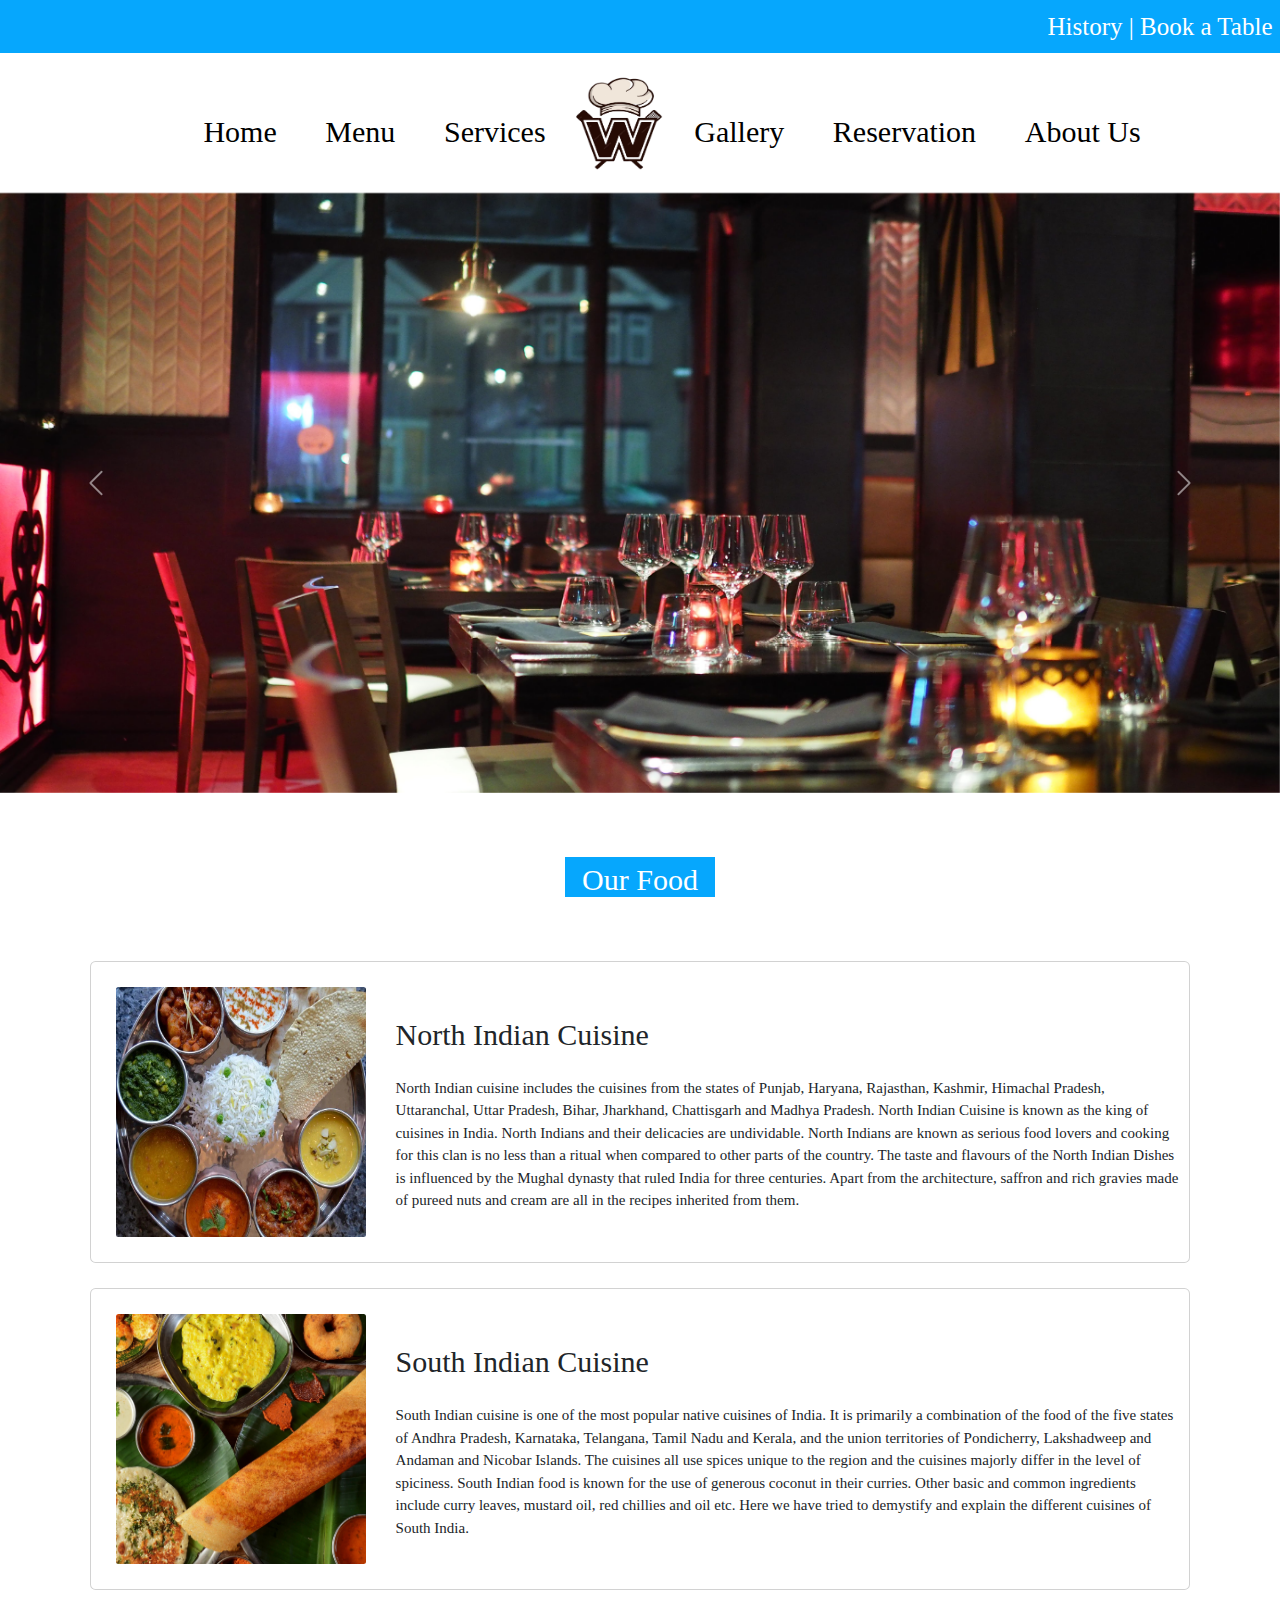
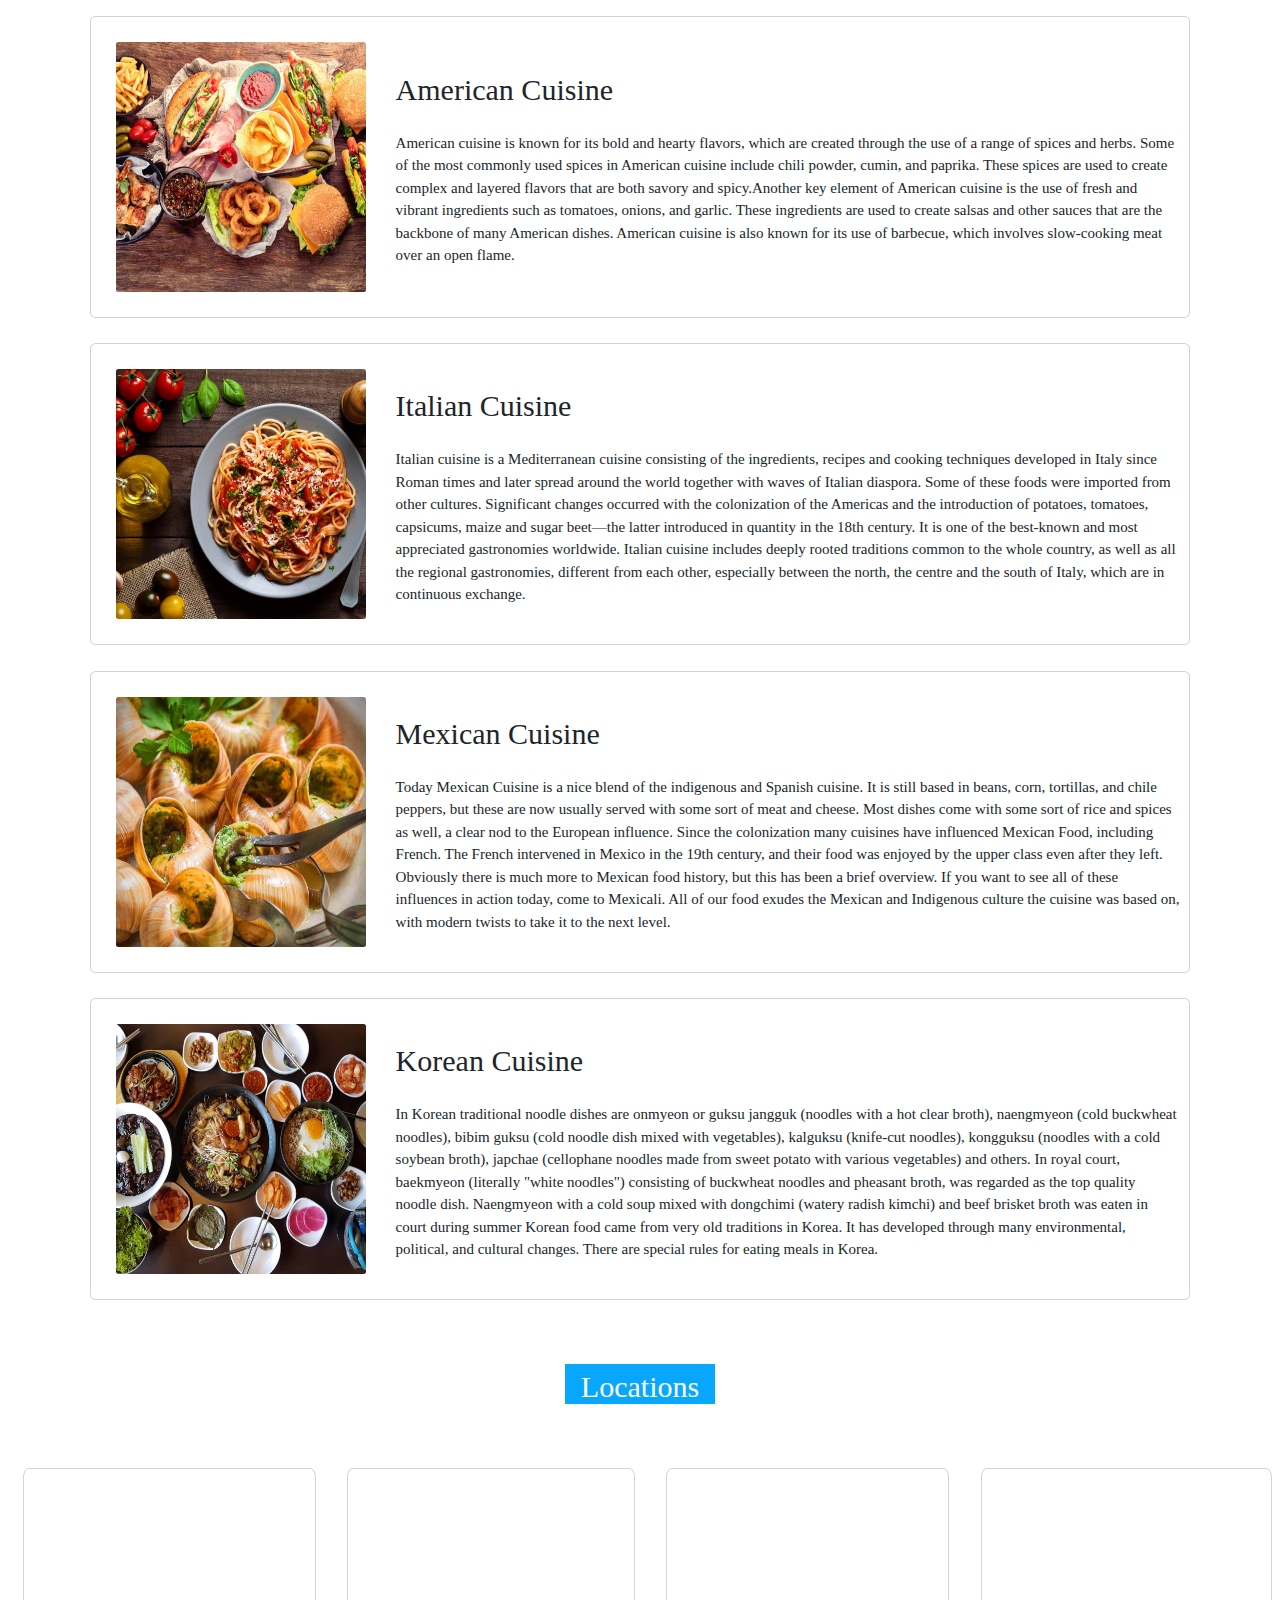
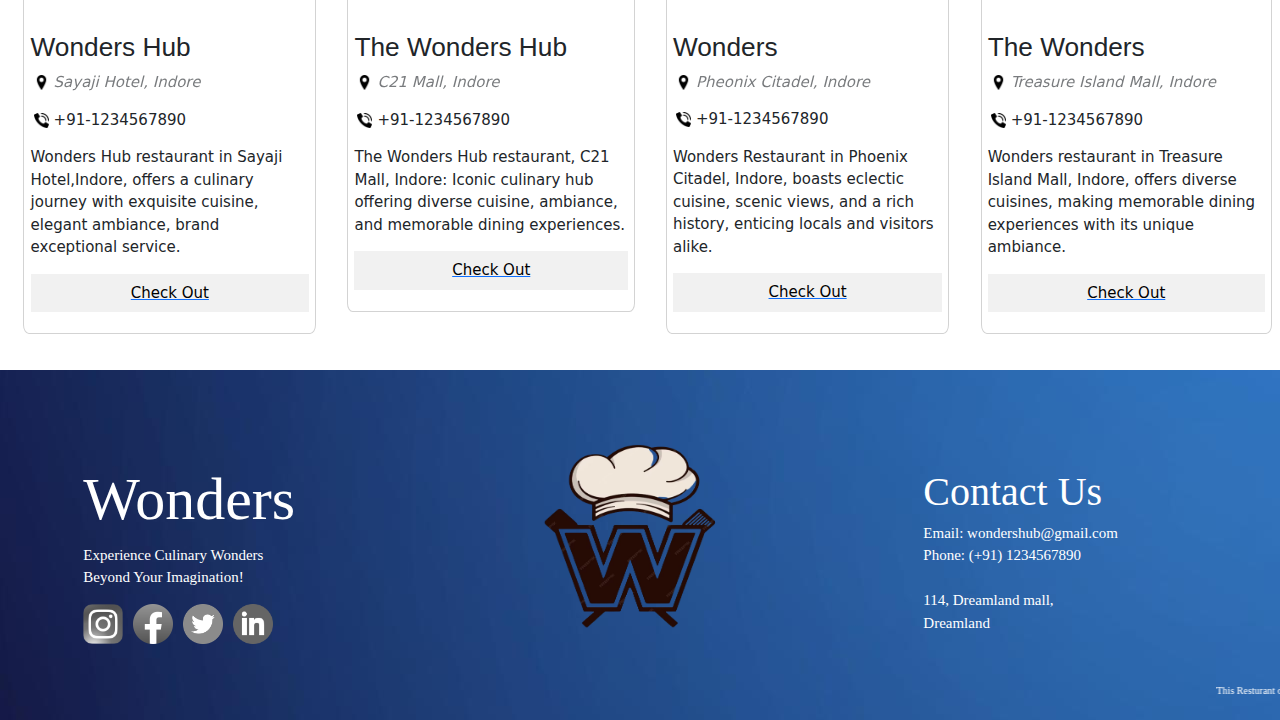
<file: index.html>
<!DOCTYPE html>
<html lang="en">
<head>
    <meta charset="UTF-8">
    <meta name="viewport" content="width=device-width, initial-scale=1.0">
    <title>Wonders</title>
    <link rel="icon" type="image/x-icon" href="Images/Icon.png">
    <link rel="icon" href="Images/Icon.png">
    <link rel="stylesheet" href="main.css">
    <link rel="stylesheet" href="index.css">
    <link rel="stylesheet" href="w3school.css">
    <link href="bootstrap.min.css" rel="stylesheet" integrity="sha384-QWTKZyjpPEjISv5WaRU9OFeRpok6YctnYmDr5pNlyT2bRjXh0JMhjY6hW+ALEwIH" crossorigin="anonymous">
</head>
<body>
    <nav>
        <div class="navv">
            <div class="nav1-head">
                <a href="history.html" class="nav1-link">History</a> |
                <a href="book.html" class="nav1-link">Book a Table</a>
            </div>
            <div class="nav2-head">
                <a href="index.html" class="nav2-link">Home</a>
                <a href="menu.html" class="nav2-link">Menu</a>
                <a href="services.html" class="nav2-link">Services</a>
                <img src="Images/Icon.png" alt="Wonders">
                <a href="gallery.html" class="nav2-link">Gallery</a>
                <a href="book.html" class="nav2-link">Reservation</a>
                <a href="aboutus.html" class="nav2-link">About Us</a>
            </div>
        </div>
    </nav>

    <div class="content">
        <div class="slider">
            <div id="carouselExampleFade" class="carousel slide carousel-fade" data-bs-ride="carousel">
                <div class="carousel-inner">
                    <div class="carousel-item active">
                        <img src="Images/Slider1.jpg" class="d-block w-100 slider-img" alt="Slider1">
                    </div>
                    <div class="carousel-item">
                        <img src="Images/Slider2.jpg" class="d-block w-100 slider-img" alt="Slider2">
                    </div>
                    <div class="carousel-item">
                        <img src="Images/Slider3.webp" class="d-block w-100 slider-img" alt="Slider3">
                    </div>
                    <div class="carousel-item">
                        <img src="Images/Slider4.avif" class="d-block w-100 slider-img" alt="Slider4">
                    </div>
                </div>
                <button class="carousel-control-prev" type="button" data-bs-target="#carouselExampleFade" data-bs-slide="prev">
                    <span class="carousel-control-prev-icon" aria-hidden="true"></span>
                    <span class="visually-hidden">Previous</span>
                </button>
                <button class="carousel-control-next" type="button" data-bs-target="#carouselExampleFade" data-bs-slide="next">
                    <span class="carousel-control-next-icon" aria-hidden="true"></span>
                    <span class="visually-hidden">Next</span>
                </button>
            </div>
        </div>
        <div class="cards">
            <div class="our-food">
                Our Food
            </div>
            <div class="card">
                <table>
                    <tr>
                        <td>
                            <img src="Images/NIndianFood.jpg" alt="NorthIndian Food" class="card-imgg">
                        </td>
                        <td>
                            <div class="card-details">
                                <div class="card-head">
                                    North Indian Cuisine
                                </div>
                                <div class="card-data">
                                    North Indian cuisine includes the cuisines from the states of Punjab, Haryana, Rajasthan, Kashmir, Himachal Pradesh, Uttaranchal, Uttar Pradesh, Bihar, Jharkhand, Chattisgarh and Madhya Pradesh.
                                    North Indian Cuisine is known as the king of cuisines in India. North Indians and their delicacies are undividable.
                                    North Indians are known as serious food lovers and cooking for this clan is no less than a ritual when compared to other parts of the country.
                                    The taste and flavours of the North Indian Dishes is influenced by the Mughal dynasty that ruled India for three centuries.                                    Apart from the architecture, saffron and rich gravies made of pureed nuts and cream are all in the recipes inherited from them.
                                </div>
                            </div>
                        </td>
                        </tr>
                </table>
            </div>
            <div class="card">
                <table>
                    <tr>
                        <td>
                            <img src="Images/SIndianFood.jpg" alt="SouthIndian Food" class="card-imgg">
                        </td>
                        <td>
                            <div class="card-details">
                                <div class="card-head">
                                    South Indian Cuisine
                                </div>
                                <div class="card-data">
                                    South Indian cuisine is one of the most popular native cuisines of India. It is primarily a combination of the food of the five states of Andhra Pradesh, Karnataka, Telangana, Tamil Nadu and Kerala, and the union territories of Pondicherry, Lakshadweep and Andaman and Nicobar Islands. The cuisines all use spices unique to the region and the cuisines majorly differ in the level of spiciness. South Indian food is known for the use of generous coconut in their curries. Other basic and common ingredients include curry leaves, mustard oil, red chillies and oil etc. Here we have tried to demystify and explain the different cuisines of South India.
                                </div>
                            </div>
                        </td>
                        </tr>
                </table>
            </div>
            <div class="card">
                <table>
                    <tr>
                        <td>
                            <img src="Images/AmericanFood.jpg" alt="American Food" class="card-imgg">
                        </td>
                        <td>
                            <div class="card-details">
                                <div class="card-head">
                                    American Cuisine
                                </div>
                                <div class="card-data">
                                    American cuisine is known for its bold and hearty flavors, which are created through the use of a range of spices and herbs. Some of the most commonly used spices in American cuisine include chili powder, cumin, and paprika. These spices are used to create complex and layered flavors that are both savory and spicy.Another key element of American cuisine is the use of fresh and vibrant ingredients such as tomatoes, onions, and garlic. These ingredients are used to create salsas and other sauces that are the backbone of many American dishes.
                                    American cuisine is also known for its use of barbecue, which involves slow-cooking meat over an open flame. 
                                </div>
                            </div>
                        </td>
                        </tr>
                </table>
            </div>
            <div class="card">
                <table>
                    <tr>
                        <td>
                            <img src="Images/ItalianFood.jpg" alt="Italian Food" class="card-imgg">
                        </td>
                        <td>
                            <div class="card-details">
                                <div class="card-head">
                                    Italian Cuisine
                                </div>
                                <div class="card-data">
                                    Italian cuisine is a Mediterranean cuisine consisting of the ingredients, recipes and cooking techniques developed in Italy since Roman times and later spread around the world together with waves of Italian diaspora. Some of these foods were imported from other cultures. Significant changes occurred with the colonization of the Americas and the introduction of potatoes, tomatoes, capsicums, maize and sugar beet—the latter introduced in quantity in the 18th century. It is one of the best-known and most appreciated gastronomies worldwide.
                                    Italian cuisine includes deeply rooted traditions common to the whole country, as well as all the regional gastronomies, different from each other, especially between the north, the centre and the south of Italy, which are in continuous exchange.
                                </div>
                            </div>
                        </td>
                    </tr>
                </table>
            </div>
            <div class="card">
                <table>
                    <tr>
                        <td>
                            <img src="Images/FrenchFood.jpg" alt="French Food" class="card-imgg">
                        </td>
                        <td>
                            <div class="card-details">
                                <div class="card-head">
                                    Mexican Cuisine
                                </div>
                                <div class="card-data">
                                    Today Mexican Cuisine is a nice blend of the indigenous and Spanish cuisine. It is still based in beans, corn, tortillas, and chile peppers, but these are now usually served with some sort of meat and cheese. Most dishes come with some sort of rice and spices as well, a clear nod to the European influence. Since the colonization many cuisines have influenced Mexican Food, including French. The French intervened in Mexico in the 19th century, and their food was enjoyed by the upper class even after they left.
                                    Obviously there is much more to Mexican food history, but this has been a brief overview. 
                                    If you want to see all of these influences in action today, come to Mexicali. All of our food exudes the Mexican and Indigenous culture the cuisine was based on, with modern twists to take it to the next level.
                                </div>
                            </div>
                        </td>
                        </tr>
                </table>
            </div>
            <div class="card">
                <table>
                    <tr>
                        <td>
                            <img src="Images/KoreanFood.jpg" alt="Korean Food" class="card-imgg">
                        </td>
                        <td>
                            <div class="card-details">
                                <div class="card-head">
                                    Korean Cuisine
                                </div>
                                <div class="card-data">
                                    In Korean traditional noodle dishes are onmyeon or guksu jangguk (noodles with a hot clear broth), naengmyeon (cold buckwheat noodles), bibim guksu (cold noodle dish mixed with vegetables), kalguksu (knife-cut noodles), kongguksu (noodles with a cold soybean broth), japchae (cellophane noodles made from sweet potato with various vegetables) and others. In royal court, baekmyeon (literally "white noodles") consisting of buckwheat noodles and pheasant broth, was regarded as the top quality noodle dish. Naengmyeon with a cold soup mixed with dongchimi (watery radish kimchi) and beef brisket broth was eaten in court during summer
                                    Korean food came from very old traditions in Korea. It has developed through many environmental, political, and cultural changes. There are special rules for eating meals in Korea.
                                </div>
                            </div>
                        </td>
                        </tr>
                </table>
            </div>
        </div>

        <div class="location">
            <div class="location-head">
                Locations
            </div>
            <div class="location-cards">
                <div class="location-card">
                    <div class="w3-row-padding">
                        <div class="l3 m6 w3-margin-bottom">
                            <iframe src="https://www.google.com/maps/embed?pb=!1m18!1m12!1m3!1d12409.884241991012!2d75.88582352190167!3d22.758399691417353!2m3!1f0!2f0!3f0!3m2!1i1024!2i768!4f13.1!3m3!1m2!1s0x396302a814ca51dd%3A0xf684b03b6f0e52eb!2sSayaji%20Hotel%20Indore!5e0!3m2!1sen!2sin!4v1713704834046!5m2!1sen!2sin" width="100%" style="border:0;" allowfullscreen="" loading="lazy" referrerpolicy="no-referrer-when-downgrade"></iframe>
                            <h3>Wonders Hub</h3>
                            <p><img src="Images/LocationIcon.png" class="location-img"><i class="w3-opacity">Sayaji Hotel, Indore</i></p>
                            <p><img src="Images/PhoneIcon.png" class="location-img" alt="">+91-1234567890</p>
                            <p>Wonders Hub restaurant in Sayaji Hotel,Indore, offers a culinary journey with exquisite cuisine, elegant ambiance, brand exceptional service.</p>
                            <p><a href="gallery.html"><button class="w3-button w3-light-grey w3-block">Check Out</button></a></p>
                        </div>
                    </div>
                </div>
                <div class="location-card">
                    <div class="w3-row-padding">
                        <div class="l3 m6 w3-margin-bottom">
                            <iframe src="https://www.google.com/maps/embed?pb=!1m18!1m12!1m3!1d17946.31788549546!2d75.88102345844808!3d22.757872805652163!2m3!1f0!2f0!3f0!3m2!1i1024!2i768!4f13.1!3m3!1m2!1s0x3962fd541cc92fb7%3A0x84fe7fdd973a8f3e!2sC21%20Mall!5e0!3m2!1sen!2sin!4v1713705389310!5m2!1sen!2sin" width="100%"" style="border:0;" allowfullscreen="" loading="lazy" referrerpolicy="no-referrer-when-downgrade"></iframe>                            <h3>The Wonders Hub</h3>
                            <p><img src="Images/LocationIcon.png" class="location-img"><i class="w3-opacity">C21 Mall, Indore</i></p>
                            <p><img src="Images/PhoneIcon.png" class="location-img" alt="">+91-1234567890</p>
                            <p>The Wonders Hub restaurant, C21 Mall, Indore: Iconic culinary hub offering diverse cuisine, ambiance, and memorable dining experiences.</p>
                            <p><a href="gallery.html"><button class="w3-button w3-light-grey w3-block">Check Out</button></a></p>
                        </div>
                    </div>
                </div>
                <div class="location-card">
                    <div class="w3-row-padding">
                        <div class="l3 m6 w3-margin-bottom">
                            <iframe src="https://www.google.com/maps/embed?pb=!1m18!1m12!1m3!1d9721.571069936865!2d75.93328122602622!3d22.744044024575658!2m3!1f0!2f0!3f0!3m2!1i1024!2i768!4f13.1!3m3!1m2!1s0x3962e3cd9d3de1ad%3A0xebaf3ee69f583ff5!2sPhoenix%20Citadel%20Mall!5e0!3m2!1sen!2sin!4v1713705628358!5m2!1sen!2sin" width="100%" style="border:0;" allowfullscreen="" loading="lazy" referrerpolicy="no-referrer-when-downgrade"></iframe>                            <h3>Wonders</h3>
                            <p><img src="Images/LocationIcon.png" class="location-img"><i class="w3-opacity">Pheonix Citadel, Indore</i></p>
                            <p><img src="Images/PhoneIcon.png" class="location-img" alt="">+91-1234567890</p>
                            <p>Wonders Restaurant in Phoenix Citadel, Indore, boasts eclectic cuisine, scenic views, and a rich history, enticing locals and visitors alike.</p>
                            <p><a href="gallery.html"><button class="w3-button w3-light-grey w3-block">Check Out</button></a></p>
                        </div>
                    </div>
                </div>
                <div class="location-card">
                    <div class="w3-row-padding">
                        <div class="l3 m6 w3-margin-bottom">
                            <iframe src="https://www.google.com/maps/embed?pb=!1m18!1m12!1m3!1d11723.170349687247!2d75.88041710708545!3d22.724803098867344!2m3!1f0!2f0!3f0!3m2!1i1024!2i768!4f13.1!3m3!1m2!1s0x3962fd1640000001%3A0xe20580f2dd7ce8f3!2sTreasure%20Island%20Mall%20(TI%20Mall)!5e0!3m2!1sen!2sin!4v1713705704114!5m2!1sen!2sin" width="100%" style="border:0;" allowfullscreen="" loading="lazy" referrerpolicy="no-referrer-when-downgrade"></iframe>                            <h3>The Wonders</h3>
                            <p><img src="Images/LocationIcon.png" class="location-img"><i class="w3-opacity">Treasure Island Mall, Indore</i></p>
                            <p><img src="Images/PhoneIcon.png" class="location-img" alt="">+91-1234567890</p>
                            <p>Wonders restaurant in Treasure Island Mall, Indore, offers diverse cuisines, making memorable dining experiences with its unique ambiance.</p>
                            <p><a href="gallery.html"><button class="w3-button w3-light-grey w3-block">Check Out</button></a></p>
                        </div>
                    </div>
                </div>
            </div>
        </div>     
    </div>
    

    <div class="footer">
        <div class="info">
            <div class="col1">
                <div class="title">Wonders</div>
                <div class="quote">Experience Culinary Wonders <br/>Beyond Your Imagination!</div>
                <div class="visit">
                    <div class="visit-link">
                        <a href="https://www.instagram.com/"target="_blank">
                            <img src="Images/InstagramLogo.png" alt="Instagram Link" class="visit-img"/>
                        </a>
                    </div>
                    <div class="visit-link">
                        <a href="https://www.facebook.com/" target="_blank">
                            <img src="Images/FacebookLogo.webp" alt="Facebook Link" class="visit-img"/>
                        </a>
                    </div>
                    <div class="visit-link">
                        <a href="https://twitter.com/login?lang=en"target="_blank">
                            <img src="Images/TwitterLogo.png" alt="Twitter Link" class="visit-img"/>
                        </a>
                    </div>
                    <div class="visit-link">
                        <a href="https://in.linkedin.com/"target="_blank">
                            <img src="Images/LinkedinLogo.webp" alt="Linkedin link" class="visit-img"/>
                        </a>
                    </div>
                </div>
            </div>
            <br><br>
            <div class="col2">
                <img src="Images/Icon.png"  alt="Logo" class="footer-logo">
            </div>

            <div class="col3">
                <div class="footer-contact">
                    <div class="fcontact">
                      Contact Us
                    </div>
              
                    <div class="fcontact-details">
                      Email: wondershub@gmail.com<br>
                      Phone: (+91) 1234567890
                      <br><br>
                      114, Dreamland mall, <br> 
                      Dreamland
                    </div>         
                </div>
            </div>           
        </div>
        <div class="markq">
            <marquee behavior="" direction="">This Resturant doesn't exist</marquee>
        </div>
    </div>
    <script src="bootstrap.bundle.min.js" integrity="sha384-YvpcrYf0tY3lHB60NNkmXc5s9fDVZLESaAA55NDzOxhy9GkcIdslK1eN7N6jIeHz" crossorigin="anonymous"></script>
</body>
</html>
</file>
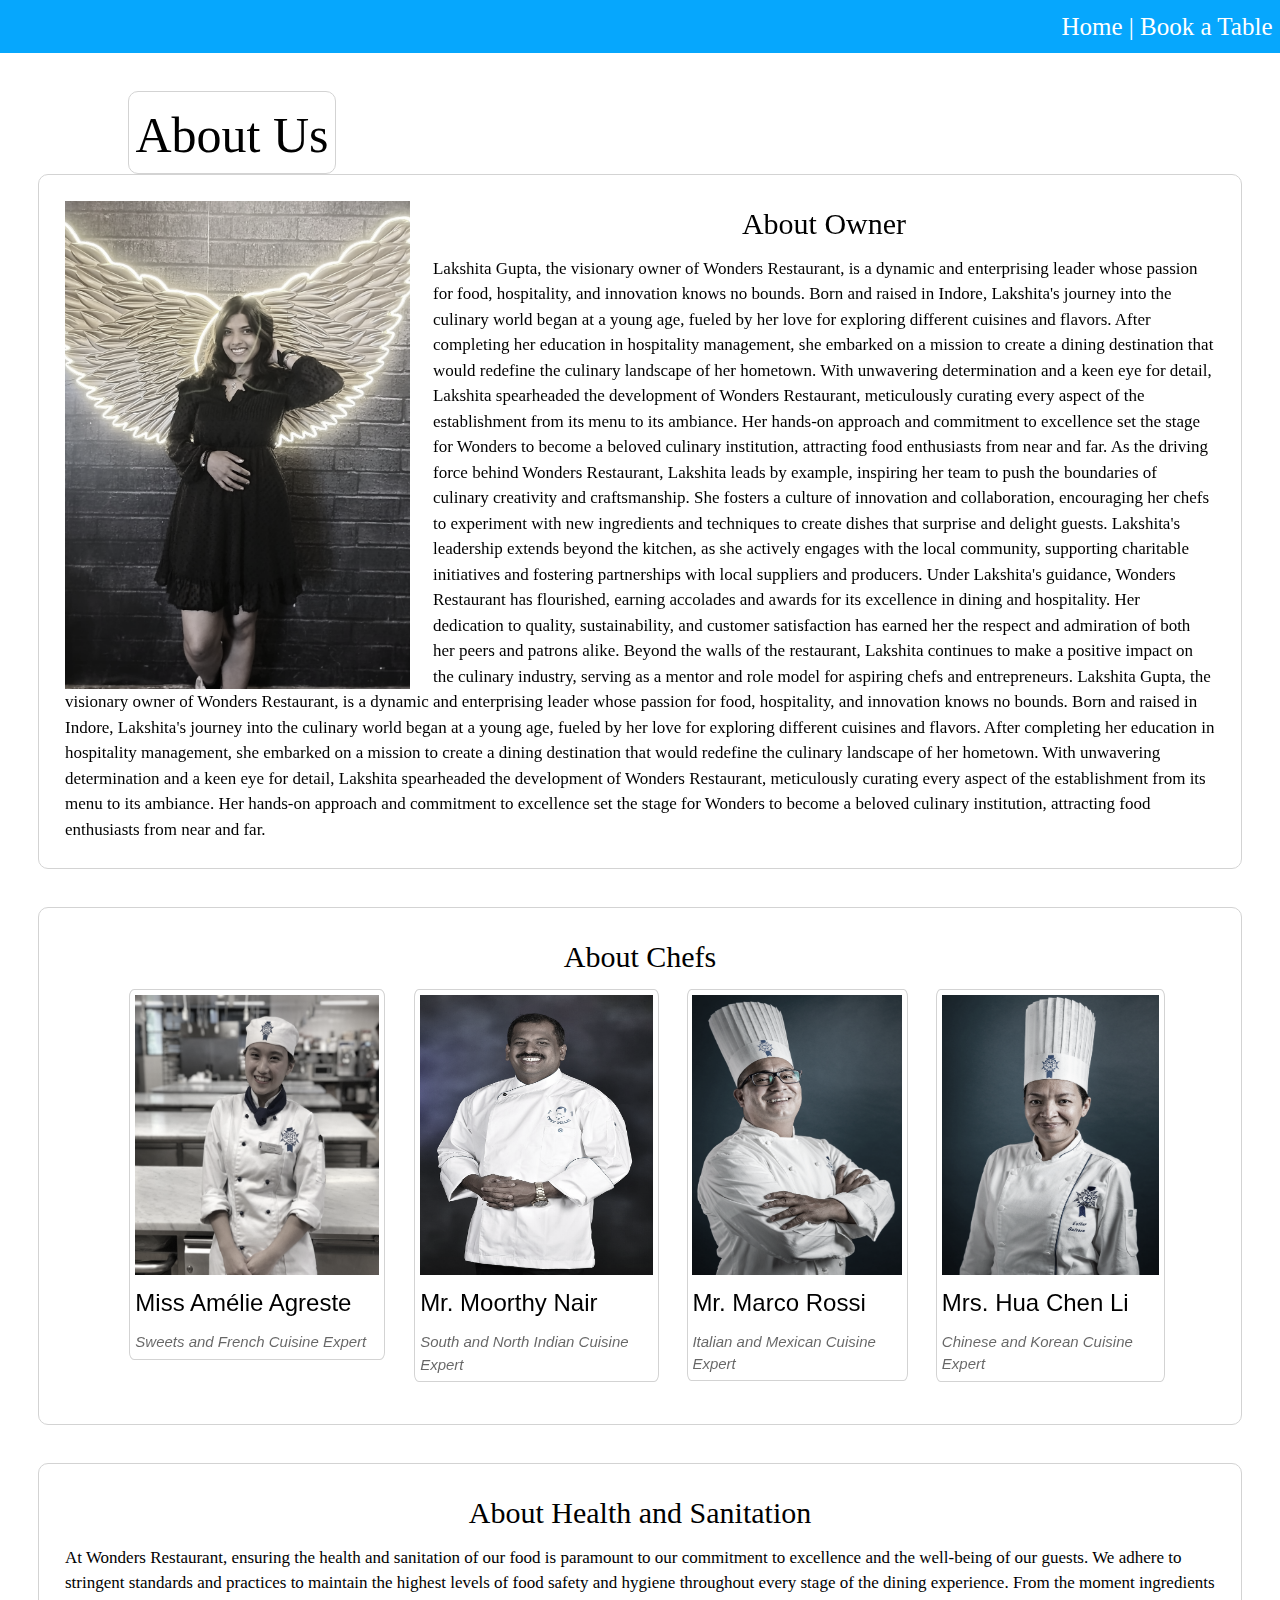
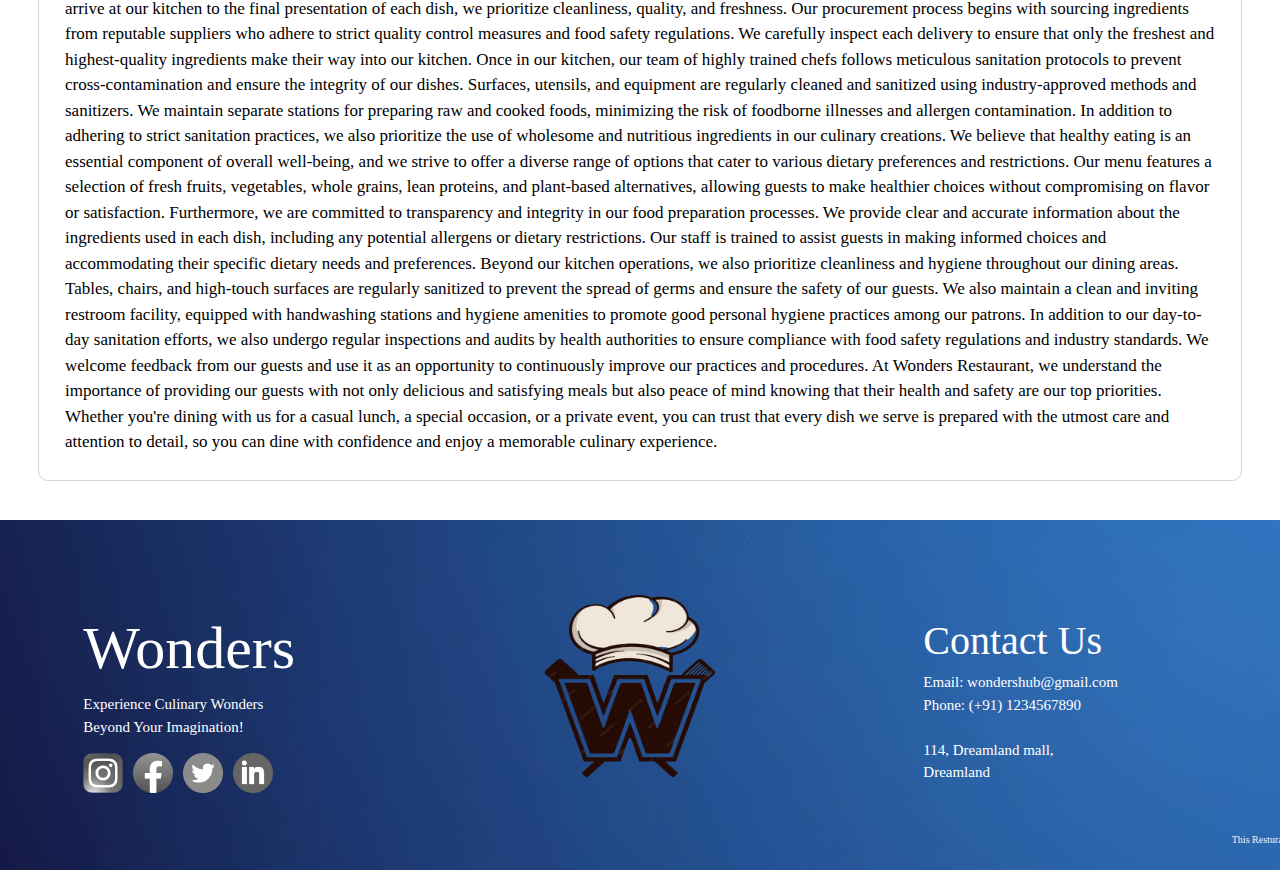
<file: aboutus.html>
<!DOCTYPE html>
<html lang="en">
<head>
    <meta charset="UTF-8">
    <meta name="viewport" content="width=device-width, initial-scale=1.0">
    <title>Wonders</title>
    <link rel="icon" type="image/x-icon" href="Images/Icon.png">
    <link rel="stylesheet" href="aboutus.css">
    <link rel="stylesheet" href="main.css">
    <link rel="stylesheet" href="w3school.css">
</head>
<body>
    <nav>
        <div class="nav">
            <div class="nav1-head">
                <a href="index.html" class="nav1-link">Home</a> |
                <a href="book.html" class="nav1-link">Book a Table</a>
            </div>
        </div>
    </nav>
    <div class="content">
        <div class="aboutus-head">About Us</div>
        <div class="aboutus-box-owner w3-grayscale">
            <img src="Images/Owner.jpg" alt="Owner" class="owner-img">
            <div class="about-owner">
                <div class="about-owner-head">
                    About Owner
                </div>
                <div class="about-owner-data">
                    Lakshita Gupta, the visionary owner of Wonders Restaurant, is a dynamic and enterprising leader whose passion for food, hospitality, and innovation knows no bounds. Born and raised in Indore, Lakshita's journey into the culinary world began at a young age, fueled by her love for exploring different cuisines and flavors. After completing her education in hospitality management, she embarked on a mission to create a dining destination that would redefine the culinary landscape of her hometown. With unwavering determination and a keen eye for detail, Lakshita spearheaded the development of Wonders Restaurant, meticulously curating every aspect of the establishment from its menu to its ambiance. Her hands-on approach and commitment to excellence set the stage for Wonders to become a beloved culinary institution, attracting food enthusiasts from near and far.
                    As the driving force behind Wonders Restaurant, Lakshita leads by example, inspiring her team to push the boundaries of culinary creativity and craftsmanship. She fosters a culture of innovation and collaboration, encouraging her chefs to experiment with new ingredients and techniques to create dishes that surprise and delight guests. Lakshita's leadership extends beyond the kitchen, as she actively engages with the local community, supporting charitable initiatives and fostering partnerships with local suppliers and producers.
                    Under Lakshita's guidance, Wonders Restaurant has flourished, earning accolades and awards for its excellence in dining and hospitality. Her dedication to quality, sustainability, and customer satisfaction has earned her the respect and admiration of both her peers and patrons alike. Beyond the walls of the restaurant, Lakshita continues to make a positive impact on the culinary industry, serving as a mentor and role model for aspiring chefs and entrepreneurs. Lakshita Gupta, the visionary owner of Wonders Restaurant, is a dynamic and enterprising leader whose passion for food, hospitality, and innovation knows no bounds. Born and raised in Indore, Lakshita's journey into the culinary world began at a young age, fueled by her love for exploring different cuisines and flavors. After completing her education in hospitality management, she embarked on a mission to create a dining destination that would redefine the culinary landscape of her hometown. With unwavering determination and a keen eye for detail, Lakshita spearheaded the development of Wonders Restaurant, meticulously curating every aspect of the establishment from its menu to its ambiance. Her hands-on approach and commitment to excellence set the stage for Wonders to become a beloved culinary institution, attracting food enthusiasts from near and far.
                </div>
            </div>
        </div>
        <div class="aboutus-box-chef">
            <div class="about-chef-head">
                About Chefs
            </div>
            <div class="chef-cards w3-grayscale">
                <div class="chef-card">
                    <div class="w3-row-padding">
                        <div class="l3 m6 w3-margin-bottom">
                            <img src="Images/chef1.webp" alt="Chef1" style="width:100%; height: 280px">                            
                            <h3>Miss Amélie Agreste</h3>
                            <p><i class="w3-opacity">Sweets and French Cuisine Expert</i></p>
                        </div>
                    </div>
                </div>
                <div class="chef-card">
                    <div class="w3-row-padding">
                        <div class="l3 m6 w3-margin-bottom">
                            <img src="Images/chef2.jpg" alt="Chef2" style="width:100%; height: 280px">                            
                            <h3>Mr. Moorthy Nair</h3>
                            <p><i class="w3-opacity">South and North Indian Cuisine Expert</i></p>
                        </div>
                    </div>
                </div>
                <div class="chef-card">
                    <div class="w3-row-padding">
                        <div class="l3 m6 w3-margin-bottom">
                            <img src="Images/chef3.jpg" alt="Chef3" style="width:100%; height: 280px">                            
                            <h3>Mr. Marco Rossi</h3>
                            <p><i class="w3-opacity">Italian and Mexican Cuisine Expert</i></p>
                        </div>
                    </div>
                </div>
                <div class="chef-card">
                    <div class="w3-row-padding">
                        <div class="l3 m6 w3-margin-bottom">
                            <img src="Images/chef4.jpg" alt="Chef4" style="width:100%; height: 280px">                            
                            <h3>Mrs. Hua Chen Li</h3>
                            <p><i class="w3-opacity">Chinese and Korean Cuisine Expert</i></p>
                        </div>
                    </div>
                </div>
            </div>
        </div>
        <div class="aboutus-box-health">
            <div class="about-health-head">
                About Health and Sanitation
            </div>
            <div class="about-health-data">
                <p>At Wonders Restaurant, ensuring the health and sanitation of our food is paramount to our commitment to excellence and the well-being of our guests. We adhere to stringent standards and practices to maintain the highest levels of food safety and hygiene throughout every stage of the dining experience.

                    From the moment ingredients arrive at our kitchen to the final presentation of each dish, we prioritize cleanliness, quality, and freshness. Our procurement process begins with sourcing ingredients from reputable suppliers who adhere to strict quality control measures and food safety regulations. We carefully inspect each delivery to ensure that only the freshest and highest-quality ingredients make their way into our kitchen.
                    
                    Once in our kitchen, our team of highly trained chefs follows meticulous sanitation protocols to prevent cross-contamination and ensure the integrity of our dishes. Surfaces, utensils, and equipment are regularly cleaned and sanitized using industry-approved methods and sanitizers. We maintain separate stations for preparing raw and cooked foods, minimizing the risk of foodborne illnesses and allergen contamination.
                    
                    In addition to adhering to strict sanitation practices, we also prioritize the use of wholesome and nutritious ingredients in our culinary creations. We believe that healthy eating is an essential component of overall well-being, and we strive to offer a diverse range of options that cater to various dietary preferences and restrictions. Our menu features a selection of fresh fruits, vegetables, whole grains, lean proteins, and plant-based alternatives, allowing guests to make healthier choices without compromising on flavor or satisfaction.
                    
                    Furthermore, we are committed to transparency and integrity in our food preparation processes. We provide clear and accurate information about the ingredients used in each dish, including any potential allergens or dietary restrictions. Our staff is trained to assist guests in making informed choices and accommodating their specific dietary needs and preferences.
                    
                    Beyond our kitchen operations, we also prioritize cleanliness and hygiene throughout our dining areas. Tables, chairs, and high-touch surfaces are regularly sanitized to prevent the spread of germs and ensure the safety of our guests. We also maintain a clean and inviting restroom facility, equipped with handwashing stations and hygiene amenities to promote good personal hygiene practices among our patrons.
                    
                    In addition to our day-to-day sanitation efforts, we also undergo regular inspections and audits by health authorities to ensure compliance with food safety regulations and industry standards. We welcome feedback from our guests and use it as an opportunity to continuously improve our practices and procedures.
                    
                    At Wonders Restaurant, we understand the importance of providing our guests with not only delicious and satisfying meals but also peace of mind knowing that their health and safety are our top priorities. Whether you're dining with us for a casual lunch, a special occasion, or a private event, you can trust that every dish we serve is prepared with the utmost care and attention to detail, so you can dine with confidence and enjoy a memorable culinary experience.</p>
            </div>
        </div>
    </div>
    <div class="footer">
        <div class="info">
            <div class="col1">
                <div class="title">Wonders</div>
                <div class="quote">Experience Culinary Wonders <br/>Beyond Your Imagination!</div>
                <div class="visit">
                    <div class="visit-link">
                        <a href="https://www.instagram.com/"target="_blank">
                            <img src="Images/InstagramLogo.png" alt="Instagram Link" class="visit-img"/>
                        </a>
                    </div>
                    <div class="visit-link">
                        <a href="https://www.facebook.com/" target="_blank">
                            <img src="Images/FacebookLogo.webp" alt="Facebook Link" class="visit-img"/>
                        </a>
                    </div>
                    <div class="visit-link">
                        <a href="https://twitter.com/login?lang=en"target="_blank">
                            <img src="Images/TwitterLogo.png" alt="Twitter Link" class="visit-img"/>
                        </a>
                    </div>
                    <div class="visit-link">
                        <a href="https://in.linkedin.com/"target="_blank">
                            <img src="Images/LinkedinLogo.webp" alt="Linkedin link" class="visit-img"/>
                        </a>
                    </div>
                </div>
            </div>
            <br><br>
            <div class="col2">
                <img src="Images/Icon.png"  alt="Logo" class="footer-logo">
            </div>

            <div class="col3">
                <div class="footer-contact">
                    <div class="fcontact">
                      Contact Us
                    </div>
              
                    <div class="fcontact-details">
                      Email: wondershub@gmail.com<br>
                      Phone: (+91) 1234567890
                      <br><br>
                      114, Dreamland mall, <br> 
                      Dreamland
                    </div>         
                </div>
            </div>           
        </div>
        <div class="markq">
            <marquee behavior="" direction="">This Resturant doesn't exist</marquee>
        </div>
    </div>
</body>
</html>
</file>
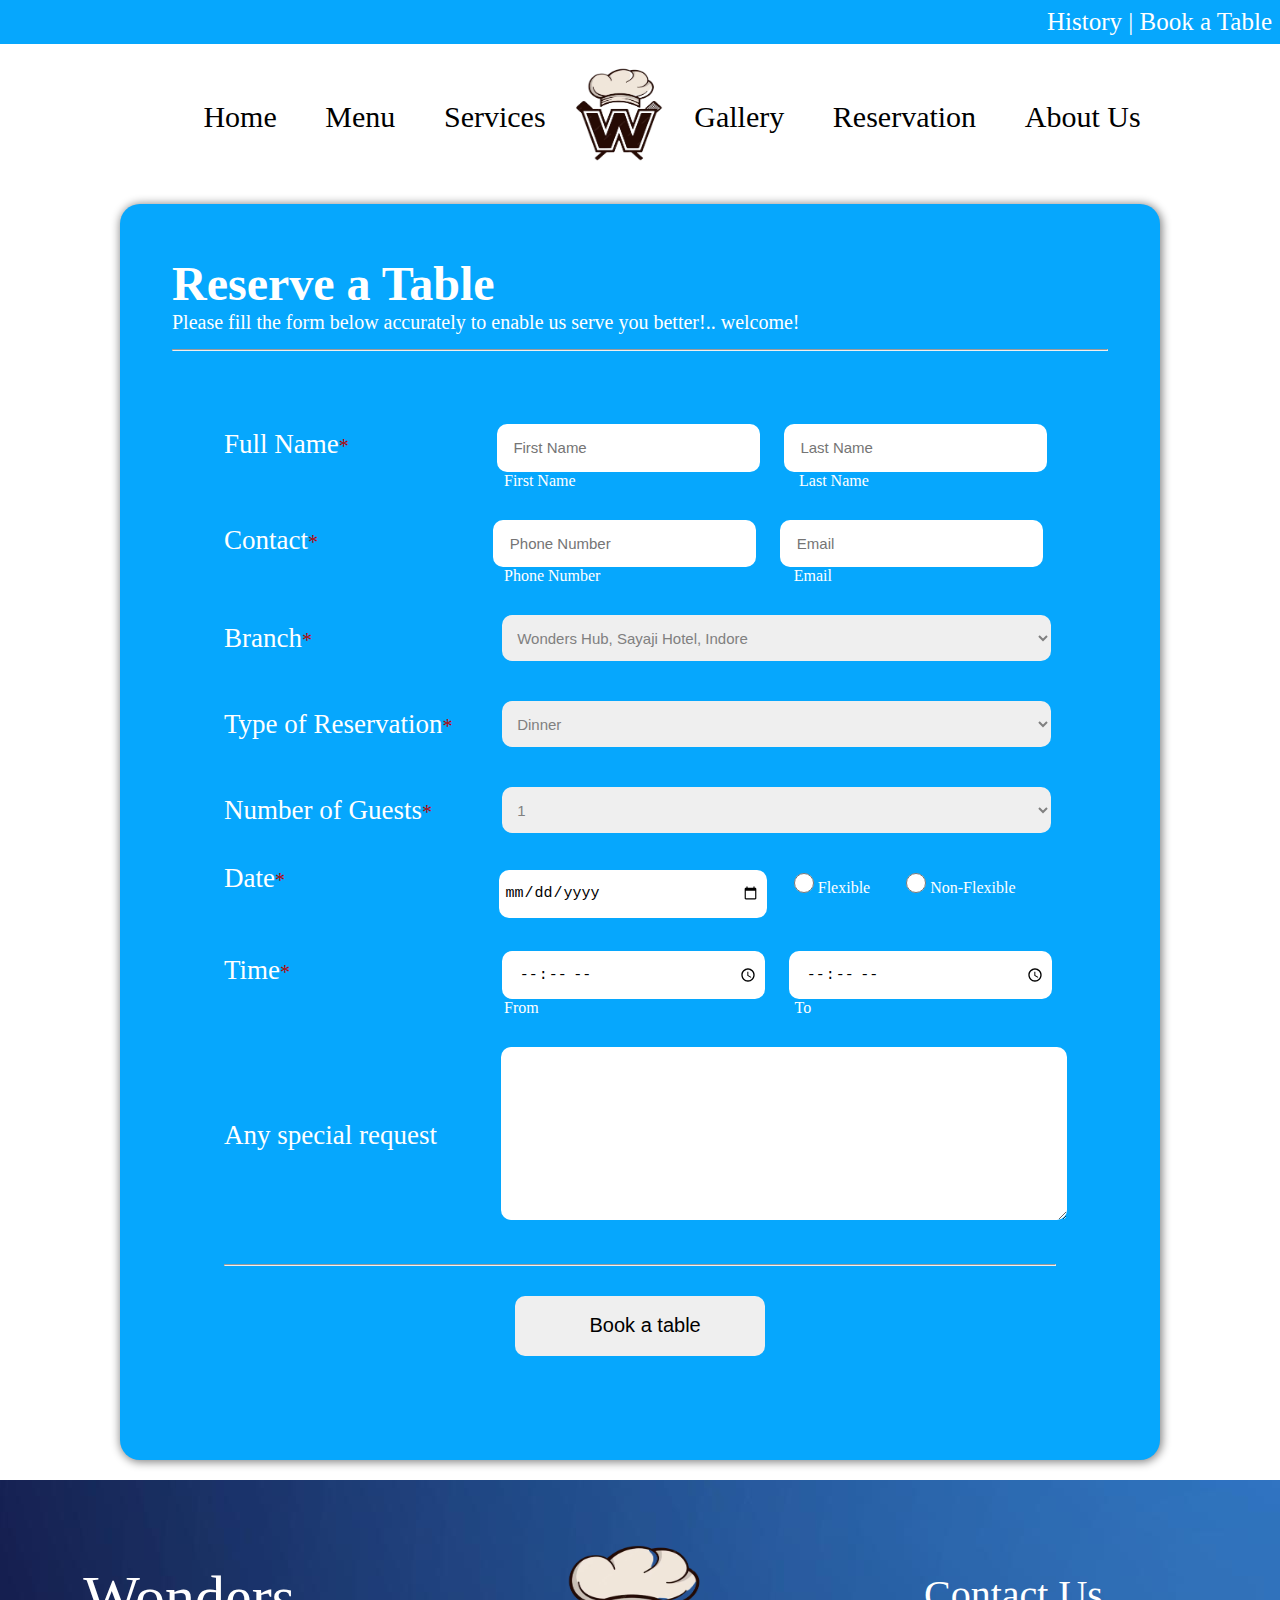
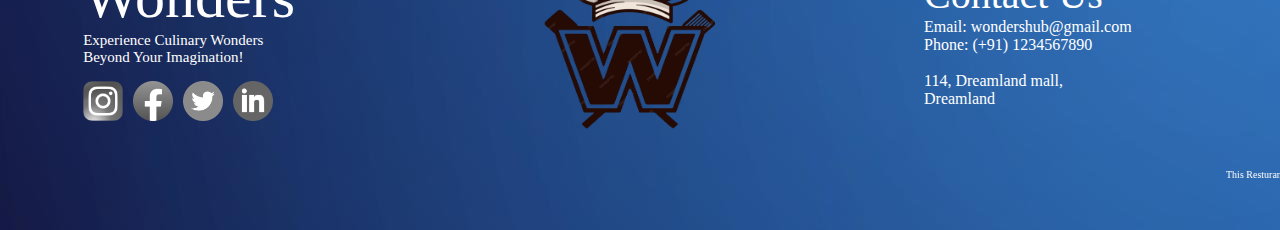
<file: book.html>
<!-- php included -->

<!DOCTYPE html>
<html lang="en">
<head>
    <meta charset="UTF-8">
    <meta name="viewport" content="width=device-width, initial-scale=1.0">
    <title>Wonders</title>
    <link rel="icon" type="image/x-icon" href="Images/Icon.png">
    <link rel="stylesheet" href="main.css">
    <link rel="stylesheet" href="book2.css">
    <link href="book1.css" rel="stylesheet">
    
</head>
<body>
    <nav>
        <div class="navv">
            <div class="nav1-head">
                <a href="history.html" class="nav1-link">History</a> |
                <a href="book.html" class="nav1-link">Book a Table</a>
            </div>
            <div class="nav2-head">
                <a href="index.html" class="nav2-link">Home</a>
                <a href="menu.html" class="nav2-link">Menu</a>
                <a href="services.html" class="nav2-link">Services</a>
                <img src="Images/Icon.png" alt="Wonders">
                <a href="gallery.html" class="nav2-link">Gallery</a>
                <a href="book.html" class="nav2-link">Reservation</a>
                <a href="aboutus.html" class="nav2-link">About Us</a>
            </div>
        </div>
    </nav>
    <div class="content">

        <div class="form-container">
            <div class="form-heading">
                <div class="form-mainheading">
                    <b>Reserve a Table</b>
                </div>
                <div class="form-subheading">
                    Please fill the form below accurately to enable us serve you better!.. welcome!
                </div>
                <hr>
            </div>
            <div class="form">
                <form action="connect.php" method="post">
                    <div class="form-content">
                        <div class="fullname">
                            <div class="fullname-input">
                                <label for="firstname" class="label">Full Name<span class="astrisk">*</span></label>
                                <span class="name-inputs">
                                    <input type="text" id="firstname" name="firstname" placeholder="First Name" required>
                                    <input type="text" id="lastname" name="lastname" placeholder="Last Name" required>
                                </span>
                            </div>
                            <div class="name-labels">
                                <label for="firstname" class="firstname-label">First Name</label>
                                <label for="lastname" class="lastname-label">Last Name</label>
                            </div>
                        </div>
                        <div class="contact">
                            <div class="contact-input">
                                <label for="phone" class="label">Contact<span class="astrisk">*</span></label>
                                <span class="contact-inputs">
                                    <input type="tel" id="phone" name="phone" pattern="[0-9]{10}" placeholder="Phone Number" required>
                                    <input type="email" id="email" name="email" placeholder="Email" required>
                                </span>
                            </div>
                            <div class="contact-labels">
                                <label for="phone" class="phone-label">Phone Number</label>
                                <label for="email" class="email-label">Email</label>
                            </div>
                        </div>
                        <div class="branch">
                            <div class="branch-input">
                                <label for="branch" class="label">Branch<span class="astrisk">*</span></label>
                                <span class="branch-inputs">
                                    <select type="text" id="branch" name="branch" placeholder="Select the branch" required> 
                                        <option value="Sayaji">Wonders Hub, Sayaji Hotel, Indore</option>
                                        <option value="C21">The Wonders Hub, C21 Mall, Indore</option>
                                        <option value="Pheonix">Wonders, Pheonix Citadel, Indore</option>
                                        <option value="TIMall">The Wonders, Treasure Island Mall, Indore</option>
                                    </select>    
                                </span>
                            </div>
                        </div>
                        <div class="types">
                            <div class="type-input">
                                <label for="types" class="label">Type of Reservation<span class="astrisk">*</span></label>
                                <span class="type-inputs">
                                    <select type="text" id="types" name="types" placeholder="Select the type of Reservation" required> 
                                        <option value="Dinner">Dinner</option>
                                        <option value="BP">Birthday Party</option>
                                        <option value="Anniverary">Anniversary</option>
                                        <option value="vip">VIP</option>
                                    </select>    
                                </span>
                            </div>
                        </div>
                        <div class="guests">
                            <div class="guests-input">
                                <label for="guests" class="label">Number of Guests<span class="astrisk">*</span></label>
                                <span class="guests-inputs">
                                    <select type="number" id="guests" name="guests" placeholder="Number of guests" required> 
                                        <option value="1">1</option>
                                        <option value="2">2</option>
                                        <option value="3">3</option>
                                        <option value="4">4</option>
                                        <option value="5">5</option>
                                        <option value="6">6</option>
                                        <option value="7">7</option>
                                        <option value="8">8</option>
                                        <option value="9">9</option>
                                        <option value="10">10</option>
                                        <option value="11">11</option>
                                        <option value="12">12</option>
                                        <option value="13">13</option>
                                        <option value="14">14</option>
                                        <option value="15">15</option>
                                        <option value="16">16</option>
                                        <option value="17">17</option>
                                        <option value="18">18</option>
                                        <option value="19">19</option>
                                        <option value="20">20</option>
                                    </select>    
                                </span>
                            </div>
                        </div>
                        <div class="dates">
                            <div class="date-input">
                                <label for="dates" class="label">Date<span class="astrisk">*</span></label>
                                <span class="date-inputs">
                                    <input id="dates" type="date" name="dates" required>   
                                </span>
                                <div class="checkbox">
                                    <input type="radio" id="flexi" class="radio" name="dateFlexibiliy" value="y" required>
                                    <label for="flexi">Flexible</label>
                                    <input type="radio" id="nonflexi" class="radio" name="dateFlexibiliy" value="n" required>
                                    <label for="nonflexi">Non-Flexible</label>
                                </div>
                            </div>
                        </div>
                        <div class="time">
                            <div class="time-input">
                                <label for="fromTime" class="label">Time<span class="astrisk">*</span></label>
                                <span class="time-inputs">
                                    <input type="time" id="fromTime" name="fromTime" placeholder="00:00" required>
                                    <input type="time" id="toTime" name="toTime" placeholder="00:00" required>
                                </span>
                            </div>
                            <div class="time-labels">
                                <label for="fromTime" class="from-label">From</label>
                                <label for="toTime" class="to-label">To</label>
                            </div>
                        </div>
                        <div class="request">
                            <div class="request-input">
                                <label for="request" class="label request-label">Any special request</label>
                                <span class="request-inputs">
                                    <textarea name="request" id="request"></textarea>
                                </span>
                            </div>
                        </div>    
                        <hr>
                        <div class="submit">
                            <input type="submit" class="submit-button" name="submit" value='Book a table'>
                        </div>
                    </div>
                </form>
            </div>
        </div>
    </div>

    <div class="footer">
        <div class="info">
            <div class="col1">
                <div class="title">Wonders</div>
                <div class="quote">Experience Culinary Wonders <br/>Beyond Your Imagination!</div>
                <div class="visit">
                    <div class="visit-link">
                        <a href="https://www.instagram.com/"target="_blank">
                            <img src="Images/InstagramLogo.png" alt="Instagram Link" class="visit-img"/>
                        </a>
                    </div>
                    <div class="visit-link">
                        <a href="https://www.facebook.com/" target="_blank">
                            <img src="Images/FacebookLogo.webp" alt="Facebook Link" class="visit-img"/>
                        </a>
                    </div>
                    <div class="visit-link">
                        <a href="https://twitter.com/login?lang=en"target="_blank">
                            <img src="Images/TwitterLogo.png" alt="Twitter Link" class="visit-img"/>
                        </a>
                    </div>
                    <div class="visit-link">
                        <a href="https://in.linkedin.com/"target="_blank">
                            <img src="Images/LinkedinLogo.webp" alt="Linkedin link" class="visit-img"/>
                        </a>
                    </div>
                </div>
            </div>
            <br><br>
            <div class="col2">
                <img src="Images/Icon.png"  alt="Logo" class="footer-logo">
            </div>

            <div class="col3">
                <div class="footer-contact">
                    <div class="fcontact">
                      Contact Us
                    </div>
              
                    <div class="fcontact-details">
                      Email: wondershub@gmail.com<br>
                      Phone: (+91) 1234567890
                      <br><br>
                      114, Dreamland mall, <br> 
                      Dreamland
                    </div>         
                </div>
            </div>           
        </div>
        <div class="markq">
            <marquee behavior="" direction="">This Resturant doesn't exist</marquee>
        </div>
    </div>
</body>
</html>
</file>
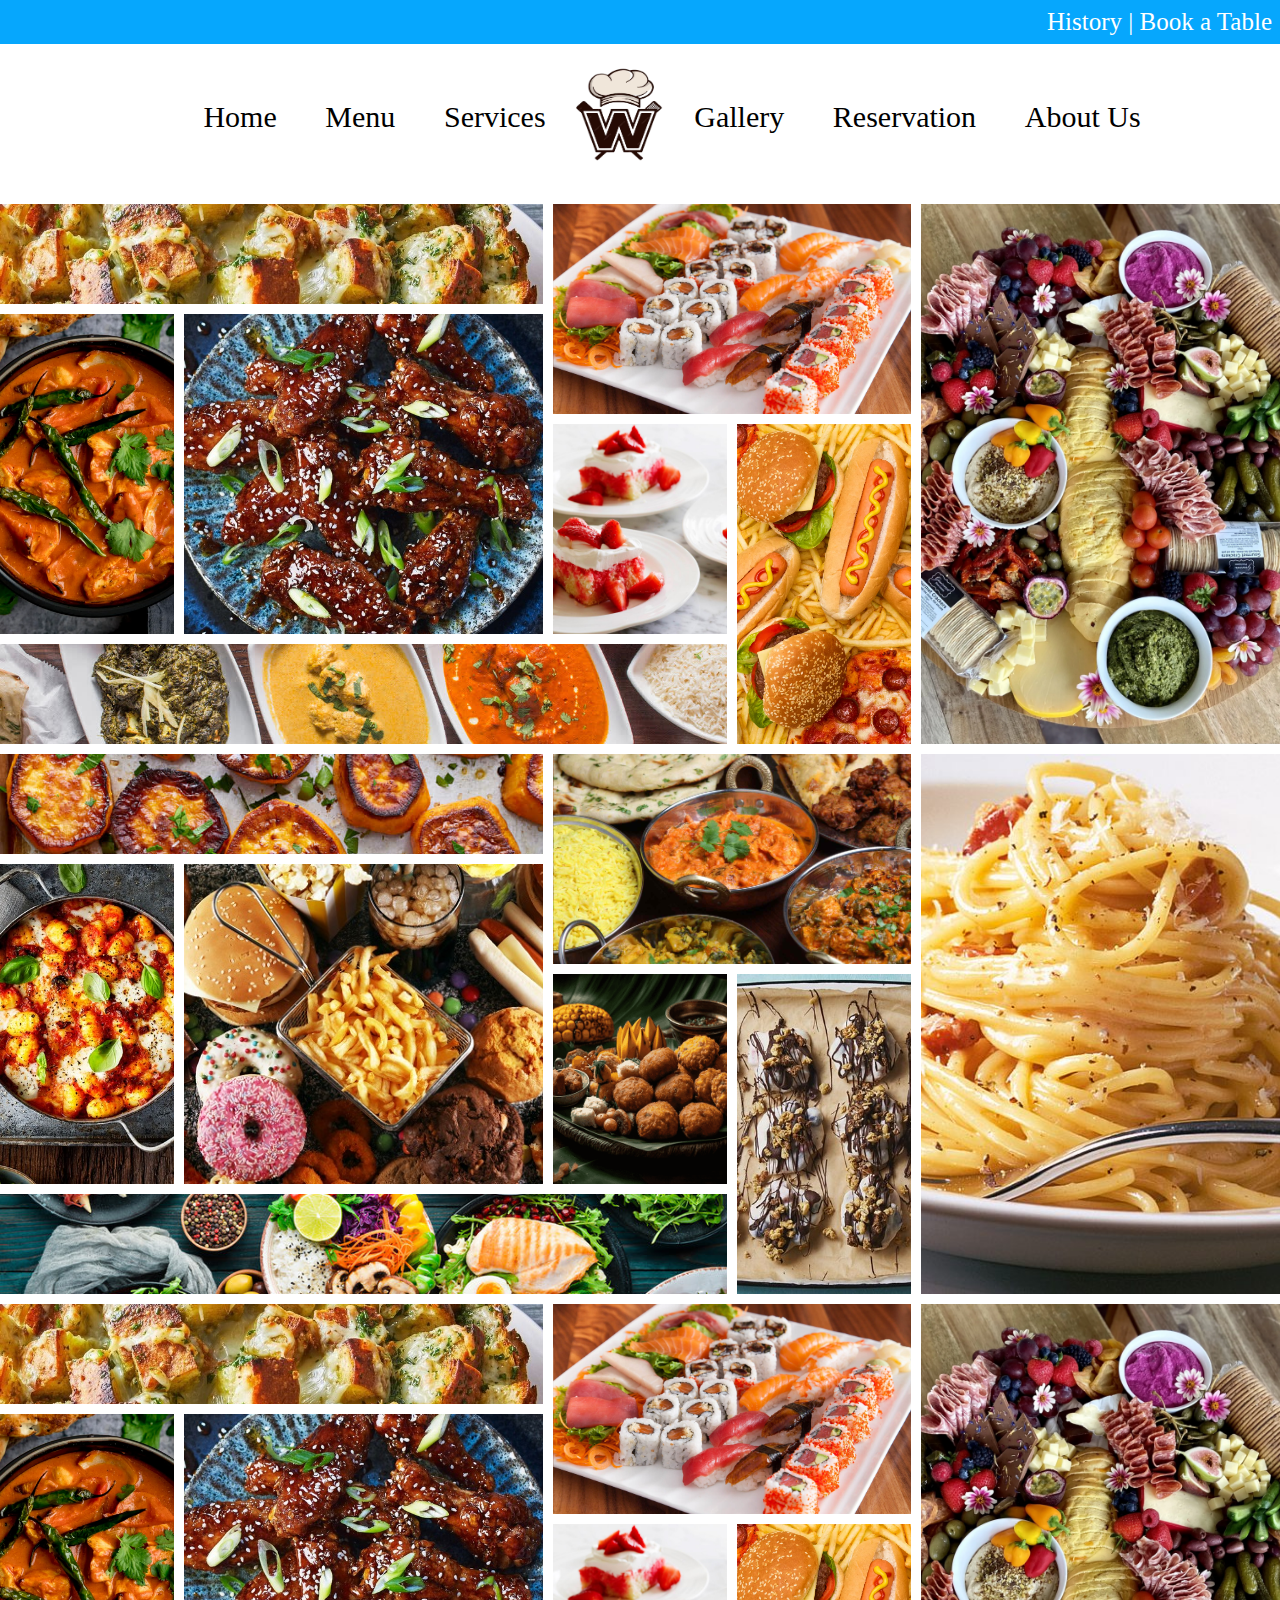
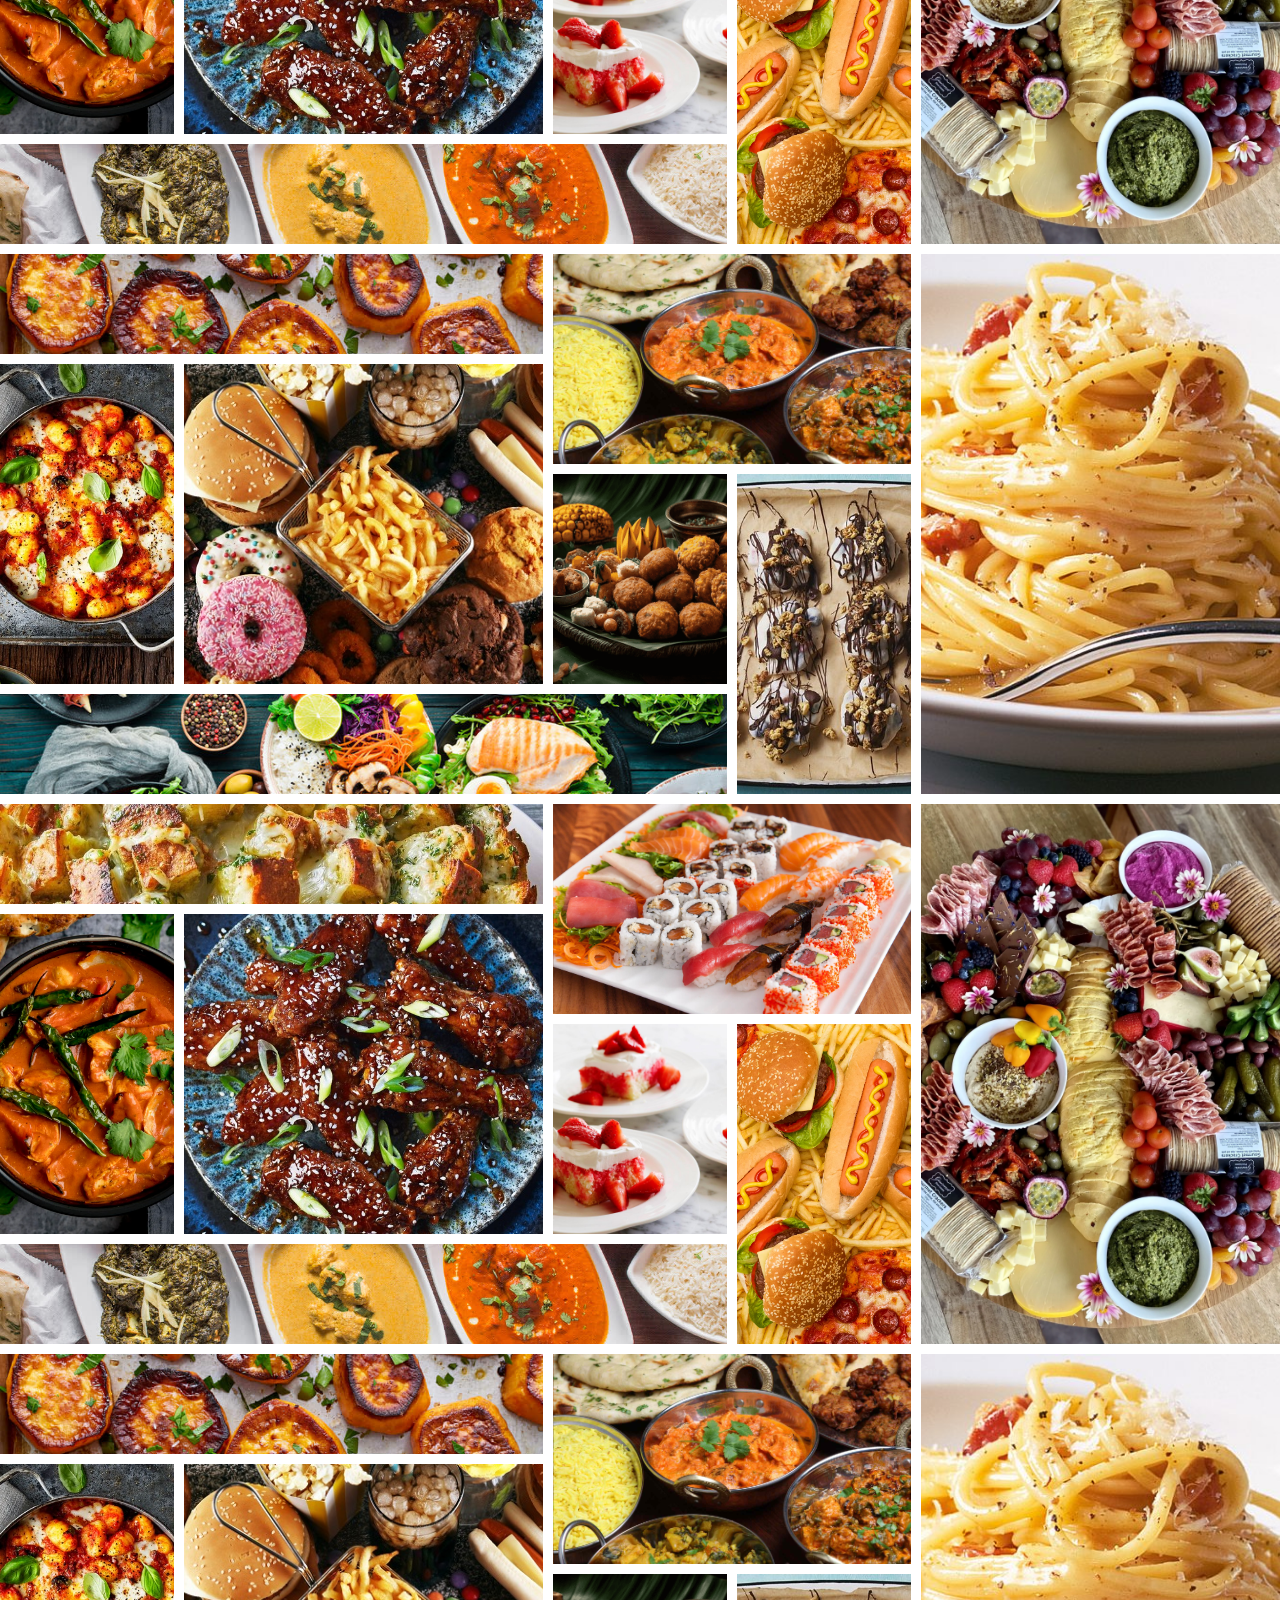
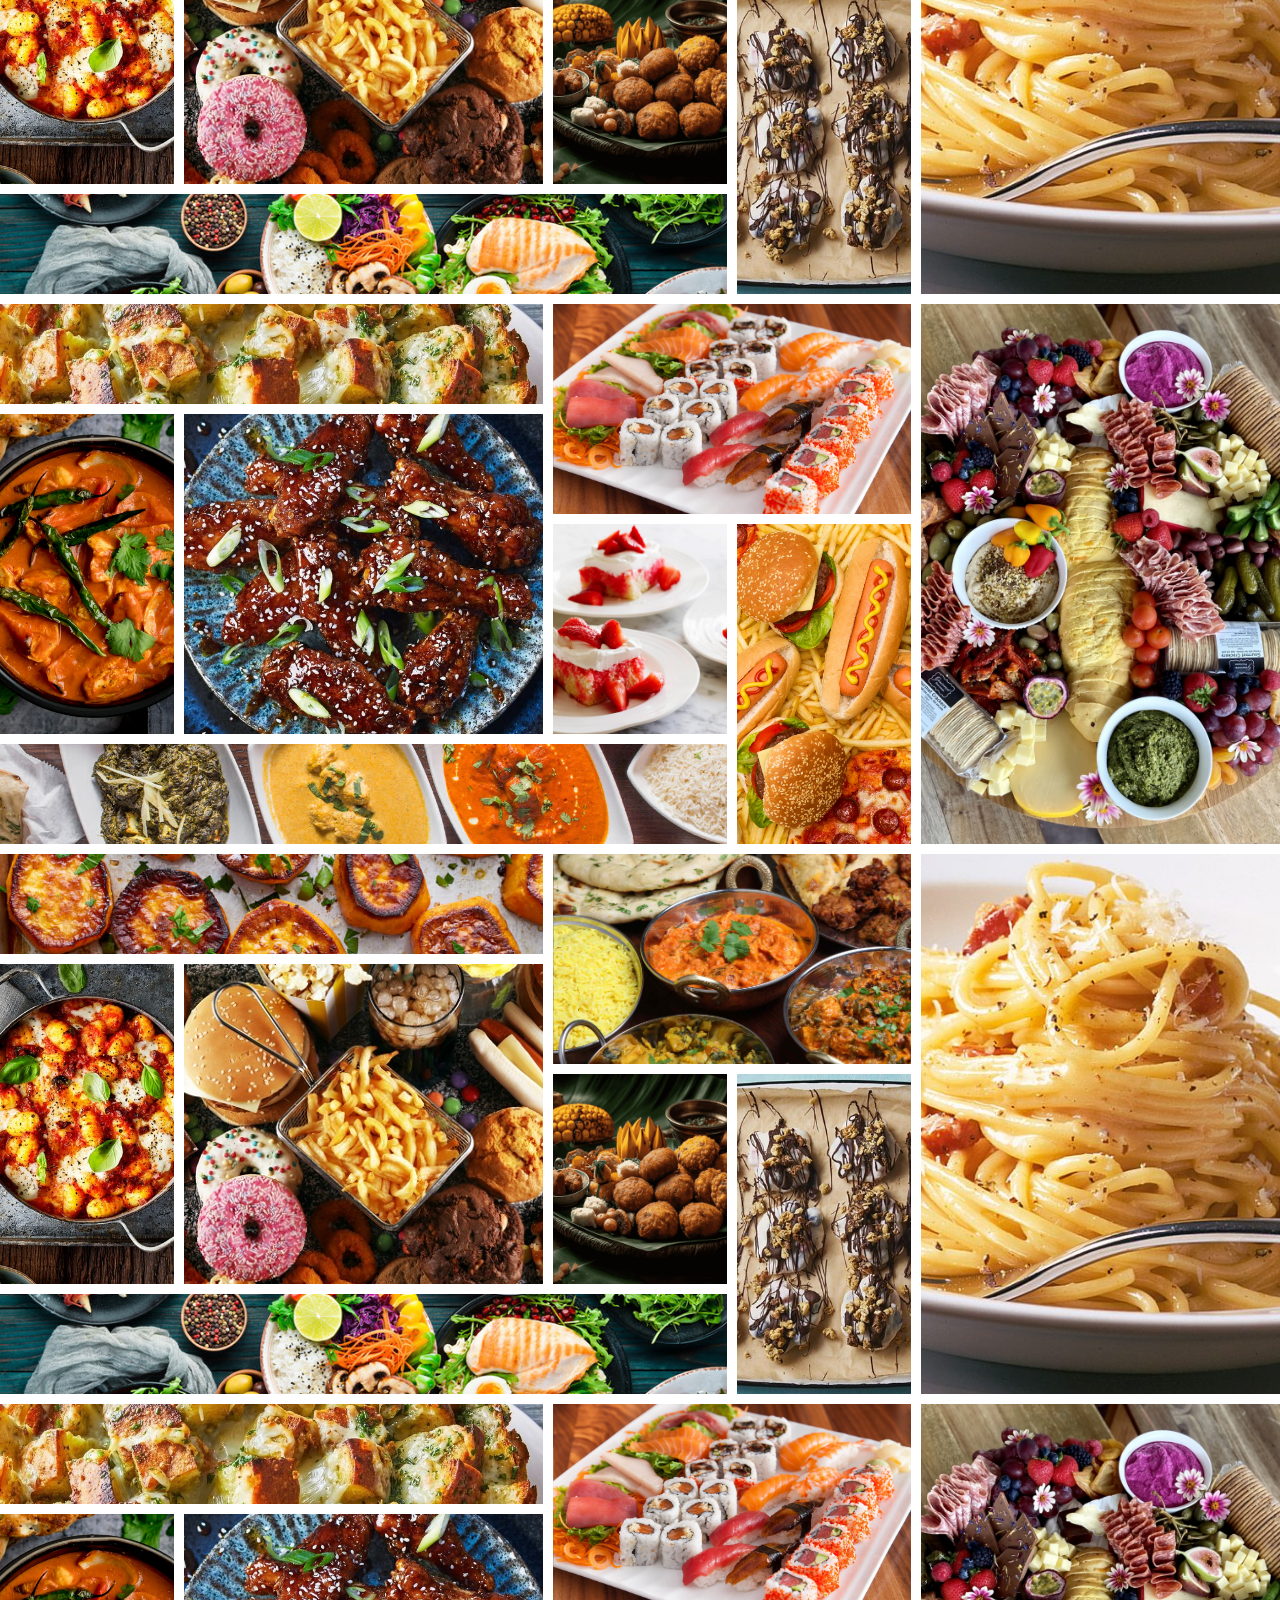
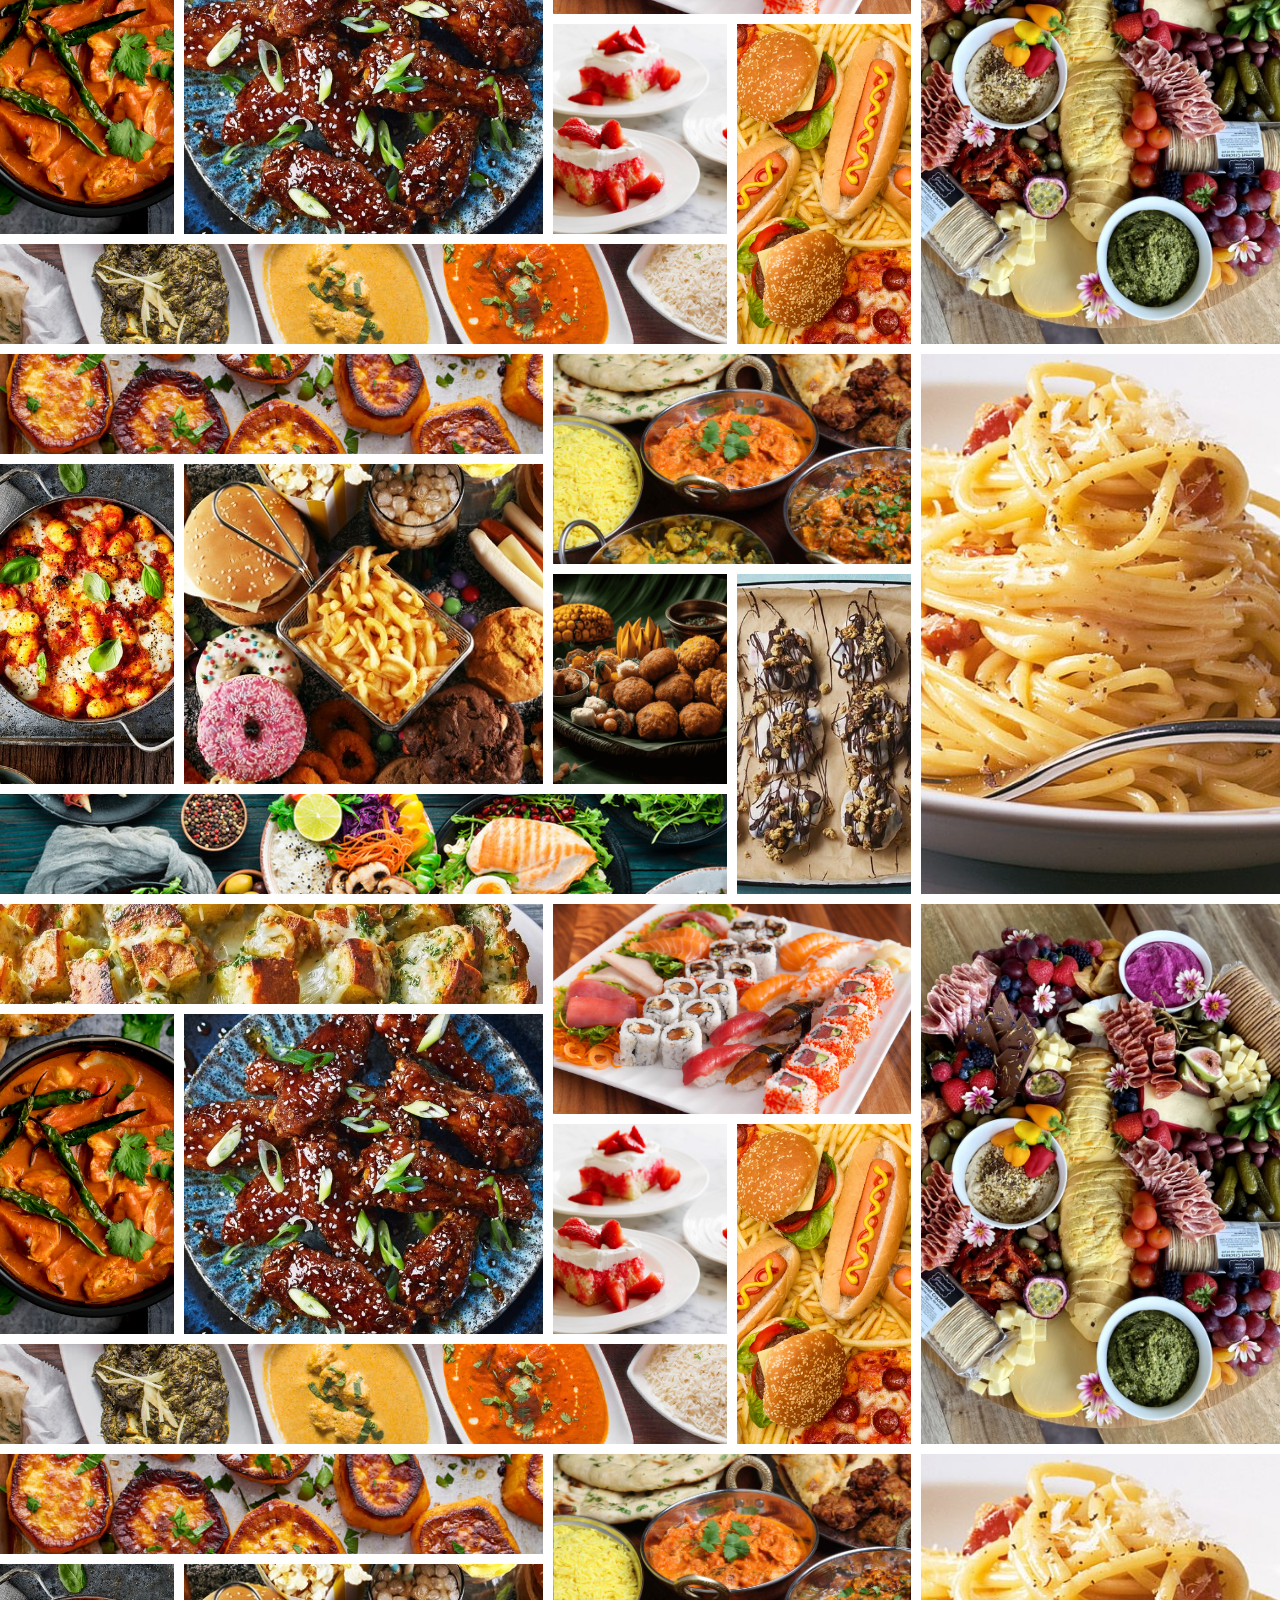
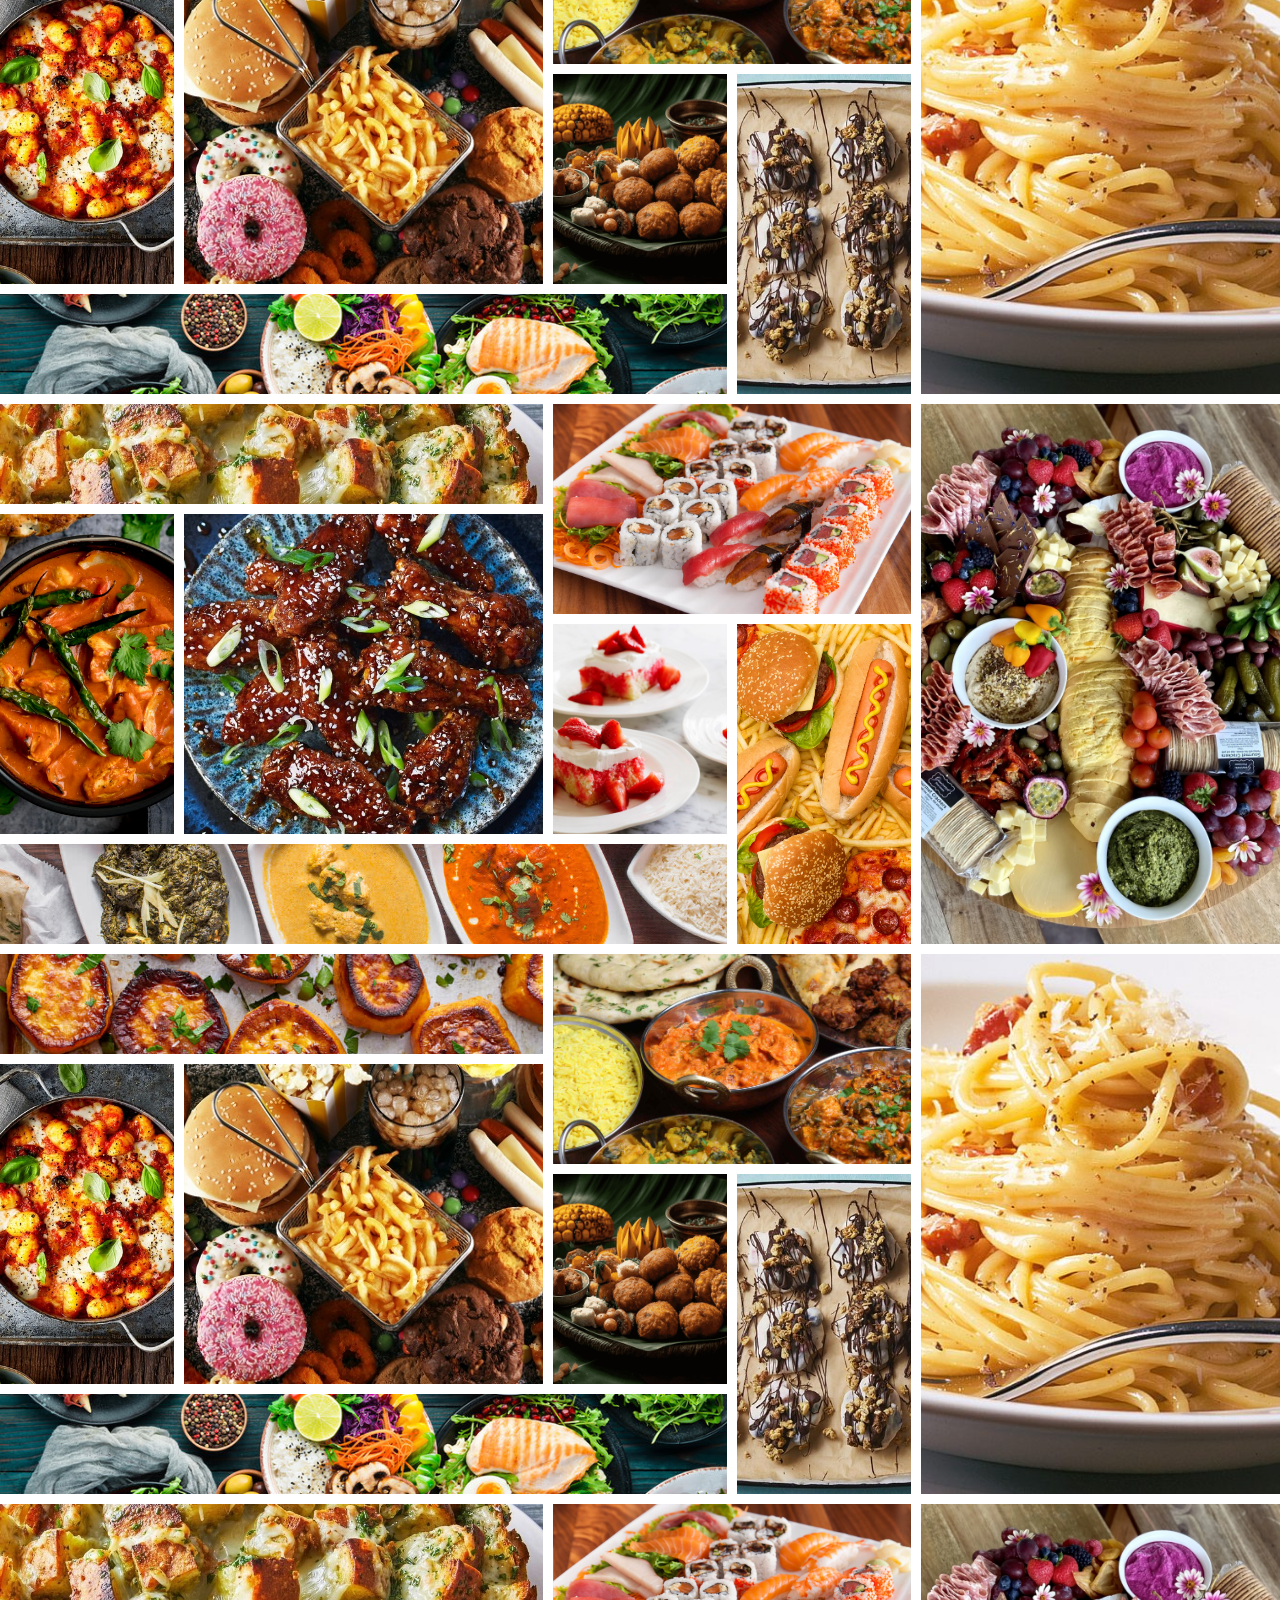
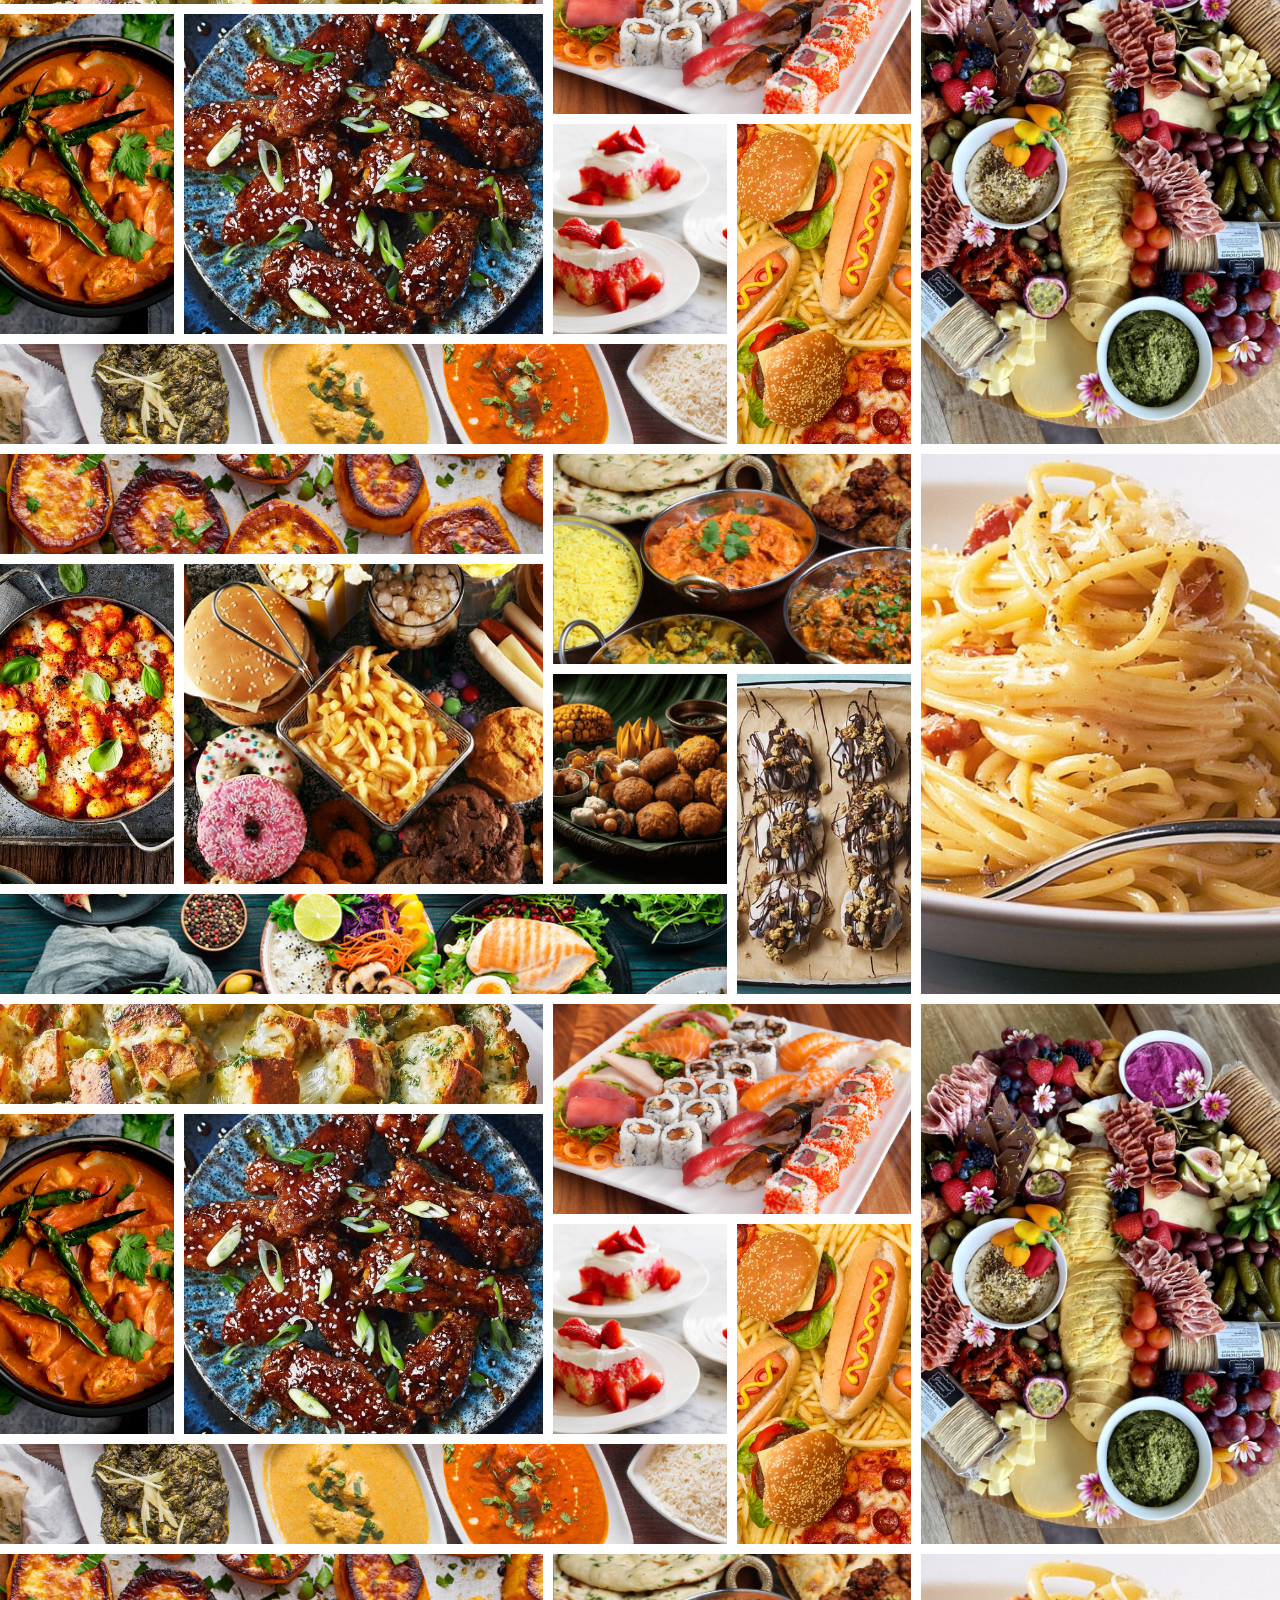
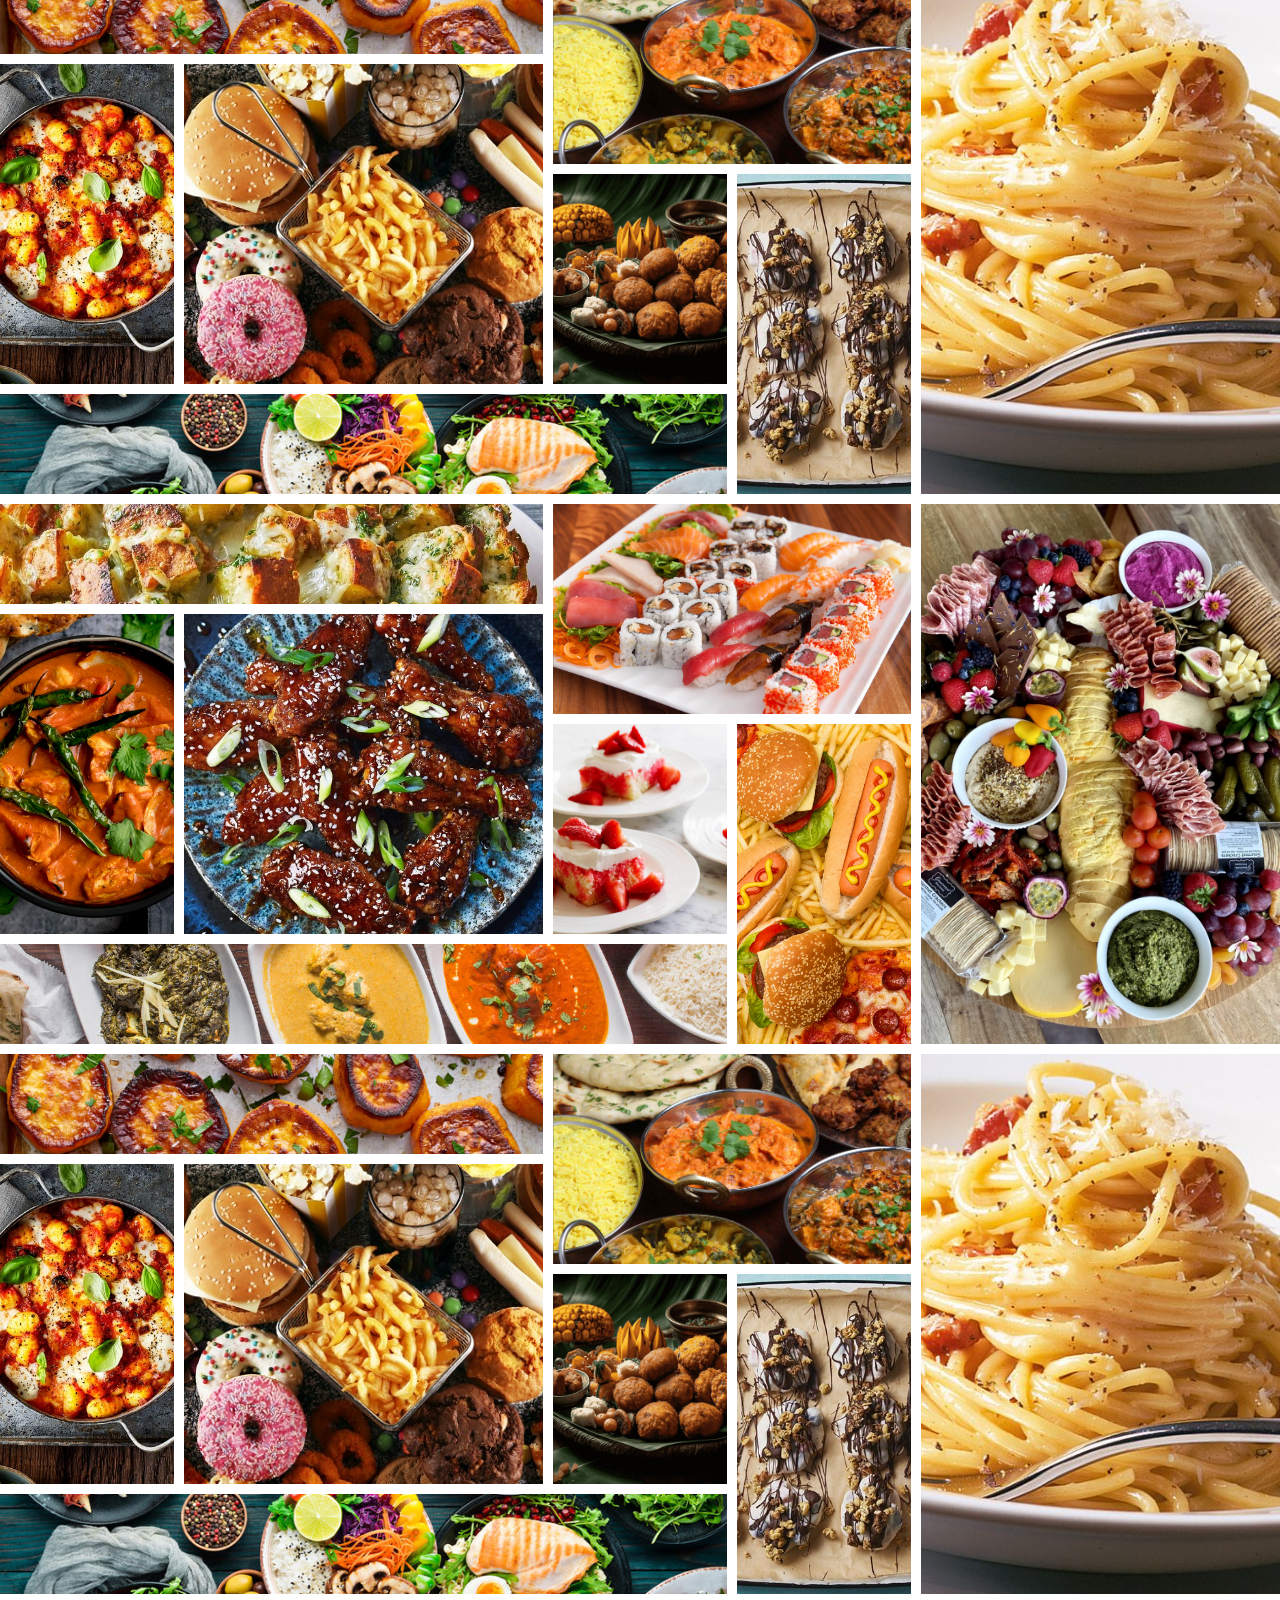
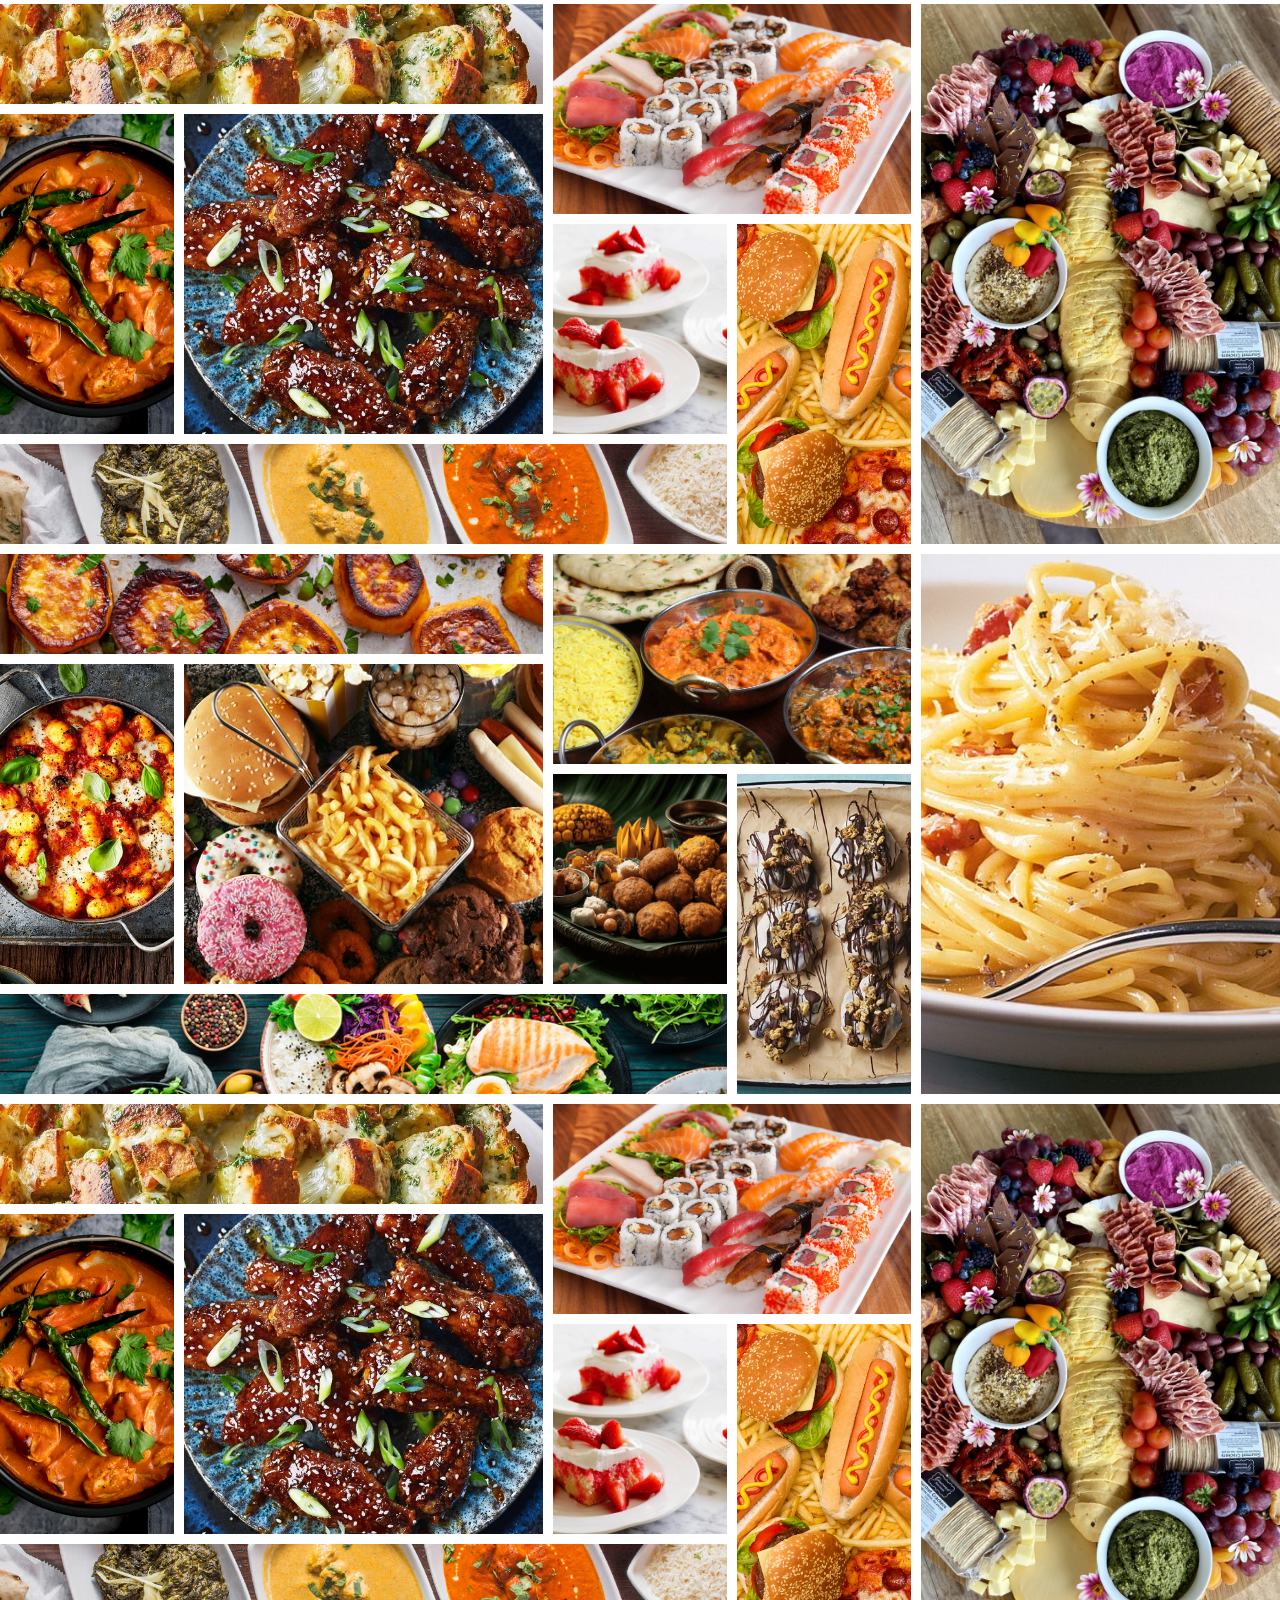
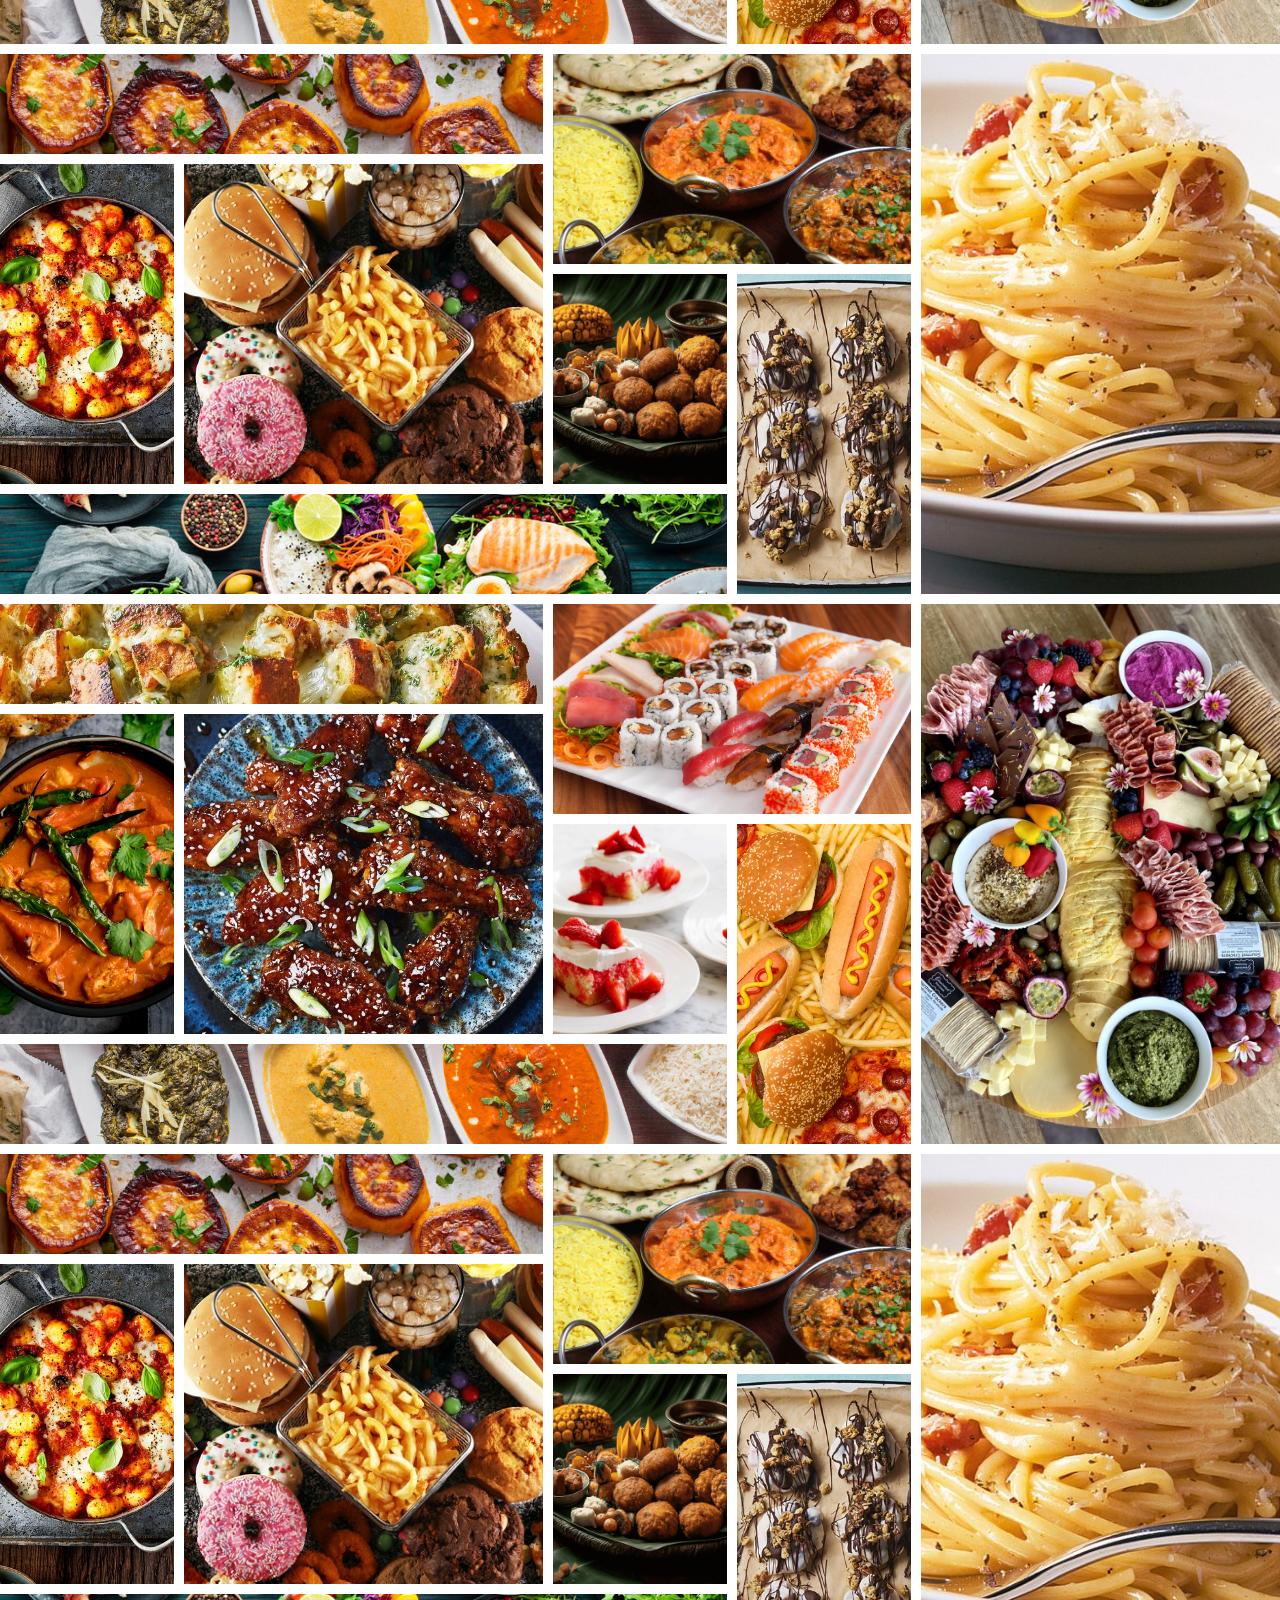
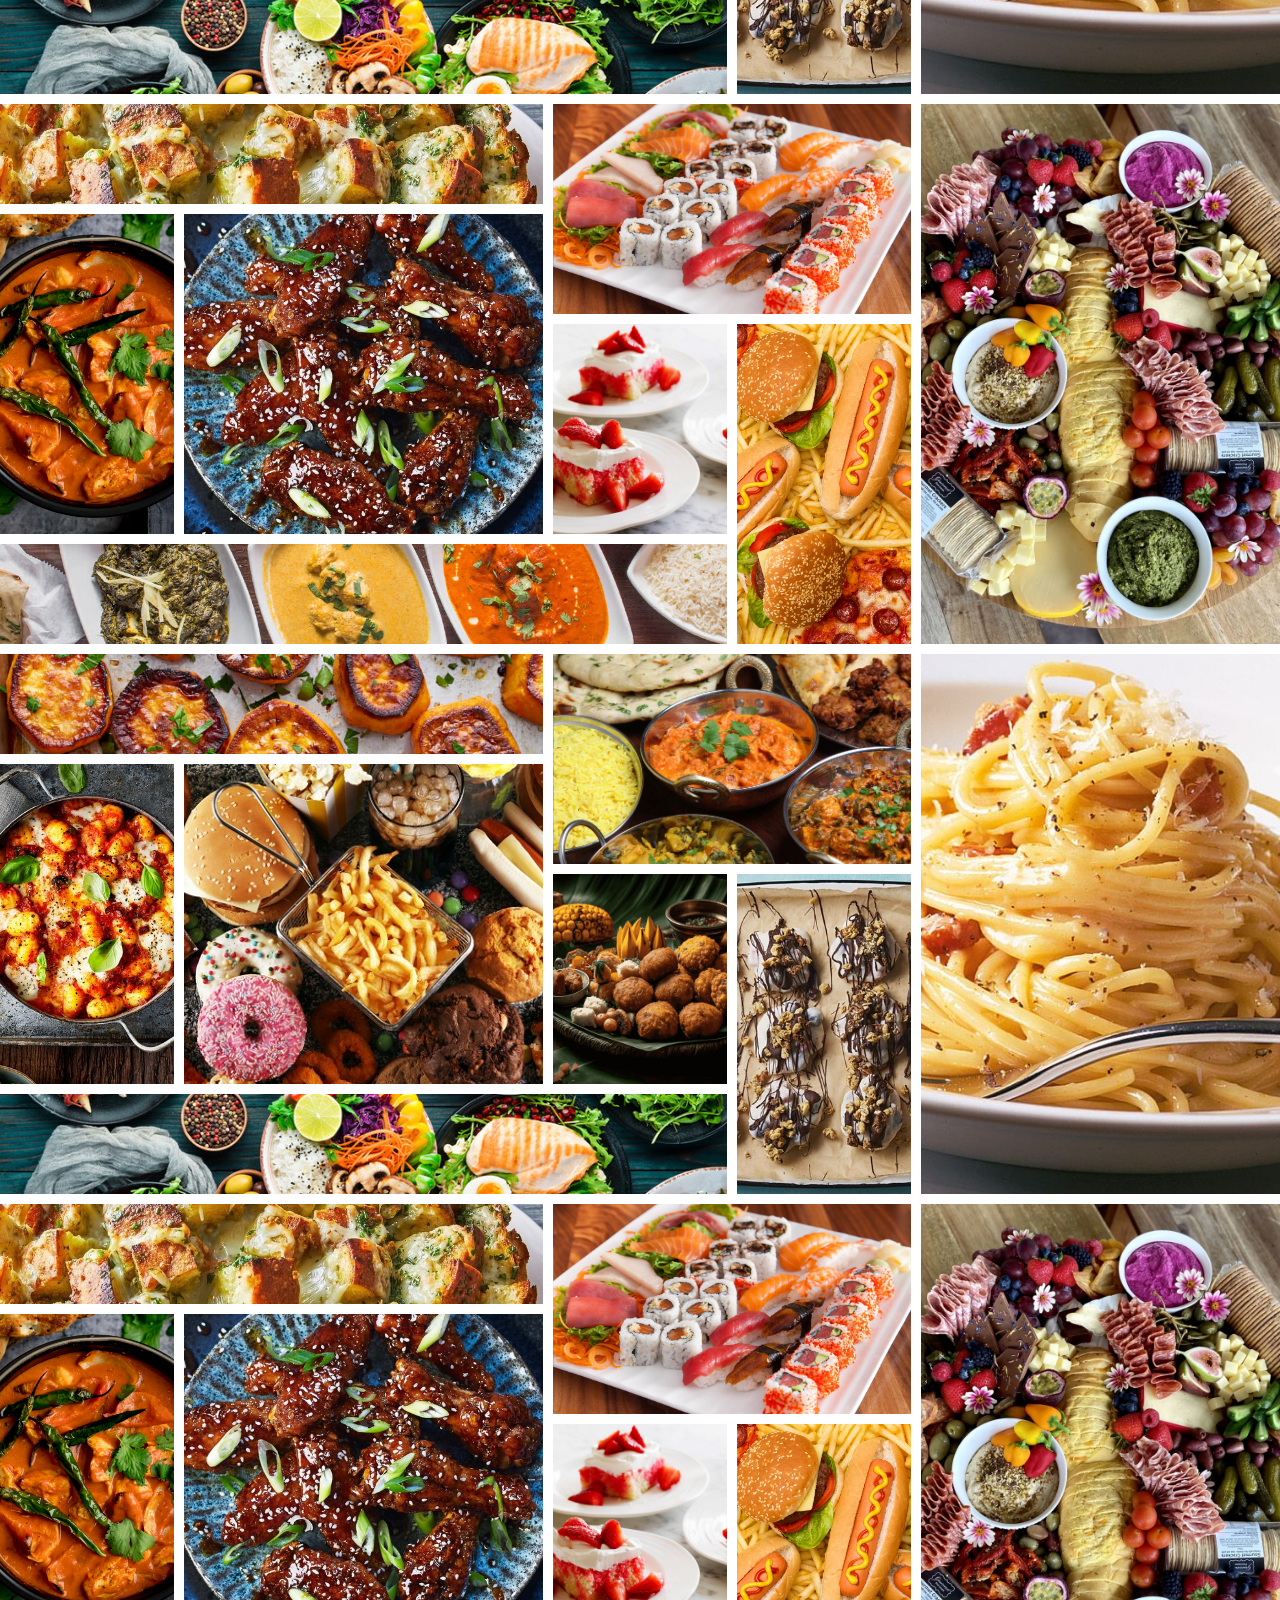
<file: gallery.html>
<!DOCTYPE html>
<html lang="en">
<head>
    <meta charset="UTF-8">
    <meta name="viewport" content="width=device-width, initial-scale=1.0">
    <title>Wonders</title>
    <link rel="icon" type="image/x-icon" href="Images/Icon.png">
    <link rel="stylesheet" href="main.css">
    <link rel="stylesheet" href="gallery.css">
</head>
<body>
    <nav>
        <div class="nav">
            <div class="nav1-head">
                <a href="history.html" class="nav1-link">History</a> |
                <a href="book.html" class="nav1-link">Book a Table</a>
            </div>
            <div class="nav2-head">
                <a href="index.html" class="nav2-link">Home</a>
                <a href="menu.html" class="nav2-link">Menu</a>
                <a href="services.html" class="nav2-link">Services</a>
                <img src="Images/Icon.png" alt="Wonders">
                <a href="gallery.html" class="nav2-link">Gallery</a>
                <a href="book.html" class="nav2-link">Reservation</a>
                <a href="aboutus.html" class="nav2-link">About Us</a>
            </div>
        </div>
    </nav>
    <div class="content gallery-content">
        <div class="collage">            
            <div class="gallery">
                <div class="grid">
                    <div class="grid-item1"></div>
                    <div class="grid-item2"></div>
                    <div class="grid-item3"></div>
                    <div class="grid-item4"></div>
                    <div class="grid-item5"></div>
                    <div class="grid-item6"></div>
                    <div class="grid-item7"></div>
                    <div class="grid-item8"></div>
                  </div>
                  <div class="grid">
                    <div class="grid-item9"></div>
                    <div class="grid-item10"></div>
                    <div class="grid-item11"></div>
                    <div class="grid-item12"></div>
                    <div class="grid-item13"></div>
                    <div class="grid-item14"></div>
                    <div class="grid-item15"></div>
                    <div class="grid-item16"></div>
                  </div>
                  <div class="grid">
                    <div class="grid-item1"></div>
                    <div class="grid-item2"></div>
                    <div class="grid-item3"></div>
                    <div class="grid-item4"></div>
                    <div class="grid-item5"></div>
                    <div class="grid-item6"></div>
                    <div class="grid-item7"></div>
                    <div class="grid-item8"></div>
                  </div>
                  <div class="grid">
                    <div class="grid-item9"></div>
                    <div class="grid-item10"></div>
                    <div class="grid-item11"></div>
                    <div class="grid-item12"></div>
                    <div class="grid-item13"></div>
                    <div class="grid-item14"></div>
                    <div class="grid-item15"></div>
                    <div class="grid-item16"></div>
                  </div>
                  <div class="grid">
                    <div class="grid-item1"></div>
                    <div class="grid-item2"></div>
                    <div class="grid-item3"></div>
                    <div class="grid-item4"></div>
                    <div class="grid-item5"></div>
                    <div class="grid-item6"></div>
                    <div class="grid-item7"></div>
                    <div class="grid-item8"></div>
                  </div>
                  <div class="grid">
                    <div class="grid-item9"></div>
                    <div class="grid-item10"></div>
                    <div class="grid-item11"></div>
                    <div class="grid-item12"></div>
                    <div class="grid-item13"></div>
                    <div class="grid-item14"></div>
                    <div class="grid-item15"></div>
                    <div class="grid-item16"></div>
                  </div>
                  <div class="grid">
                    <div class="grid-item1"></div>
                    <div class="grid-item2"></div>
                    <div class="grid-item3"></div>
                    <div class="grid-item4"></div>
                    <div class="grid-item5"></div>
                    <div class="grid-item6"></div>
                    <div class="grid-item7"></div>
                    <div class="grid-item8"></div>
                  </div>
                  <div class="grid">
                    <div class="grid-item9"></div>
                    <div class="grid-item10"></div>
                    <div class="grid-item11"></div>
                    <div class="grid-item12"></div>
                    <div class="grid-item13"></div>
                    <div class="grid-item14"></div>
                    <div class="grid-item15"></div>
                    <div class="grid-item16"></div>
                  </div>
                  <div class="grid">
                    <div class="grid-item1"></div>
                    <div class="grid-item2"></div>
                    <div class="grid-item3"></div>
                    <div class="grid-item4"></div>
                    <div class="grid-item5"></div>
                    <div class="grid-item6"></div>
                    <div class="grid-item7"></div>
                    <div class="grid-item8"></div>
                  </div>
                  <div class="grid">
                    <div class="grid-item9"></div>
                    <div class="grid-item10"></div>
                    <div class="grid-item11"></div>
                    <div class="grid-item12"></div>
                    <div class="grid-item13"></div>
                    <div class="grid-item14"></div>
                    <div class="grid-item15"></div>
                    <div class="grid-item16"></div>
                  </div>
                  <div class="grid">
                    <div class="grid-item1"></div>
                    <div class="grid-item2"></div>
                    <div class="grid-item3"></div>
                    <div class="grid-item4"></div>
                    <div class="grid-item5"></div>
                    <div class="grid-item6"></div>
                    <div class="grid-item7"></div>
                    <div class="grid-item8"></div>
                  </div>
                  <div class="grid">
                    <div class="grid-item9"></div>
                    <div class="grid-item10"></div>
                    <div class="grid-item11"></div>
                    <div class="grid-item12"></div>
                    <div class="grid-item13"></div>
                    <div class="grid-item14"></div>
                    <div class="grid-item15"></div>
                    <div class="grid-item16"></div>
                  </div>
                  <div class="grid">
                    <div class="grid-item1"></div>
                    <div class="grid-item2"></div>
                    <div class="grid-item3"></div>
                    <div class="grid-item4"></div>
                    <div class="grid-item5"></div>
                    <div class="grid-item6"></div>
                    <div class="grid-item7"></div>
                    <div class="grid-item8"></div>
                  </div>
                  <div class="grid">
                    <div class="grid-item9"></div>
                    <div class="grid-item10"></div>
                    <div class="grid-item11"></div>
                    <div class="grid-item12"></div>
                    <div class="grid-item13"></div>
                    <div class="grid-item14"></div>
                    <div class="grid-item15"></div>
                    <div class="grid-item16"></div>
                  </div>
                  <div class="grid">
                    <div class="grid-item1"></div>
                    <div class="grid-item2"></div>
                    <div class="grid-item3"></div>
                    <div class="grid-item4"></div>
                    <div class="grid-item5"></div>
                    <div class="grid-item6"></div>
                    <div class="grid-item7"></div>
                    <div class="grid-item8"></div>
                  </div>
                  <div class="grid">
                    <div class="grid-item9"></div>
                    <div class="grid-item10"></div>
                    <div class="grid-item11"></div>
                    <div class="grid-item12"></div>
                    <div class="grid-item13"></div>
                    <div class="grid-item14"></div>
                    <div class="grid-item15"></div>
                    <div class="grid-item16"></div>
                  </div>
                  <div class="grid">
                    <div class="grid-item1"></div>
                    <div class="grid-item2"></div>
                    <div class="grid-item3"></div>
                    <div class="grid-item4"></div>
                    <div class="grid-item5"></div>
                    <div class="grid-item6"></div>
                    <div class="grid-item7"></div>
                    <div class="grid-item8"></div>
                  </div>
                  <div class="grid">
                    <div class="grid-item9"></div>
                    <div class="grid-item10"></div>
                    <div class="grid-item11"></div>
                    <div class="grid-item12"></div>
                    <div class="grid-item13"></div>
                    <div class="grid-item14"></div>
                    <div class="grid-item15"></div>
                    <div class="grid-item16"></div>
                  </div>
                  <div class="grid">
                    <div class="grid-item1"></div>
                    <div class="grid-item2"></div>
                    <div class="grid-item3"></div>
                    <div class="grid-item4"></div>
                    <div class="grid-item5"></div>
                    <div class="grid-item6"></div>
                    <div class="grid-item7"></div>
                    <div class="grid-item8"></div>
                  </div>
                  <div class="grid">
                    <div class="grid-item9"></div>
                    <div class="grid-item10"></div>
                    <div class="grid-item11"></div>
                    <div class="grid-item12"></div>
                    <div class="grid-item13"></div>
                    <div class="grid-item14"></div>
                    <div class="grid-item15"></div>
                    <div class="grid-item16"></div>
                  </div>
                  <div class="grid">
                    <div class="grid-item1"></div>
                    <div class="grid-item2"></div>
                    <div class="grid-item3"></div>
                    <div class="grid-item4"></div>
                    <div class="grid-item5"></div>
                    <div class="grid-item6"></div>
                    <div class="grid-item7"></div>
                    <div class="grid-item8"></div>
                  </div>
                  <div class="grid">
                    <div class="grid-item9"></div>
                    <div class="grid-item10"></div>
                    <div class="grid-item11"></div>
                    <div class="grid-item12"></div>
                    <div class="grid-item13"></div>
                    <div class="grid-item14"></div>
                    <div class="grid-item15"></div>
                    <div class="grid-item16"></div>
                  </div>
                  <div class="grid">
                    <div class="grid-item1"></div>
                    <div class="grid-item2"></div>
                    <div class="grid-item3"></div>
                    <div class="grid-item4"></div>
                    <div class="grid-item5"></div>
                    <div class="grid-item6"></div>
                    <div class="grid-item7"></div>
                    <div class="grid-item8"></div>
                  </div>
                  <div class="grid">
                    <div class="grid-item9"></div>
                    <div class="grid-item10"></div>
                    <div class="grid-item11"></div>
                    <div class="grid-item12"></div>
                    <div class="grid-item13"></div>
                    <div class="grid-item14"></div>
                    <div class="grid-item15"></div>
                    <div class="grid-item16"></div>
                  </div>
                  <div class="grid">
                    <div class="grid-item1"></div>
                    <div class="grid-item2"></div>
                    <div class="grid-item3"></div>
                    <div class="grid-item4"></div>
                    <div class="grid-item5"></div>
                    <div class="grid-item6"></div>
                    <div class="grid-item7"></div>
                    <div class="grid-item8"></div>
                  </div>
                  <div class="grid">
                    <div class="grid-item9"></div>
                    <div class="grid-item10"></div>
                    <div class="grid-item11"></div>
                    <div class="grid-item12"></div>
                    <div class="grid-item13"></div>
                    <div class="grid-item14"></div>
                    <div class="grid-item15"></div>
                    <div class="grid-item16"></div>
                  </div>
                  <div class="grid">
                    <div class="grid-item1"></div>
                    <div class="grid-item2"></div>
                    <div class="grid-item3"></div>
                    <div class="grid-item4"></div>
                    <div class="grid-item5"></div>
                    <div class="grid-item6"></div>
                    <div class="grid-item7"></div>
                    <div class="grid-item8"></div>
                  </div>
                  <div class="grid">
                    <div class="grid-item9"></div>
                    <div class="grid-item10"></div>
                    <div class="grid-item11"></div>
                    <div class="grid-item12"></div>
                    <div class="grid-item13"></div>
                    <div class="grid-item14"></div>
                    <div class="grid-item15"></div>
                    <div class="grid-item16"></div>
                  </div>
                  <div class="grid">
                    <div class="grid-item1"></div>
                    <div class="grid-item2"></div>
                    <div class="grid-item3"></div>
                    <div class="grid-item4"></div>
                    <div class="grid-item5"></div>
                    <div class="grid-item6"></div>
                    <div class="grid-item7"></div>
                    <div class="grid-item8"></div>
                  </div>
                  <div class="grid">
                    <div class="grid-item9"></div>
                    <div class="grid-item10"></div>
                    <div class="grid-item11"></div>
                    <div class="grid-item12"></div>
                    <div class="grid-item13"></div>
                    <div class="grid-item14"></div>
                    <div class="grid-item15"></div>
                    <div class="grid-item16"></div>
                  </div>
                  <div class="grid">
                    <div class="grid-item1"></div>
                    <div class="grid-item2"></div>
                    <div class="grid-item3"></div>
                    <div class="grid-item4"></div>
                    <div class="grid-item5"></div>
                    <div class="grid-item6"></div>
                    <div class="grid-item7"></div>
                    <div class="grid-item8"></div>
                  </div>
                  <div class="grid">
                    <div class="grid-item9"></div>
                    <div class="grid-item10"></div>
                    <div class="grid-item11"></div>
                    <div class="grid-item12"></div>
                    <div class="grid-item13"></div>
                    <div class="grid-item14"></div>
                    <div class="grid-item15"></div>
                    <div class="grid-item16"></div>
                  </div>
                  <div class="grid">
                    <div class="grid-item1"></div>
                    <div class="grid-item2"></div>
                    <div class="grid-item3"></div>
                    <div class="grid-item4"></div>
                    <div class="grid-item5"></div>
                    <div class="grid-item6"></div>
                    <div class="grid-item7"></div>
                    <div class="grid-item8"></div>
                  </div>
                  <div class="grid">
                    <div class="grid-item9"></div>
                    <div class="grid-item10"></div>
                    <div class="grid-item11"></div>
                    <div class="grid-item12"></div>
                    <div class="grid-item13"></div>
                    <div class="grid-item14"></div>
                    <div class="grid-item15"></div>
                    <div class="grid-item16"></div>
                  </div>
                  <div class="grid">
                    <div class="grid-item1"></div>
                    <div class="grid-item2"></div>
                    <div class="grid-item3"></div>
                    <div class="grid-item4"></div>
                    <div class="grid-item5"></div>
                    <div class="grid-item6"></div>
                    <div class="grid-item7"></div>
                    <div class="grid-item8"></div>
                  </div>
                  <div class="grid">
                    <div class="grid-item9"></div>
                    <div class="grid-item10"></div>
                    <div class="grid-item11"></div>
                    <div class="grid-item12"></div>
                    <div class="grid-item13"></div>
                    <div class="grid-item14"></div>
                    <div class="grid-item15"></div>
                    <div class="grid-item16"></div>
                  </div>
                  <div class="grid">
                    <div class="grid-item1"></div>
                    <div class="grid-item2"></div>
                    <div class="grid-item3"></div>
                    <div class="grid-item4"></div>
                    <div class="grid-item5"></div>
                    <div class="grid-item6"></div>
                    <div class="grid-item7"></div>
                    <div class="grid-item8"></div>
                  </div>
                  <div class="grid">
                    <div class="grid-item9"></div>
                    <div class="grid-item10"></div>
                    <div class="grid-item11"></div>
                    <div class="grid-item12"></div>
                    <div class="grid-item13"></div>
                    <div class="grid-item14"></div>
                    <div class="grid-item15"></div>
                    <div class="grid-item16"></div>
                  </div>
            </div>
        </div>
    </div>
    <div class="footer">      
        <div class="info">
            <div class="col1">
                <div class="title">Wonders</div>
                <div class="quote">Experience Culinary Wonders <br/>Beyond Your Imagination!</div>
                <div class="visit">
                    <div class="visit-link">
                        <a href="https://www.instagram.com/"target="_blank">
                            <img src="Images/InstagramLogo.png" alt="Instagram Link" class="visit-img"/>
                        </a>
                    </div>
                    <div class="visit-link">
                        <a href="https://www.facebook.com/" target="_blank">
                            <img src="Images/FacebookLogo.webp" alt="Facebook Link" class="visit-img"/>
                        </a>
                    </div>
                    <div class="visit-link">
                        <a href="https://twitter.com/login?lang=en"target="_blank">
                            <img src="Images/TwitterLogo.png" alt="Twitter Link" class="visit-img"/>
                        </a>
                    </div>
                    <div class="visit-link">
                        <a href="https://in.linkedin.com/"target="_blank">
                            <img src="Images/LinkedinLogo.webp" alt="Linkedin link" class="visit-img"/>
                        </a>
                    </div>
                </div>
            </div>
            <br><br>
            <div class="col2">
                <img src="Images/Icon.png"  alt="Logo" class="footer-logo">
            </div>

            <div class="col3">
                <div class="footer-contact">
                    <div class="fcontact">
                      Contact Us
                    </div>
              
                    <div class="fcontact-details">
                      Email: wondershub@gmail.com<br>
                      Phone: (+91) 1234567890
                      <br><br>
                      114, Dreamland mall, <br> 
                      Dreamland
                    </div>         
                </div>
            </div>           
        </div>
        <div class="markq">
            <marquee behavior="" direction="">This Resturant doesn't exist</marquee>
        </div>
    </div>
</body>
</html>
</file>
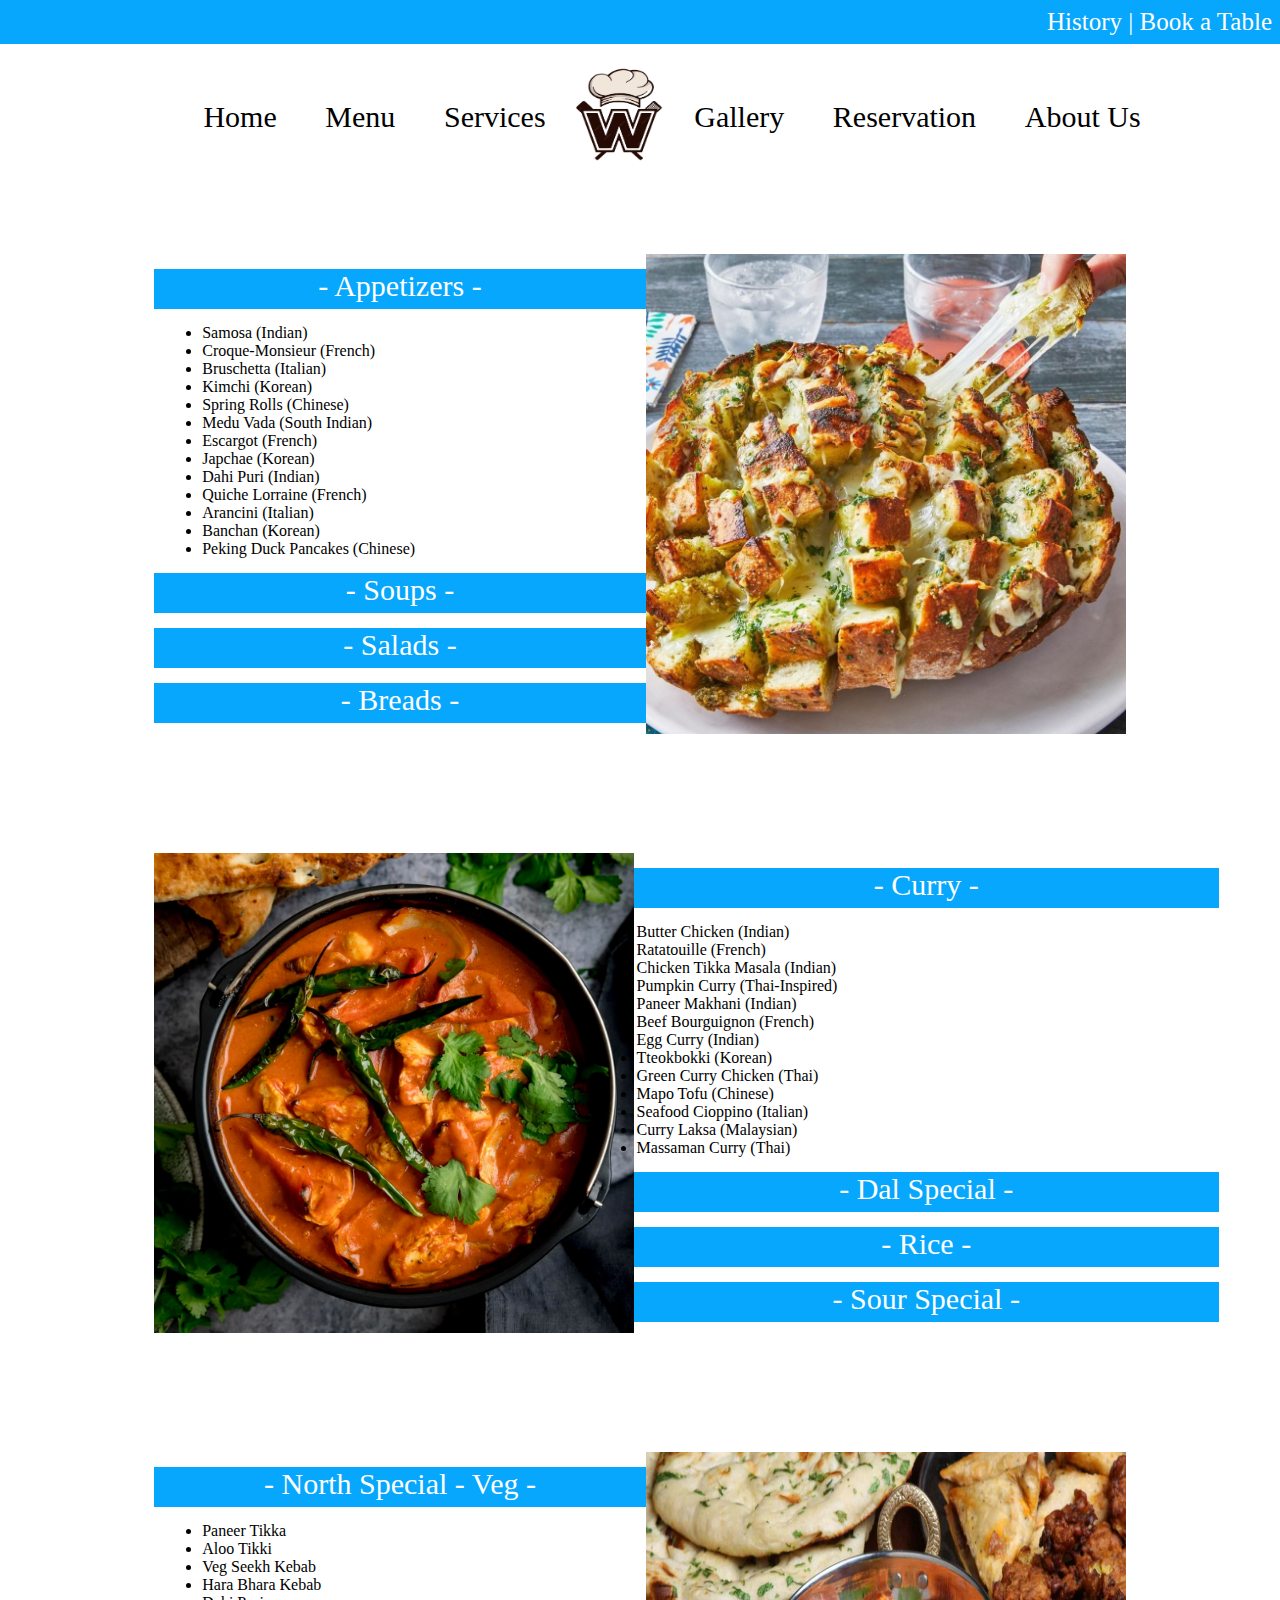
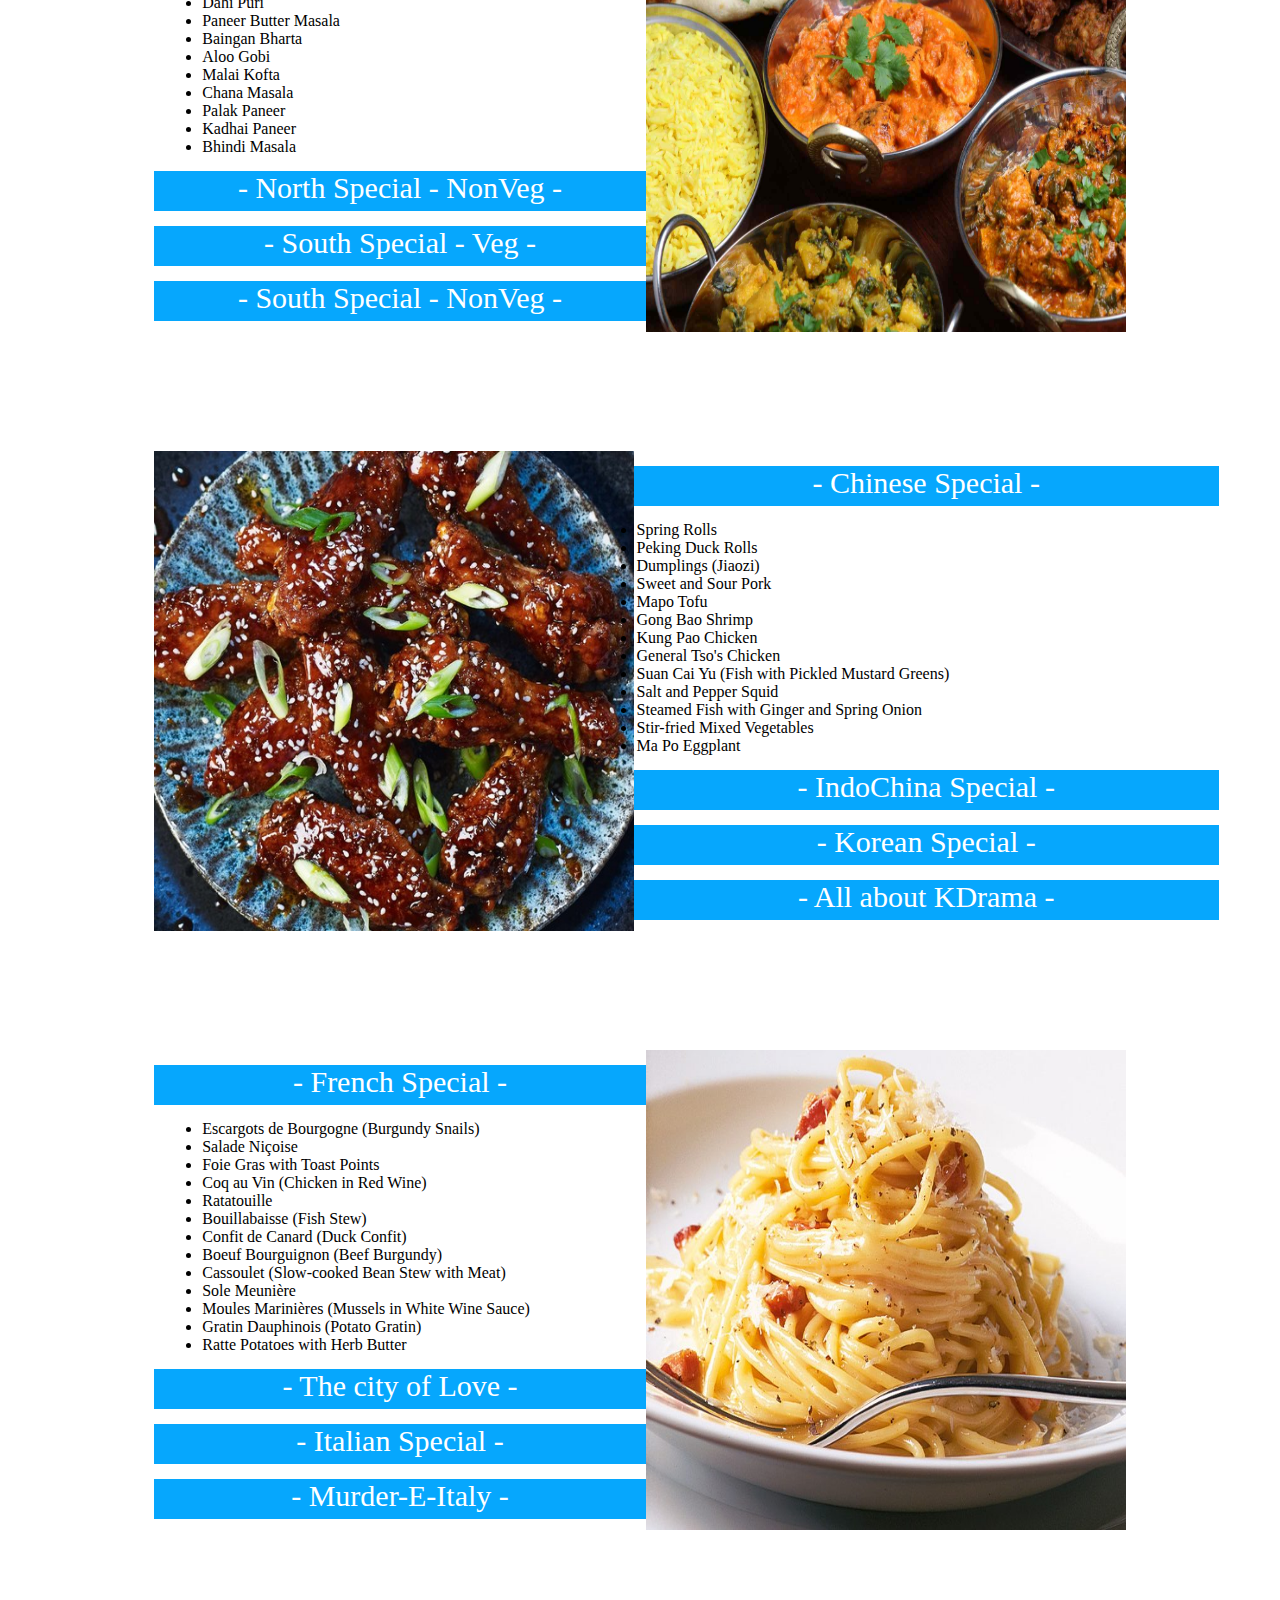
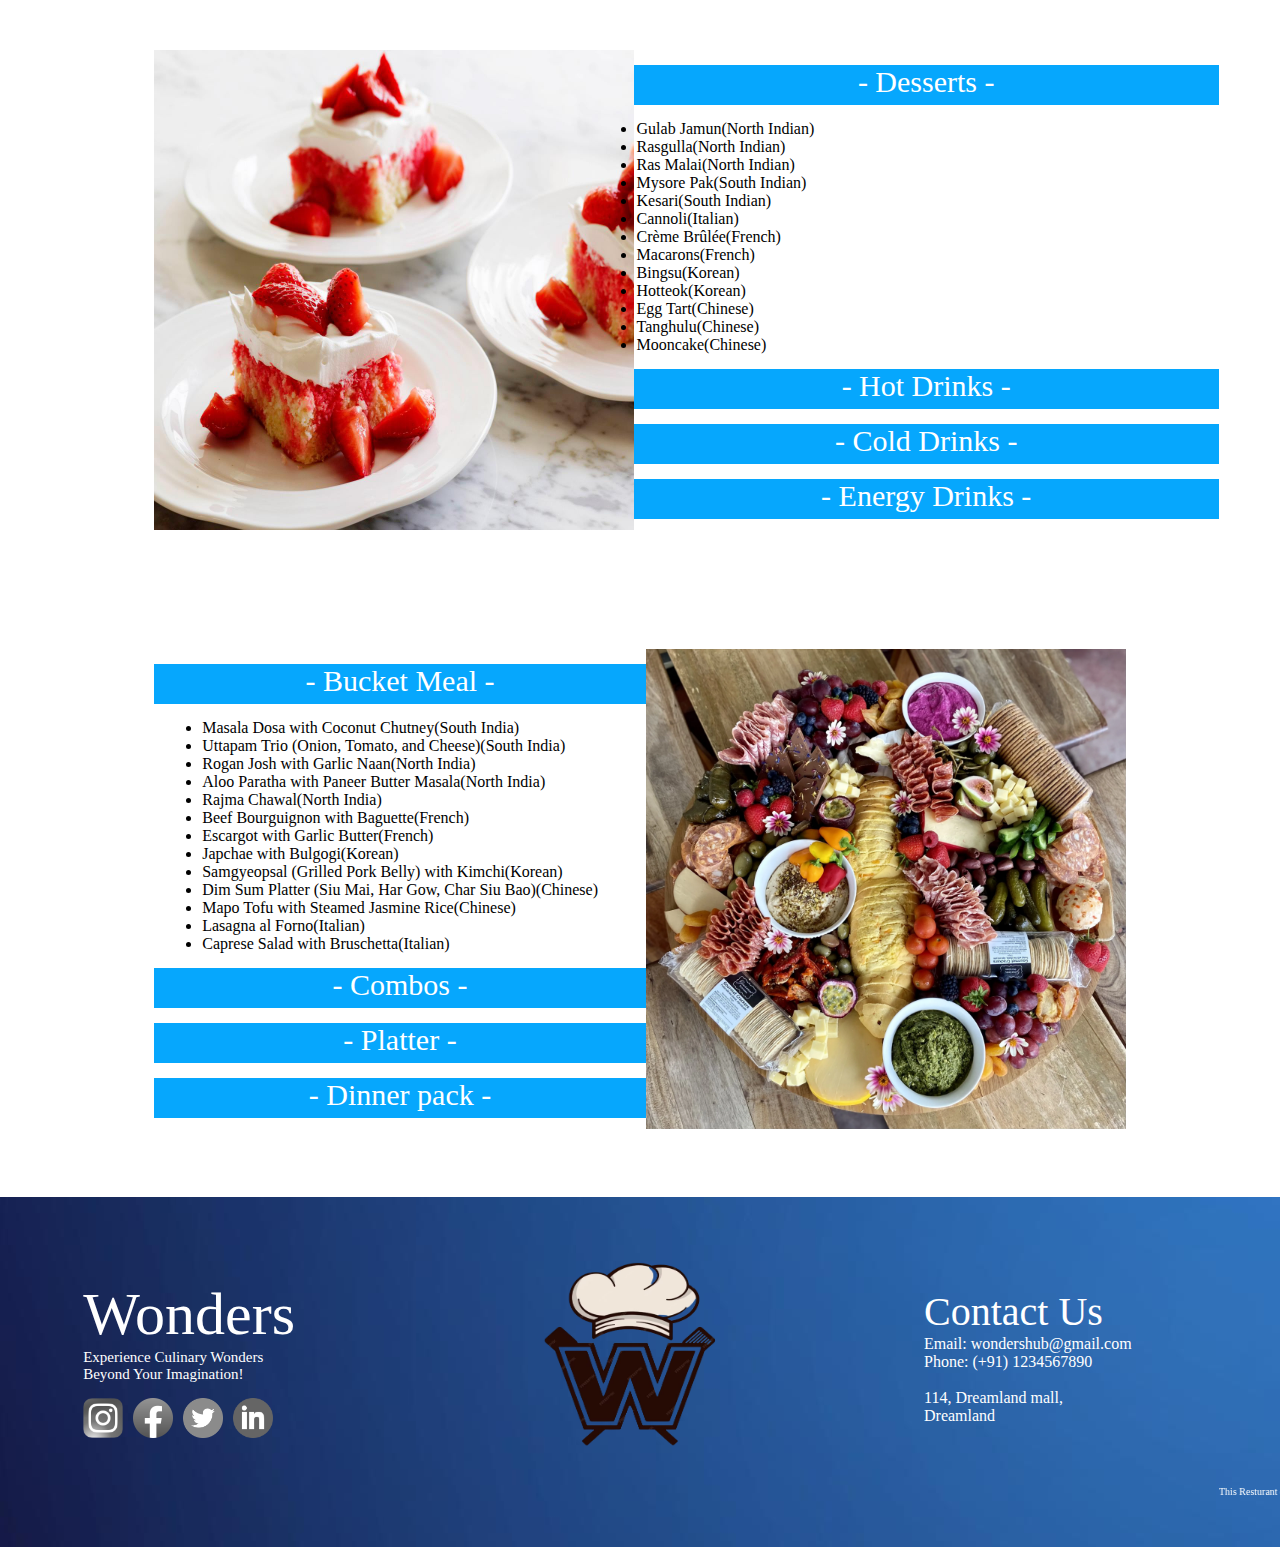
<file: menu.html>
<!DOCTYPE html>
<html lang="en">
<head>
    <meta charset="UTF-8">
    <meta name="viewport" content="width=device-width, initial-scale=1.0">
    <title>Wonders</title>
    <link rel="icon" type="image/x-icon" href="Images/Icon.png">
    <link rel="stylesheet" href="main.css">
    <link rel="stylesheet" href="menu.css">
</head>
<body>
    <nav>
        <div class="nav">
            <div class="nav1-head">
                <a href="history.html" class="nav1-link">History</a> |
                <a href="book.html" class="nav1-link">Book a Table</a>
            </div>
            <div class="nav2-head">
                <a href="index.html" class="nav2-link">Home</a>
                <a href="menu.html" class="nav2-link">Menu</a>
                <a href="services.html" class="nav2-link">Services</a>
                <img src="Images/Icon.png" alt="Wonders">
                <a href="gallery.html" class="nav2-link">Gallery</a>
                <a href="book.html" class="nav2-link">Reservation</a>
                <a href="aboutus.html" class="nav2-link">About Us</a>
            </div>
        </div>
    </nav>
    <div class="content">

        <div class="menu">
            <div class="menu-box">
                <div class="image">
                    <img src="Images/food1.jpg" alt="" class="img1">
                </div>
                <div class="dish-container">
                    <div class="dish-box">
                        <div class="dish-topic">
                            - Appetizers -
                        </div>
                        <div class="dish-list show">
                            <ul>
                                <li>Samosa (Indian)</li>
                                <li>Croque-Monsieur  (French)</li>
                                <li>Bruschetta (Italian) </li>
                                <li>Kimchi (Korean)</li>
                                <li>Spring Rolls (Chinese)</li>
                                <li>Medu Vada (South Indian)</li>
                                <li>Escargot (French)</li>
                                <li>Japchae (Korean)</li>
                                <li>Dahi Puri (Indian) </li>
                                <li>Quiche Lorraine (French)</li>
                                <li>Arancini (Italian)</li>
                                <li>Banchan (Korean)</li>
                                <li>Peking Duck Pancakes (Chinese)</li>
                            </ul>
                        </div>
                    </div>
                    <div class="dish-box">
                        <div class="dish-topic">
                            - Soups - 
                        </div>
                        <div class="dish-list hidden">
                            <ul>
                                <li>Tom Yum Soup (Thai - Chinese Fusion)</li>
                                <li>Mulligatawny Soup (Indian)</li>
                                <li>Onion Soup Gratinee (French)</li>
                                <li>Minestrone Soup (Italian)</li>
                                <li>Kimchi Jjigae (Korean)</li>
                                <li>Hot and Sour Soup (Chinese)</li>
                                <li>Rasam (South Indian)</li>
                                <li>Sambar (South Indian)</li>
                                <li>Tom Yum Soup (Thai - Chinese Fusion)</li>
                                <li>Mulligatawny Soup (Indian)</li>
                                <li>Onion Soup Gratinee (French)</li>
                                <li>Minestrone Soup (Italian)</li>
                                <li>Kimchi Jjigae (Korean)</li>
                            </ul>
                        </div>
                    </div>
                    <div class="dish-box">
                        <div class="dish-topic">
                            - Salads -  
                        </div>
                        <div class="dish-list hidden">
                            <ul>
                                <li>Indian Chaat Salad (Indian)</li>
                                <li>Niçoise Salad (French)</li>
                                <li>Caprese Salad (Italian)</li>
                                <li>Bibimbap Salad Bowl (Korean)</li>
                                <li>South Indian Lentil Salad (South Indian)</li>
                                <li>Kimchi Caesar Salad (Korean)</li>
                                <li>Italian Antipasto Salad (Italian)</li>
                                <li>Indian Chaat Salad (Indian)</li>
                                <li>Niçoise Salad (French)</li>
                                <li>Caprese Salad (Italian)</li>
                                <li>Bibimbap Salad Bowl (Korean)</li>
                                <li>South Indian Lentil Salad (South Indian)</li>
                                <li>Kimchi Caesar Salad (Korean)</li>
                            </ul>
                        </div>
                    </div>
                    <div class="dish-box">
                        <div class="dish-topic">
                            - Breads -
                        </div>
                        <div class="dish-list hidden">
                            <ul>
                                <li>Naan (Indian)</li>
                                <li>Hotteok (Korean)</li>
                                <li>Baguette (French)</li>
                                <li>Focaccia (Italian)</li>
                                <li>Roti (Indian)</li>
                                <li>Paratha (Indian)</li>
                                <li>Scallion Pancakes (Chinese)</li>
                                <li>Bibimbap Rice (Korean)</li>
                                <li>Naan (Indian)</li>
                                <li>Hotteok (Korean)</li>
                                <li>Baguette (French)</li>
                                <li>Focaccia (Italian)</li>
                            </ul>
                        </div>
                    </div>
                </div>
            </div>
            <div class="menu-box">
                <div class="image">
                    <img src="Images/food2.webp" alt="" class="img2">
                </div>
                <div class="dish-container space-between">
                    <div class="dish-box">
                        <div class="dish-topic">
                            - Curry -
                        </div>
                        <div class="dish-list show">
                            <ul>
                                <li>Butter Chicken (Indian)</li>
                                <li>Ratatouille (French)</li>
                                <li>Chicken Tikka Masala (Indian)</li>
                                <li>Pumpkin Curry (Thai-Inspired)</li>
                                <li>Paneer Makhani (Indian)</li>
                                <li>Beef Bourguignon (French)</li>
                                <li>Egg Curry (Indian)</li>
                                <li>Tteokbokki (Korean)</li>
                                <li>Green Curry Chicken (Thai)</li>
                                <li>Mapo Tofu (Chinese)</li>
                                <li>Seafood Cioppino (Italian)</li>
                                <li>Curry Laksa (Malaysian)</li>
                                <li>Massaman Curry (Thai)</li>
                            </ul>
                        </div>
                    </div>
                    <div class="dish-box">
                        <div class="dish-topic">
                            - Dal Special -
                         </div>
                         <div class="dish-list hidden">
                             <ul>
                                 <li>Dal Tadka(North India)</li>
                                 <li>Dal Makhani(North India)</li>
                                 <li>Sambar(South India)</li>
                                 <li>Rasam(South India)</li>
                                 <li>Rajma(North India)</li>
                                 <li>Masoor Dal(North India)</li>
                                 <li>Lentilles du Puy(French)</li>
                                 <li>Lentilles Vertes(French)</li>
                                 <li>Zuppa di Lenticchie(Italian)</li>
                                 <li>Minestra di Lenticchie(Italian)</li>
                                 <li>Kongbiji(Korean)</li>
                                 <li>Kongnamul-guk(Korean)</li>
                                 <li>Chana Dal(North India)</li>
                             </ul>
                         </div>
                    </div>
                    <div class="dish-box">
                        <div class="dish-topic">
                            - Rice -  
                         </div>
                         <div class="dish-list hidden">
                             <ul>
                                 <li>Biryani(Indian)</li>
                                 <li>Lemon Rice(Indian)</li>
                                 <li>Pulao(Indian)</li>
                                 <li>Jeera Rice(Indian)</li>
                                 <li>Kashmiri Pulao(Indian)</li>
                                 <li>Saffron Rice(Indian)</li>
                                 <li>Khichdi(Indian)</li>
                                 <li>Riz Pilaf(French)</li>
                                 <li>Bibimbap(Korean)</li>
                                 <li>Kimchi Fried Rice(Korean)</li>
                                 <li>Risotto(Italian)</li>
                                 <li>Arancini(Italian)</li>
                                 <li>Steamed Rice(Chinese)</li>
                             </ul>
                         </div>
                    </div>
                    <div class="dish-box">
                        <div class="dish-topic">
                            - Sour Special -
                         </div>
                         <div class="dish-list hidden">
                             <ul>
                                 <li>Kadhi(Indian)</li>
                                 <li>Kanji(Indian)</li>
                                 <li>Amchur Chutney(Indian)</li>
                                 <li>Dahi Bhalla(Indian)</li>
                                 <li>Aloo Tikki Chaat(Indian)</li>
                                 <li>Coq au Vin(French)</li>
                                 <li>Choucroute Garnie(French)</li>
                                 <li>Kimchi(Korean)</li>
                                 <li>Doenjang Jjigae(Korean)</li>
                                 <li>Peking Duck with Plum Sauce(Chinese)</li>
                                 <li>Pickled Mustard Greens(Chinese)</li>
                                 <li>Caponata(Italian)</li>
                                 <li>Panzanella(Italian)</li>
                             </ul>
                         </div>
                    </div>
                </div>
            </div>
            <div class="menu-box">
                <div class="image">
                    <img src="Images/food13.jpg" alt="" class="img1">
                </div>
                <div class="dish-container">
                    <div class="dish-box">
                        <div class="dish-topic">
                            - North Special - Veg -
                         </div>
                         <div class="dish-list show">
                             <ul>
                                 <li>Paneer Tikka</li>
                                 <li>Aloo Tikki</li>
                                 <li>Veg Seekh Kebab</li>
                                 <li>Hara Bhara Kebab</li>
                                 <li>Dahi Puri</li>
                                 <li>Paneer Butter Masala</li>
                                 <li>Baingan Bharta</li>
                                 <li>Aloo Gobi</li>
                                 <li>Malai Kofta</li>
                                 <li>Chana Masala</li>
                                 <li>Palak Paneer</li>
                                 <li>Kadhai Paneer</li>
                                 <li>Bhindi Masala</li>
                             </ul>
                         </div>
                    </div>
                    <div class="dish-box">
                        <div class="dish-topic">
                            - North Special - NonVeg -
                         </div>
                         <div class="dish-list hidden">
                             <ul>
                                 <li>Butter Chicken</li>
                                 <li>Seekh Kebab</li>
                                 <li>Prawn Malai Curry</li>
                                 <li>Amritsari Fish</li>
                                 <li>Bhuna Gosht</li>
                                 <li>Shami Kebab</li>
                                 <li>Nihari</li>
                                 <li>Chicken Korma</li>
                                 <li>Keema Matar</li>
                                 <li>Mutton Biryani</li>
                                 <li>Rogan Josh</li>
                                 <li>Chicken Tikka Masala</li>
                                 <li>Tandoori Chicken</li>
                             </ul>
                         </div>
                    </div>
                    <div class="dish-box">
                        <div class="dish-topic">
                            - South Special - Veg -
                         </div>
                         <div class="dish-list hidden">
                             <ul>
                                 <li>Avial</li>
                                 <li>Vendakkai Puli Kuzhambu</li>
                                 <li>Koottu Curry</li>
                                 <li>Pachadi</li>
                                 <li>Paruppu Usili</li>
                                 <li>Kathrikai Gothsu</li>
                                 <li>Vegetable Kurma</li>
                                 <li>Bisi Bele Bath</li>
                                 <li>Vegetable Biryani</li>
                                 <li>Vada Curry</li>
                                 <li>Poriyal</li>
                                 <li>Thoran</li>
                                 <li>Kootu</li>
                             </ul>
                         </div>
                    </div>
                    <div class="dish-box">
                        <div class="dish-topic">
                            - South Special - NonVeg -
                         </div>
                         <div class="dish-list hidden">
                             <ul>
                                 <li>Chicken Chettinad</li>
                                 <li>Kerala Beef Fry</li>
                                 <li>Chettinad Egg Masala</li>
                                 <li>Telangana Kodi Kura (Chicken Curry)</li>
                                 <li>Coorg Pandi Curry (Pork Curry)</li>
                                 <li>Mangalorean Crab Sukka</li>
                                 <li>Nellore Chicken Pulao</li>
                                 <li>Malabar Prawn Curry</li>
                                 <li>Kerala Fish Moilee</li>
                                 <li>Andhra Chicken Fry</li>
                                 <li>Hyderabadi Biryani</li>
                                 <li>Mutton Pepper Fry</li>
                                 <li>Fish Curry</li>
                             </ul>
                         </div>
                    </div>
                </div>
            </div>
            <div class="menu-box">
                <div class="image">
                    <img src="Images/food4.webp" alt="" class="img2">
                </div>
                <div class="dish-container space-between">
                    <div  class="dish-box">
                        <div class="dish-topic">
                            - Chinese Special -
                         </div>
                         <div class="dish-list show">
                             <ul>
                                 <li>Spring Rolls</li>
                                 <li>Peking Duck Rolls</li>
                                 <li>Dumplings (Jiaozi)</li>
                                 <li>Sweet and Sour Pork</li>
                                 <li>Mapo Tofu</li>
                                 <li>Gong Bao Shrimp</li>
                                 <li>Kung Pao Chicken</li>
                                 <li>General Tso's Chicken</li>
                                 <li>Suan Cai Yu (Fish with Pickled Mustard Greens)</li>
                                 <li>Salt and Pepper Squid</li>
                                 <li>Steamed Fish with Ginger and Spring Onion</li>
                                 <li>Stir-fried Mixed Vegetables</li>
                                 <li>Ma Po Eggplant</li>
                             </ul>
                         </div>
                    </div>
                    <div class="dish-box">
                        <div class="dish-topic">
                            - IndoChina Special -
                        </div>
                        <div class="dish-list hidden">
                            <ul>
                                <li>Manchurian (Gobi, Paneer, Chicken, or Vegetable)</li>
                                <li>Vegetable Chow Mein</li>
                                <li>Singapore Fried Rice</li>
                                <li>Chicken Lollipop</li>
                                <li>Paneer Chilli</li>
                                <li>Dragon Chicken</li>
                                <li>Sweet Corn Soup</li>
                                <li>Veg Manchow Soup</li>
                                <li>Crispy Honey Chilli Potatoes</li>
                                <li>Vegetable Spring Rolls</li>
                                <li>Szechwan Fried Rice</li>
                                <li>Chilli Chicken</li>
                                <li>Hakka Noodles</li>
                            </ul>
                        </div>
                    </div>
                    <div class="dish-box">
                        <div class="dish-topic">
                            - Korean Special -
                         </div>
                         <div class="dish-list hidden">
                             <ul>
                                 <li>Bulgogi</li>
                                 <li>Japchae</li>
                                 <li>Gimbap (Korean Seaweed Rice Rolls)</li>
                                 <li>Jajangmyeon (Noodles in Black Bean Sauce)</li>
                                 <li>Haemul Pajeon (Seafood Pancake)</li>
                                 <li>Yukgaejang (Spicy Beef Soup)</li>
                                 <li>Korean Fried Chicken</li>
                                 <li>Sundubu jjigae</li>
                                 <li>Kimchi jjigae</li>
                                 <li>Samgyeopsal</li>
                                 <li>Tteokbokki</li>
                                 <li>Bossam</li>
                                 <li>Galbi</li>
                             </ul>
                         </div>
                    </div>
                    <div class="dish-box">
                        <div class="dish-topic">
                            - All about KDrama -
                        </div>
                        <div class="dish-list hidden">
                            <ul>
                                <li>Goblin's Grilled Cheese</li>
                                <li>Weightlifting Fairy Kim Bok-joo Smoothie Bowl</li>
                                <li>What's Wrong with Secretary Kim Kimbap Rolls</li>
                                <li>Strong Woman Do Bong Soon Protein Bowl</li>
                                <li>Moon Embracing the Sun Lunar Pancakes</li>
                                <li>Descendants of the Sun Chicken BBQ</li>
                                <li>My Love from the Star Galaxy Donuts</li>
                                <li>Crash Landing on You Hotpot</li>
                                <li>Itaewon Class Kimchi Burger</li>
                                <li>Start-Up Samgyeopsal Wrap</li>
                                <li>Vincenzo's Sicilian Pizza</li>
                                <li>Boys Over Flowers Bibimbap</li>
                                <li>Hotel Del Luna Mooncake</li>
                            </ul>
                        </div>
                    </div>
                </div>
            </div>
            <div class="menu-box">
                <div class="image">
                    <img src="Images/food15.jpg" alt="" class="img1">
                </div>
                <div class="dish-container">
                    <div class="dish-box">
                        <div class="dish-topic">
                            - French Special -
                         </div>
                         <div class="dish-list show">
                             <ul>
                                 <li>Escargots de Bourgogne (Burgundy Snails)</li>
                                 <li>Salade Niçoise</li>
                                 <li>Foie Gras with Toast Points</li>
                                 <li>Coq au Vin (Chicken in Red Wine)</li>
                                 <li>Ratatouille</li>
                                 <li>Bouillabaisse (Fish Stew)</li>
                                 <li>Confit de Canard (Duck Confit)</li>
                                 <li>Boeuf Bourguignon (Beef Burgundy)</li>
                                 <li>Cassoulet (Slow-cooked Bean Stew with Meat)</li>
                                 <li>Sole Meunière</li>
                                 <li>Moules Marinières (Mussels in White Wine Sauce)</li>
                                 <li>Gratin Dauphinois (Potato Gratin)</li>
                                 <li>Ratte Potatoes with Herb Butter</li>
                             </ul>
                         </div>
                    </div>
                    <div class="dish-box">
                        <div class="dish-topic">
                            - The city of Love -
                         </div>
                         <div class="dish-list hidden">
                             <ul>
                                 <li>Coquilles Saint-Jacques</li>
                                 <li>Canard à l'Orange</li>
                                 <li>Bouillabaisse</li>
                                 <li>Profiteroles</li>
                                 <li>Îles Flottantes</li>
                                 <li>Pâté de Foie Gras</li>
                                 <li>Soupe à l'Oignon</li>
                                 <li>Quiche Lorraine</li>
                                 <li>Crêpes Suzette</li>
                                 <li>Tarte Tatin</li>
                                 <li>Pot-au-Feu</li>
                                 <li>Poulet à la Provençale</li>
                                 <li>Steak au Poivre</li>
                             </ul>
                         </div>
                    </div>
                    <div class="dish-box">
                        <div class="dish-topic">
                            - Italian Special -
                         </div>
                         <div class="dish-list hidden">
                             <ul>
                                 <li>Bruschetta al Pomodoro</li>
                                 <li>Risotto alla Milanese</li>
                                 <li>Osso Buco</li>
                                 <li>Polenta Concia</li>
                                 <li>Ravioli di Zucca</li>
                                 <li>Fettuccine Alfredo</li>
                                 <li>Spaghetti Carbonara</li>
                                 <li>Bruschetta al Pomodoro</li>
                                 <li>Saltimbocca alla Romana</li>
                                 <li>Tagliatelle al Tartufo</li>
                                 <li>Gnocchi alla Sorrentina</li>
                                 <li>Vitello Tonnato</li>
                                 <li>Prosciutto e Melone</li>
                             </ul>
                         </div>
                    </div>
                    <div class="dish-box">
                        <div class="dish-topic">
                            - Murder-E-Italy -
                         </div>
                         <div class="dish-list hidden">
                             <ul>
                                 <li>Paneer Tikka Pizza</li>
                                 <li>Makhani Pizza</li>
                                 <li>Kadai Mushroom Risotto</li>
                                 <li>Tandoori Naan Bruschetta</li>
                                 <li>Tandoori Paneer Calzone</li>
                                 <li>Chicken Tikka Carbonara</li>
                                 <li>Butter Chicken Lasagna</li>
                                 <li>Tandoori Chicken Pasta</li>
                                 <li>Palak Paneer Ravioli</li>
                                 <li>Shahi Paneer Alfredo</li>
                                 <li>Rogan Josh Gnocchi</li>
                                 <li>Dal Makhani Pizza</li>
                                 <li>Masala Risotto</li>
                             </ul>
                         </div>
                    </div>
                </div>
            </div>
            <div class="menu-box">
                <div class="image">
                    <img src="Images/food6.jpeg" alt="" class="img2">
                </div>
                <div class="dish-container space-between">
                    <div class="dish-box">
                        <div class="dish-topic">
                            - Desserts -
                         </div>
                         <div class="dish-list show">
                             <ul>
                                 <li>Gulab Jamun(North Indian)</li>
                                 <li>Rasgulla(North Indian)</li>
                                 <li>Ras Malai(North Indian)</li>
                                 <li>Mysore Pak(South Indian)</li>
                                 <li>Kesari(South Indian)</li>
                                 <li>Cannoli(Italian)</li>
                                 <li>Crème Brûlée(French)</li>
                                 <li>Macarons(French)</li>
                                 <li>Bingsu(Korean)</li>
                                 <li>Hotteok(Korean)</li>
                                 <li>Egg Tart(Chinese)</li>
                                 <li>Tanghulu(Chinese)</li>
                                 <li>Mooncake(Chinese)</li>
                             </ul>
                         </div>
                    </div>
                    <div class="dish-box">
                        <div class="dish-topic">
                            - Hot Drinks -
                         </div>
                         <div class="dish-list hidden">
                             <ul>
                                 <li>Filter Coffee(Indian)</li>
                                 <li>South Indian Tea (Tamil Nadu Tea)</li>
                                 <li>Masala Chai(Indian)</li>
                                 <li>Badam Milk(Indian)</li>
                                 <li>Saffron Milk(Indian)</li>
                                 <li>Café Americano(French)</li>
                                 <li>Chocolat Chaud (Hot Chocolate)(French)</li>
                                 <li>Sikhye (Sweet Rice Drink)(Korean)</li>
                                 <li>Ginger Tea(Chinese)</li>
                                 <li>Jasmine Tea(Chinese)</li>
                                 <li>Espresso(Italian)</li>
                                 <li>Cappuccino(Italian)</li>
                                 <li>Caffè Latte(Italian)</li>
                             </ul>
                         </div>
                    </div>
                    <div class="dish-box">
                        <div class="dish-topic">
                            - Cold Drinks -
                         </div>
                         <div class="dish-list hidden">
                             <ul>
                                 <li>Lassi(Indian)</li>
                                 <li>Aam Panna(Indian)</li>
                                 <li>Buttermilk(Indian)</li>
                                 <li>Nimbu Pani(Indian)</li>
                                 <li>Jaljeera(Indian)</li>
                                 <li>Citron Presse(French)</li>
                                 <li>Orangina(French)</li>
                                 <li>Sikhye(Korean)</li>
                                 <li>Bokbunja-ju(Korean)</li>
                                 <li>Bubble Tea (Boba)(Chinese)</li>
                                 <li>Chrysanthemum Tea(Chinese)</li>
                                 <li>Limoncello(Italian)</li>
                                 <li>Negroni Sbagliato(Italian)</li>
                             </ul>
                         </div>
                    </div>
                    <div class="dish-box">
                        <div class="dish-topic">
                            - Energy Drinks -
                         </div>
                         <div class="dish-list hidden">
                             <ul>
                                 <li>Coconut Zest(South India)</li>
                                 <li>Mango Blast(South India)</li>
                                 <li>Jaggery Jump(South India)</li>
                                 <li>Saffron Surge(North India)</li>
                                 <li>Rose Petal Revive(North India)</li>
                                 <li>Lavender Lift(French)</li>
                                 <li>Citronella Charge(French)</li>
                                 <li>Red Ginseng Rush(Korean)</li>
                                 <li>Seaweed Surge(Korean)</li>
                                 <li>Lychee Lift(Chinese)</li>
                                 <li>Oolong Overdrive(Chinese)</li>
                                 <li>Limoncello Lift(Italian)</li>
                                 <li>Amaretto Amp(Italian)</li>
                             </ul>
                         </div>
                    </div>
                </div>
            </div>
            <div class="menu-box">
                <div class="image">
                    <img src="Images/food7.webp" alt="" class="img1">
                </div>
                <div class="dish-container">
                    <div class="dish-box">
                        <div class="dish-topic">
                            - Bucket Meal -
                        </div>
                        <div class="dish-list show">
                            <ul>
                                <li>Masala Dosa with Coconut Chutney(South India)</li>
                                <li>Uttapam Trio (Onion, Tomato, and Cheese)(South India)</li>
                                <li>Rogan Josh with Garlic Naan(North India)</li>
                                <li>Aloo Paratha with Paneer Butter Masala(North India)</li>
                                <li>Rajma Chawal(North India)</li>
                                <li>Beef Bourguignon with Baguette(French)</li>
                                <li>Escargot with Garlic Butter(French)</li>
                                <li>Japchae with Bulgogi(Korean)</li>
                                <li>Samgyeopsal (Grilled Pork Belly) with Kimchi(Korean)</li>
                                <li>Dim Sum Platter (Siu Mai, Har Gow, Char Siu Bao)(Chinese)</li>
                                <li>Mapo Tofu with Steamed Jasmine Rice(Chinese)</li>
                                <li>Lasagna al Forno(Italian)</li>
                                <li>Caprese Salad with Bruschetta(Italian)</li>
                            </ul>
                         </div>
                    </div>
                    <div class="dish-box">
                        <div class="dish-topic">
                            - Combos -
                         </div>
                         <div class="dish-list hidden">
                             <ul>
                                 <li>Masala Dosa Combo(South India)</li>
                                 <li>Idli Vada Combo(South India)</li>
                                 <li>Uttapam Combo(South India)</li>
                                 <li>Thali Combo(North India)</li>
                                 <li>Butter Chicken Combo(North India)</li>
                                 <li>Croque Monsieur Combo(French)</li>
                                 <li>Ratatouille Combo(French)</li>
                                 <li>Bibimbap Combo(Korean)</li>
                                 <li>Bulgogi Combo(Korean)</li>
                                 <li>Dim Sum Combo(Chinese)</li>
                                 <li>Peking Duck Combo(Chinese)</li>
                                 <li>Pasta Combo(Italian)</li>
                                 <li>Pizza Margherita Combo(Italian)</li>
                             </ul>
                         </div>
                    </div>
                    <div class="dish-box">
                        <div class="dish-topic">
                            - Platter -
                         </div>
                         <div class="dish-list hidden">
                             <ul>
                                 <li>Pongal Platter(South India)</li>
                                 <li>Bisi Bele Bath Platter(South India)</li>
                                 <li>Rajasthani Dal Bati Platter(North India)</li>
                                 <li>Punjabi Tandoori Platter(North India)</li>
                                 <li>Kashmiri Wazwan Platter(North India)</li>
                                 <li>Cheese Platter(French)</li>
                                 <li>Escargot Platter(French)</li>
                                 <li>Kimchi Jjigae Platter(Korean)</li>
                                 <li>Bulgogi Platter(Korean)</li>
                                 <li>Kung Pao Chicken Platter(Chinese)</li>
                                 <li>Sichuan Hot Pot Platter(Chinese)</li>
                                 <li>Antipasto Platter(Italian)</li>
                                 <li>Caprese Salad Platter(Italian)</li>
                             </ul>
                         </div>
                    </div>
                    <div class="dish-box">
                        <div class="dish-topic">
                            - Dinner pack -
                         </div>
                         <div class="dish-list hidden">
                             <ul>
                                 <li>Malabar Fish Curry Set(South India)</li>
                                 <li>Appam with Stew(South India)</li>
                                 <li>Aloo Paratha Set(North India)</li>
                                 <li>Rogan Josh Dinner(North India)</li>
                                 <li>Dal Makhani Delight(North India)</li>
                                 <li>Ratatouille with Baguette(French)</li>
                                 <li>Bouillabaisse Royale(French)</li>
                                 <li>Sundubu Jjigae Special(Korean)</li>
                                 <li>Bulgogi Banquet(Korean)</li>
                                 <li>Hot Pot Fiesta(Chinese)</li>
                                 <li>Mapo Tofu Set(Chinese)</li>
                                 <li>Osso Buco Feast(Italian)</li>
                                 <li>Caprese Salad with Bruschetta(Italian)</li>
                             </ul>
                         </div>
                    </div>
                </div>
            </div>
        </div>

        

    </div>
    <div class="footer">
        <div class="info">
            <div class="col1">
                <div class="title">Wonders</div>
                <div class="quote">Experience Culinary Wonders <br/>Beyond Your Imagination!</div>
                <div class="visit">
                    <div class="visit-link">
                        <a href="https://www.instagram.com/"target="_blank">
                            <img src="Images/InstagramLogo.png" alt="Instagram Link" class="visit-img"/>
                        </a>
                    </div>
                    <div class="visit-link">
                        <a href="https://www.facebook.com/" target="_blank">
                            <img src="Images/FacebookLogo.webp" alt="Facebook Link" class="visit-img"/>
                        </a>
                    </div>
                    <div class="visit-link">
                        <a href="https://twitter.com/login?lang=en"target="_blank">
                            <img src="Images/TwitterLogo.png" alt="Twitter Link" class="visit-img"/>
                        </a>
                    </div>
                    <div class="visit-link">
                        <a href="https://in.linkedin.com/"target="_blank">
                            <img src="Images/LinkedinLogo.webp" alt="Linkedin link" class="visit-img"/>
                        </a>
                    </div>
                </div>
            </div>
            <br><br>
            <div class="col2">
                <img src="Images/Icon.png"  alt="Logo" class="footer-logo">
            </div>

            <div class="col3">
                <div class="footer-contact">
                    <div class="fcontact">
                      Contact Us
                    </div>
              
                    <div class="fcontact-details">
                      Email: wondershub@gmail.com<br>
                      Phone: (+91) 1234567890
                      <br><br>
                      114, Dreamland mall, <br> 
                      Dreamland
                    </div>         
                </div>
            </div>           
        </div>
        <div class="markq">
            <marquee behavior="" direction="">This Resturant doesn't exist</marquee>
        </div>
    </div>
    <script src="menu.js"></script>
</body>
</html>
</file>
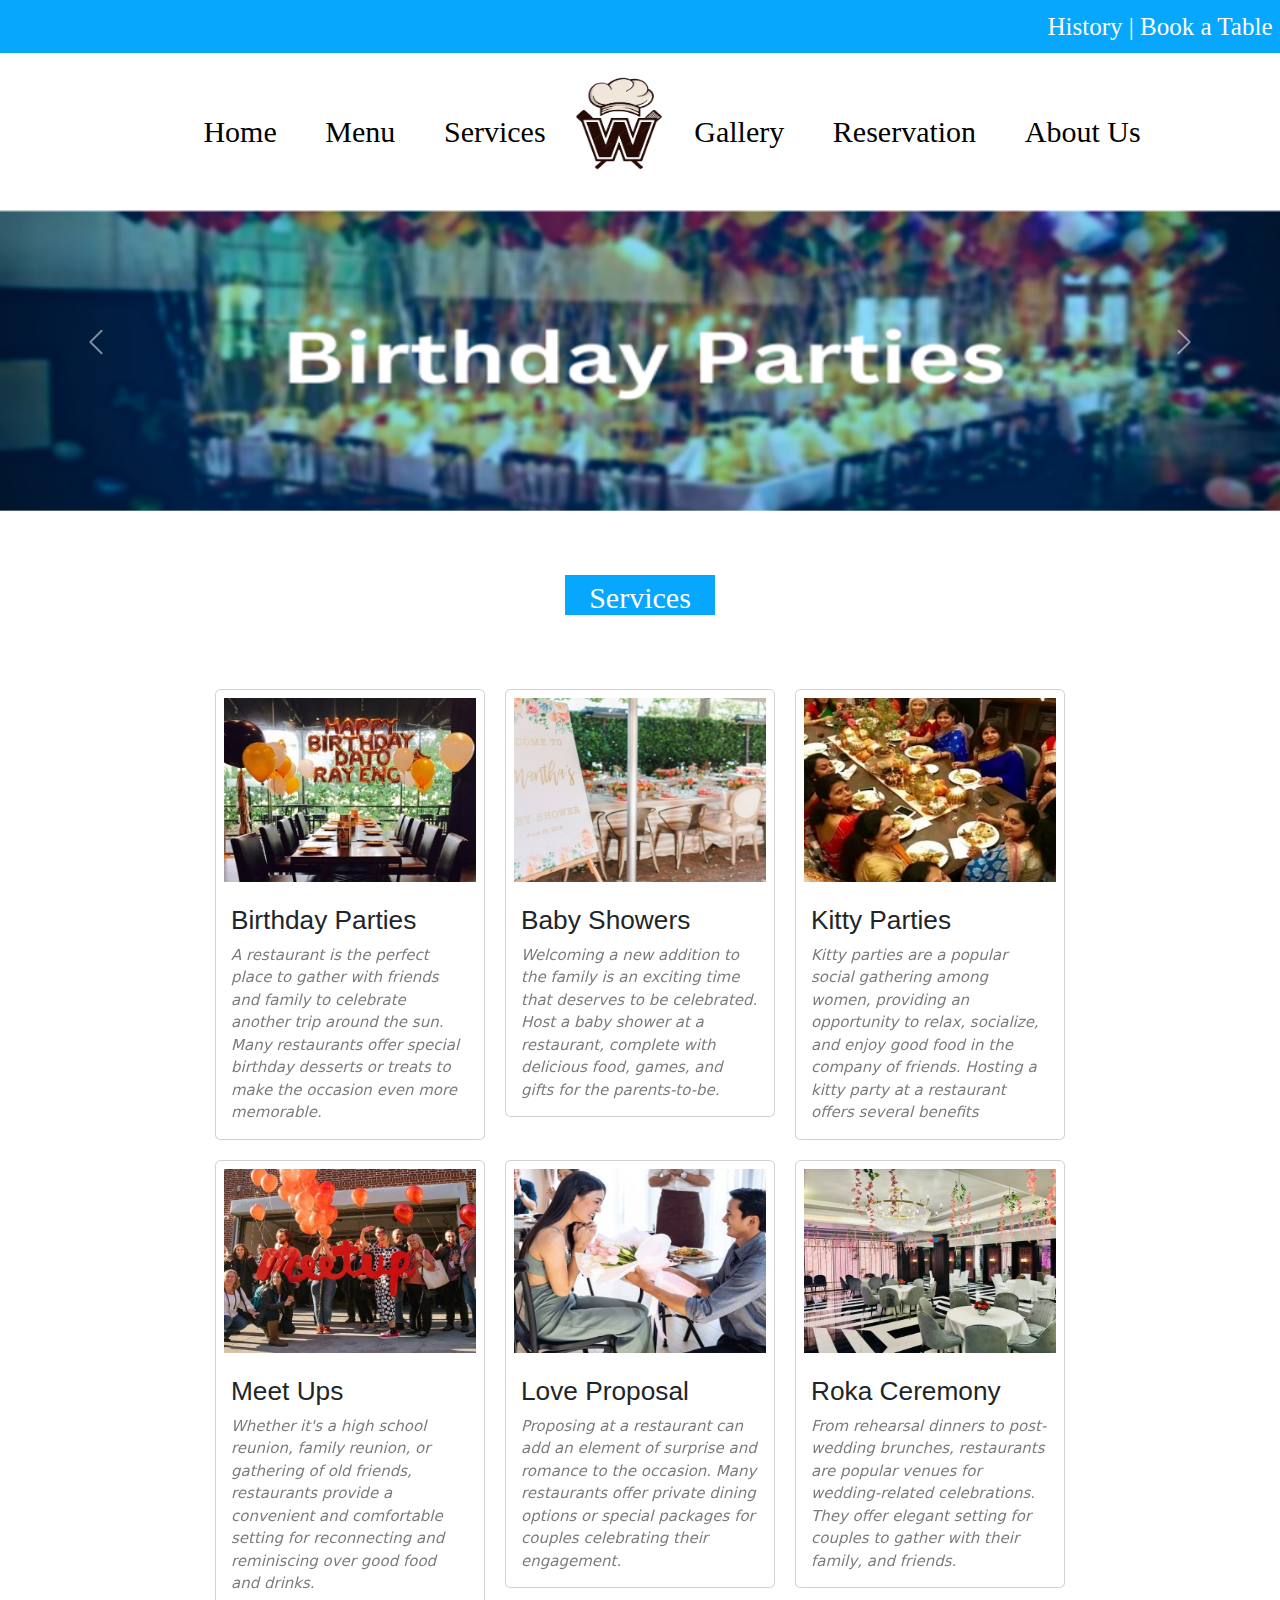
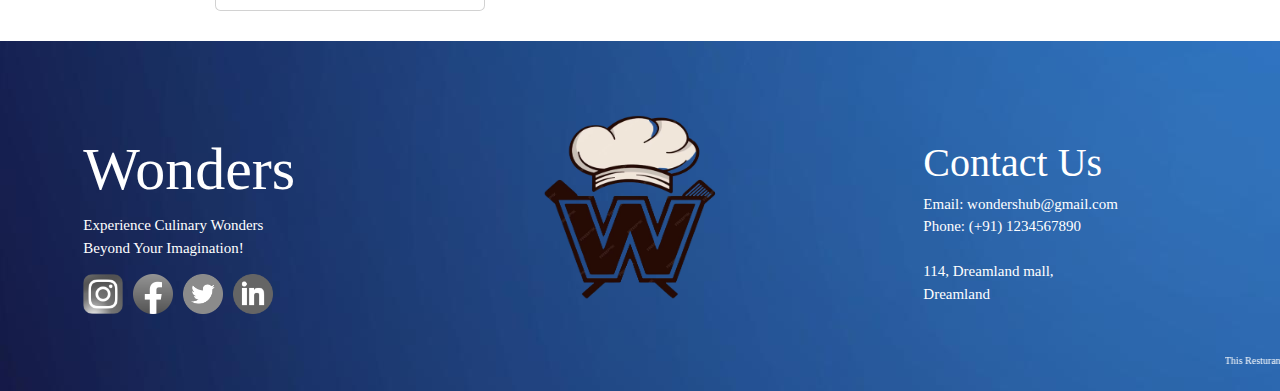
<file: services.html>
<!DOCTYPE html>
<html lang="en">
<head>
    <meta charset="UTF-8">
    <meta name="viewport" content="width=device-width, initial-scale=1.0">
    <title>Wonders</title>
    <link rel="icon" type="image/x-icon" href="Images/Icon.png">
    <link rel="stylesheet" href="services.css">
    <link rel="stylesheet" href="main.css">
    <link rel="stylesheet" href="w3school.css">

    <link href="bootstrap.min.css" rel="stylesheet" integrity="sha384-QWTKZyjpPEjISv5WaRU9OFeRpok6YctnYmDr5pNlyT2bRjXh0JMhjY6hW+ALEwIH" crossorigin="anonymous">
</head>
<body>
    <nav>
        <div class="navv">
            <div class="nav1-head">
                <a href="history.html" class="nav1-link">History</a> |
                <a href="book.html" class="nav1-link">Book a Table</a>
            </div>
            <div class="nav2-head">
                <a href="index.html" class="nav2-link">Home</a>
                <a href="menu.html" class="nav2-link">Menu</a>
                <a href="services.html" class="nav2-link">Services</a>
                <img src="Images/Icon.png" alt="Wonders">
                <a href="gallery.html" class="nav2-link">Gallery</a>
                <a href="book.html" class="nav2-link">Reservation</a>
                <a href="aboutus.html" class="nav2-link">About Us</a>
            </div>
        </div>
    </nav>
    <div class="content">
        <div class="slider-services">
            <div id="carouselExampleControls" class="carousel slide" data-bs-ride="carousel">
                <div class="carousel-inner">
                  <div class="carousel-item active">
                    <img src="Images/BirthdayParties.png" class="d-block w-100" alt="BirthdayParties">
                  </div>
                  <div class="carousel-item">
                    <img src="Images/BabyShower.png" class="d-block w-100" alt="BabyShower">
                  </div>
                  <div class="carousel-item">
                    <img src="Images/KittyParties.png" class="d-block w-100" alt="KittyParties">
                  </div>
                  <div class="carousel-item">
                    <img src="Images/LoveProposals.png" class="d-block w-100" alt="LoveProposals">
                  </div>
                  <div class="carousel-item">
                    <img src="Images/MeetUps.png" class="d-block w-100" alt="MeetUps">
                  </div>
                  <div class="carousel-item">
                    <img src="Images/RokaCeremony.png" class="d-block w-100" alt="RokaCeremony">
                  </div>
                </div>
                <button class="carousel-control-prev" type="button" data-bs-target="#carouselExampleControls" data-bs-slide="prev">
                  <span class="carousel-control-prev-icon" aria-hidden="true"></span>
                  <span class="visually-hidden">Previous</span>
                </button>
                <button class="carousel-control-next" type="button" data-bs-target="#carouselExampleControls" data-bs-slide="next">
                  <span class="carousel-control-next-icon" aria-hidden="true"></span>
                  <span class="visually-hidden">Next</span>
                </button>
            </div>
        </div>
        <div class="servies-head">
            Services
        </div>
        <div class="service-cards">
            <div class="service-card">
                <div class="card" style="width: 18rem;">
                    <img src="Images/BirthdayParties0.jpg" class="card-img-top" alt="BirthdayParties">
                    <div class="card-body">
                      <h3 class="card-title">Birthday Parties</h3>
                      <p class="card-text w3-opacity"><i>A restaurant is the perfect place to gather with friends and family to celebrate another trip around the sun. Many restaurants offer special birthday desserts or treats to make the occasion even more memorable.</i></p>
                    </div>
                </div>
            </div>
            <div class="service-card">
                <div class="card" style="width: 18rem;">
                    <img src="Images/BabyShowers0.jpg" class="card-img-top" alt="BabyShowers">
                    <div class="card-body">
                      <h3 class="card-title">Baby Showers</h3>
                      <p class="card-text w3-opacity"><i>Welcoming a new addition to the family is an exciting time that deserves to be celebrated. Host a baby shower at a restaurant, complete with delicious food, games, and gifts for the parents-to-be.</i></p>
                    </div>
                </div>
            </div>
            <div class="service-card">
                <div class="card" style="width: 18rem;">
                    <img src="Images/KittyParties0.jpg" class="card-img-top" alt="KittyParties">
                    <div class="card-body">
                      <h3 class="card-title">Kitty Parties</h3>
                      <p class="card-text w3-opacity"><i>Kitty parties are a popular social gathering among women, providing an opportunity to relax, socialize, and enjoy good food in the company of friends. Hosting a kitty party at a restaurant offers several benefits</i></p>
                    </div>
                </div>
            </div>
        </div>
        <div class="service-cards">
            <div class="service-card">
                <div class="card" style="width: 18rem;">
                    <img src="Images/MeetUps0.jpg" class="card-img-top" alt="MeetUps">
                    <div class="card-body">
                      <h3 class="card-title">Meet Ups</h3>
                      <p class="card-text w3-opacity"><i>Whether it's a high school reunion, family reunion, or gathering of old friends, restaurants provide a convenient and comfortable setting for reconnecting and reminiscing over good food and drinks.</i></p>
                    </div>
                </div>
            </div>
            <div class="service-card">
                <div class="card" style="width: 18rem;">
                    <img src="Images/LoveProposal0.jpg" class="card-img-top" alt="LoveProposal">
                    <div class="card-body">
                      <h3 class="card-title">Love Proposal</h3>
                      <p class="card-text w3-opacity"><i>Proposing at a restaurant can add an element of surprise and romance to the occasion. Many restaurants offer private dining options or special packages for couples celebrating their engagement.</i></p>
                    </div>
                </div>
            </div>
            <div class="service-card">
                <div class="card" style="width: 18rem;">
                    <img src="Images/RokaCeremony0.jpg" class="card-img-top" alt="Roka Ceremony">
                    <div class="card-body">
                      <h3 class="card-title">Roka Ceremony</h3>
                      <p class="card-text w3-opacity"><i>From rehearsal dinners to post-wedding brunches, restaurants are popular venues for wedding-related celebrations. They offer elegant setting for couples to gather with their family, and friends.</i></p>
                    </div>
                </div>
            </div>
        </div>  
    </div>
    <div class="footer">
        <div class="info">
            <div class="col1">
                <div class="title">Wonders</div>
                <div class="quote">Experience Culinary Wonders <br/>Beyond Your Imagination!</div>
                <div class="visit">
                    <div class="visit-link">
                        <a href="https://www.instagram.com/"target="_blank">
                            <img src="Images/InstagramLogo.png" alt="Instagram Link" class="visit-img"/>
                        </a>
                    </div>
                    <div class="visit-link">
                        <a href="https://www.facebook.com/" target="_blank">
                            <img src="Images/FacebookLogo.webp" alt="Facebook Link" class="visit-img"/>
                        </a>
                    </div>
                    <div class="visit-link">
                        <a href="https://twitter.com/login?lang=en"target="_blank">
                            <img src="Images/TwitterLogo.png" alt="Twitter Link" class="visit-img"/>
                        </a>
                    </div>
                    <div class="visit-link">
                        <a href="https://in.linkedin.com/"target="_blank">
                            <img src="Images/LinkedinLogo.webp" alt="Linkedin link" class="visit-img"/>
                        </a>
                    </div>
                </div>
            </div>
            <br><br>
            <div class="col2">
                <img src="Images/Icon.png"  alt="Logo" class="footer-logo">
            </div>

            <div class="col3">
                <div class="footer-contact">
                    <div class="fcontact">
                      Contact Us
                    </div>
              
                    <div class="fcontact-details">
                      Email: wondershub@gmail.com<br>
                      Phone: (+91) 1234567890
                      <br><br>
                      114, Dreamland mall, <br> 
                      Dreamland
                    </div>         
                </div>
            </div>           
        </div>
        <div class="markq">
            <marquee behavior="" direction="">This Resturant doesn't exist</marquee>
        </div>
    </div>
    <script src="bootstrap.bundle.min.js" integrity="sha384-YvpcrYf0tY3lHB60NNkmXc5s9fDVZLESaAA55NDzOxhy9GkcIdslK1eN7N6jIeHz" crossorigin="anonymous"></script>
</body>
</html>
</file>
<file: main.css>
*{
    margin: 0%;
    padding: 0%;
}
::-webkit-scrollbar
{
  width: auto;
  height: auto;
}
::-webkit-scrollbar-thumb
{
  background-color: steelblue;
}
.nav1-head{
    text-align: right;
    font-size: 25px;
    background-color: #06a7fd;
    font-family: 'Bahnschrift Condensed';
    padding: 0.5rem;
    color: white;
}
.nav1-link{
    text-decoration: none;
     color: white;
     transition-property: all;
     transition-duration: 300ms;
}
.nav1-link:hover{
     color: black;
}
.nav2-head{
    color: black;
    font-size: 30px;
    display: flex;
    justify-content: center;
    margin-top: 20px;
    margin-left: 5%;
}
.nav2-link{
    text-decoration: none;
    color: black;
    transition-property: all;
    transition-duration: 300ms;
    font-family: 'Yu Gothic UI Semibold';
    margin: 3% 2% 0 2%;
}
img{
    height: 100px;
    width: 100px;
}
.nav2-link:hover
{
  color: #06a7fd;
}

.footer{
    height: 350px;
    background-image: url("Images/Last.jpg");
}
.info{
    margin-top: 20px;
    column-count: 3;
}
.col1{
    margin-top: 20%;
    color: white;
    padding-left: 20%;
}
.title{
    font-size: 60px;
    font-family: 'Bahnschrift Condensed';  
}
.quote{
    font-size: 15px;
    font-family:'Calibri Light';
}
.visit{
    display: flex;
    gap: 10px;
    margin-top: 15px;
}
.visit-img{
    height: 40px;
    width: 40px;
    filter: grayscale(100%);
}
.footer-logo{
    height: 200px;
    width: 200px;
    margin-top: 20px;
    margin-left: 100px;
}
.col3{
    margin-top: 18%;
    color: white;
    padding-top: 1%;
}
.footer-contact{
    margin-top: 20%;
    color: white;
    padding-top: 1%;
    margin-left: 60px;
}
.fcontact{
    font-family: 'Bahnschrift Condensed';
    font-size: 40px;
}
.fcontact-details{
    font-family:'Calibri Light';
}
.markq{
    color: white;
    font-family:'Calibri Light';
    margin-top: 20px;
    font-size: 10px;
}

.sp{
    height: 3000px;
}
</file>
<file: index.css>
.slider-img{
    height: 600px;
    margin-top: 20px;
}
.food-slider{
    height: 200px;
    width: 200px;
}
.our-food{
    height: 40px;
    margin: auto;
    width: 150px;
    background-color: #06a7fd;
    text-align: center;
    font-family: 'Bahnschrift Condensed';
    color: white;   
    transition-property: all;
    transition-duration: 200ms;
    font-size: 30px;
    margin-bottom: 5%;
    margin-top: 5%;
}
.card{
    height: 300px;
    margin: 5% soild gray;
    margin: 7%;
    margin-top: 2%;
    border-radius: 200px;
    margin-bottom: 2px;
}
.card:hover{
    box-shadow: 1px 1px 10px 1px gray;
}
.card-imgg{
    height: 250px;
    width: 250px;
    border-radius: 1%;  
    margin: 25px;
}
.card-details{
    margin-left: 5px;
    margin-right: 10px;
    font-family: 'Bahnschrift Condensed';
}
.card-head{
    font-size: 30px;
    margin-bottom: 20px;
}
.location-head{
    height: 40px;
    margin: auto;
    width: 150px;
    background-color: #06a7fd;
    text-align: center;
    font-family: 'Bahnschrift Condensed';
    color: white;   
    transition-property: all;
    transition-duration: 200ms;
    font-size: 30px;
    margin-bottom: 5%;
    margin-top: 5%;
}
.location-cards{
    display: flex;
}
.m6{
    padding: 2%;
    border-radius: 2%;
    border: 1px solid lightgrey;
    margin-left: 5%;
}
.location-img{
    width: 15px;
    height: 15px;
    margin-right: 5px;
    margin-left: 3px;
}
.checkout-link{
    text-decoration: none;
}
</file>
<file: aboutus.css>
.aboutus-head{
    margin-top: 3%;
    margin-left: 10%;
    font-size: 50px;
    font-family: 'Bahnschrift Condensed';
    width: max-content;
    padding: 0.5%;
    padding-bottom: 0%;
    border: 1px solid lightgray;
    border-radius: 10px;
}
.aboutus-head:hover{
    box-shadow: -1px -1px 1px 1px gray;
}
.aboutus-box-owner{
    margin: 3%;
    border: 1px solid lightgray;
    border-radius: 10px;
    padding: 2%;
    font-family: 'Bahnschrift Condensed';
    margin-top: 0%;
}
.owner-img{
    float: left;
    height: 30%;
    width: 30%;
    margin-right: 2%;
}
.about-owner-head{
    text-align: center;
    font-size: 30px;
    padding-bottom: 10px;
}
.about-owner-data{
    font-size: 17px;
}

.chef-cards{
    display: flex;
    justify-content: center;
}
.m6{
    padding: 2%;
    border-radius: 2%;
    border: 1px solid lightgrey;
    margin-left: 5%;
}
.chef-img{
    width: 15px;
    height: 15px;
    margin-right: 5px;
    margin-left: 3px;
}
.aboutus-box-chef{
    margin: 3%;
    border: 1px solid lightgray;
    border-radius: 10px;
    padding: 2%;
    margin-top: 0%;
    
}

.about-chef-head{
    font-family: 'Bahnschrift Condensed';
    text-align: center;
    font-size: 30px;
    padding-bottom: 10px;
}
.aboutus-box-health{
    margin: 3%;
    border: 1px solid lightgray;
    border-radius: 10px;
    padding: 2%;
    margin-top: 0%;
    font-family: 'Bahnschrift Condensed';
}
.about-health-head{
    text-align: center;
    font-size: 30px;
    padding-bottom: 10px;
}
.about-health-data{
    font-size: 17px;
}
</file>
<file: book2.css>
.form-container{
    width: 65rem;
    background-color: #06a7fd;
    margin: auto;
    margin-top: 2.5rem;
    border-radius: 20px;
    box-shadow: 1px 1px 10px 1px gray;
}
.form-heading{
    padding: 5%;
    font-size: 3rem;
    font-family: 'Yu Gothic UI Semibold'; 
    color: white;
}
.form-subheading{
    font-size: 20px;
    margin-bottom: 15px;
}
.form{
    color: white;
    padding: 10%;
    padding-top: 2%;
    font-family: 'Yu Gothic UI Semibold';   
}
.label{
    font-size: 27px;
}
.fullname{
    margin-bottom: 30px;
}
.fullname-input name-inputs {
    display: flex;
    justify-content: space-between;
    align-items: center;
    margin-left: 0%;
}
.name-inputs {
    margin-left: 9rem;
}
#lastname{
    margin-left: 20px;
}

input{
    height: 35px;
    width: 15rem;
    border: none;
    outline: none;
    padding: 0.4rem;
    border-radius: 10px;
    font-size: 15px;
    padding-left: 2%;
}
.name-labels {
    margin-left: 17.5rem;
    display: flex;
    justify-content: space-between;
    align-items: center;
    width: 22.8rem;
}
.contact{
    margin-bottom: 30px;
}
.contact-input contact-inputs{
    display: flex;
    justify-content: space-between;
    align-items: center;
    margin-left: 0%;
}
.contact-inputs {
    margin-left: 10.7rem;
}
#email{
    margin-left: 20px;
}
.contact-labels {
    margin-left: 17.5rem;
    display: flex;
    justify-content: space-between;
    align-items: center;
    width: 20.5rem;
}
.branch{
    margin-bottom: 40px;
}

select{
    height: 46px;
    width: 15rem;
    border: none;
    outline: none;
    padding: 0.4rem;
    border-radius: 10px;
    font-size: 15px;
    padding-left: 2%;
}
.branch-input{
    display: flex;
    justify-content: space-between;
    align-items: center;
    margin-left: 0%;
    margin-right: 5px;
}

#branch{
    width: 34.3rem;
    color: gray;
}
.types{
    margin-bottom: 40px;
}
.type-input{
    display: flex;
    justify-content: space-between;
    align-items: center;
    margin-left: 0%;
    margin-right: 5px;
}

#types{
    width: 34.3rem;
    color: gray;
}

.guests{
    margin-bottom: 30px;
}
.guests-input{
    display: flex;
    justify-content: space-between;
    align-items: center;
    margin-left: 0%;
    margin-right: 5px;
}
#guests{
    width: 34.3rem;
    color: gray;
}

.date-input{
    display: flex;
    margin-left: 0%;
}
.date-inputs{
    width: 16rem;
    height: 30px;
    border: none;
    outline: none;
    padding: 0.4rem;
    border-radius: 10px;
    margin-left: 13rem;
}
#dates{
    background-color: white;
    width: 16rem;
}
.checkbox{
    margin-top: 10px;
}
.radio{
    height: 20px;
    width: 20px;
    border: none;
    outline: none;
    margin-left: 2rem;
}
.dates{
    margin-bottom: 45px;  
}

.contact{
    margin-bottom: 30px;
}
.time{
    margin-bottom: 30px;
}
.time-input time-inputs{
    display: flex;
    justify-content: space-between;
    align-items: center;
    margin-left: 0%;
}
.time-inputs {
    margin-left: 13rem;
}
#toTime{
    margin-left: 20px;
}
.time-labels {
    margin-left: 17.5rem;
    display: flex;
    justify-content: space-between;
    align-items: center;
    width: 19.2rem;
}

.request-input{
    display: flex;
    justify-content: space-between;
    align-items: center;
    margin-left: 0%;
}
#request{
    width: 34.3rem;
    color: black;
}
.request{
    margin-bottom: 40px;
}

textarea{
    height: 10rem;
    width: 15rem;
    border: none;
    outline: none;
    padding: 0.4rem;
    border-radius: 10px;
    font-size: 15px;
    padding-left: 2%;
}
.submit{
    margin-top: 30px;
    margin-left: 0%;
    text-align: center;
}
.submit-button{
    height: 60px;
    width:30%;
    border: none;
    outline: none;
    padding: 0.4rem;
    border-radius: 10px;
    font-size: 20px;
    padding-left: 2%;
}
.submit-button:hover{
    box-shadow: 1px 1px 1px 0px gray;
    background-color: lightgray;
}
.astrisk{
    color: rgb(179, 5, 5);
    font-size: 20px;
}
</file>
<file: w3school.css>
﻿/* W3.CSS 4.15 December 2020 by Jan Egil and Borge Refsnes */
html{box-sizing:border-box}*,*:before,*:after{box-sizing:inherit}
/* Extract from normalize.css by Nicolas Gallagher and Jonathan Neal git.io/normalize */
html{-ms-text-size-adjust:100%;-webkit-text-size-adjust:100%}body{margin:0}
article,aside,details,figcaption,figure,footer,header,main,menu,nav,section{display:block}summary{display:list-item}
audio,canvas,progress,video{display:inline-block}progress{vertical-align:baseline}
audio:not([controls]){display:none;height:0}[hidden],template{display:none}
a{background-color:transparent}a:active,a:hover{outline-width:0}
abbr[title]{border-bottom:none;text-decoration:underline;text-decoration:underline dotted}
b,strong{font-weight:bolder}dfn{font-style:italic}mark{background:#ff0;color:#000}
small{font-size:80%}sub,sup{font-size:75%;line-height:0;position:relative;vertical-align:baseline}
sub{bottom:-0.25em}sup{top:-0.5em}figure{margin:1em 40px}img{border-style:none}
code,kbd,pre,samp{font-family:monospace,monospace;font-size:1em}hr{box-sizing:content-box;height:0;overflow:visible}
button,input,select,textarea,optgroup{font:inherit;margin:0}optgroup{font-weight:bold}
button,input{overflow:visible}button,select{text-transform:none}
button,[type=button],[type=reset],[type=submit]{-webkit-appearance:button}
button::-moz-focus-inner,[type=button]::-moz-focus-inner,[type=reset]::-moz-focus-inner,[type=submit]::-moz-focus-inner{border-style:none;padding:0}
button:-moz-focusring,[type=button]:-moz-focusring,[type=reset]:-moz-focusring,[type=submit]:-moz-focusring{outline:1px dotted ButtonText}
fieldset{border:1px solid #c0c0c0;margin:0 2px;padding:.35em .625em .75em}
legend{color:inherit;display:table;max-width:100%;padding:0;white-space:normal}textarea{overflow:auto}
[type=checkbox],[type=radio]{padding:0}
[type=number]::-webkit-inner-spin-button,[type=number]::-webkit-outer-spin-button{height:auto}
[type=search]{-webkit-appearance:textfield;outline-offset:-2px}
[type=search]::-webkit-search-decoration{-webkit-appearance:none}
::-webkit-file-upload-button{-webkit-appearance:button;font:inherit}
/* End extract */
html,body{font-family:Verdana,sans-serif;font-size:15px;line-height:1.5}html{overflow-x:hidden}
h1{font-size:36px}h2{font-size:30px}h3{font-size:24px}h4{font-size:20px}h5{font-size:18px}h6{font-size:16px}
.w3-serif{font-family:serif}.w3-sans-serif{font-family:sans-serif}.w3-cursive{font-family:cursive}.w3-monospace{font-family:monospace}
h1,h2,h3,h4,h5,h6{font-family:"Segoe UI",Arial,sans-serif;font-weight:400;margin:10px 0}.w3-wide{letter-spacing:4px}
hr{border:0;border-top:1px solid #eee;margin:20px 0}
.w3-image{max-width:100%;height:auto}img{vertical-align:middle}a{color:inherit}
.w3-table,.w3-table-all{border-collapse:collapse;border-spacing:0;width:100%;display:table}.w3-table-all{border:1px solid #ccc}
.w3-bordered tr,.w3-table-all tr{border-bottom:1px solid #ddd}.w3-striped tbody tr:nth-child(even){background-color:#f1f1f1}
.w3-table-all tr:nth-child(odd){background-color:#fff}.w3-table-all tr:nth-child(even){background-color:#f1f1f1}
.w3-hoverable tbody tr:hover,.w3-ul.w3-hoverable li:hover{background-color:#ccc}.w3-centered tr th,.w3-centered tr td{text-align:center}
.w3-table td,.w3-table th,.w3-table-all td,.w3-table-all th{padding:8px 8px;display:table-cell;text-align:left;vertical-align:top}
.w3-table th:first-child,.w3-table td:first-child,.w3-table-all th:first-child,.w3-table-all td:first-child{padding-left:16px}
.w3-btn,.w3-button{border:none;display:inline-block;padding:8px 16px;vertical-align:middle;overflow:hidden;text-decoration:none;color:inherit;background-color:inherit;text-align:center;cursor:pointer;white-space:nowrap}
.w3-btn:hover{box-shadow:0 8px 16px 0 rgba(0,0,0,0.2),0 6px 20px 0 rgba(0,0,0,0.19)}
.w3-btn,.w3-button{-webkit-touch-callout:none;-webkit-user-select:none;-khtml-user-select:none;-moz-user-select:none;-ms-user-select:none;user-select:none}   
.w3-disabled,.w3-btn:disabled,.w3-button:disabled{cursor:not-allowed;opacity:0.3}.w3-disabled *,:disabled *{pointer-events:none}
.w3-btn.w3-disabled:hover,.w3-btn:disabled:hover{box-shadow:none}
.w3-badge,.w3-tag{background-color:#000;color:#fff;display:inline-block;padding-left:8px;padding-right:8px;text-align:center}.w3-badge{border-radius:50%}
.w3-ul{list-style-type:none;padding:0;margin:0}.w3-ul li{padding:8px 16px;border-bottom:1px solid #ddd}.w3-ul li:last-child{border-bottom:none}
.w3-tooltip,.w3-display-container{position:relative}.w3-tooltip .w3-text{display:none}.w3-tooltip:hover .w3-text{display:inline-block}
.w3-ripple:active{opacity:0.5}.w3-ripple{transition:opacity 0s}
.w3-input{padding:8px;display:block;border:none;border-bottom:1px solid #ccc;width:100%}
.w3-select{padding:9px 0;width:100%;border:none;border-bottom:1px solid #ccc}
.w3-dropdown-click,.w3-dropdown-hover{position:relative;display:inline-block;cursor:pointer}
.w3-dropdown-hover:hover .w3-dropdown-content{display:block}
.w3-dropdown-hover:first-child,.w3-dropdown-click:hover{background-color:#ccc;color:#000}
.w3-dropdown-hover:hover > .w3-button:first-child,.w3-dropdown-click:hover > .w3-button:first-child{background-color:#ccc;color:#000}
.w3-dropdown-content{cursor:auto;color:#000;background-color:#fff;display:none;position:absolute;min-width:160px;margin:0;padding:0;z-index:1}
.w3-check,.w3-radio{width:24px;height:24px;position:relative;top:6px}
.w3-sidebar{height:100%;width:200px;background-color:#fff;position:fixed!important;z-index:1;overflow:auto}
.w3-bar-block .w3-dropdown-hover,.w3-bar-block .w3-dropdown-click{width:100%}
.w3-bar-block .w3-dropdown-hover .w3-dropdown-content,.w3-bar-block .w3-dropdown-click .w3-dropdown-content{min-width:100%}
.w3-bar-block .w3-dropdown-hover .w3-button,.w3-bar-block .w3-dropdown-click .w3-button{width:100%;text-align:left;padding:8px 16px}
.w3-main,#main{transition:margin-left .4s}
.w3-modal{z-index:3;display:none;padding-top:100px;position:fixed;left:0;top:0;width:100%;height:100%;overflow:auto;background-color:rgb(0,0,0);background-color:rgba(0,0,0,0.4)}
.w3-modal-content{margin:auto;background-color:#fff;position:relative;padding:0;outline:0;width:600px}
.w3-bar{width:100%;overflow:hidden}.w3-center .w3-bar{display:inline-block;width:auto}
.w3-bar .w3-bar-item{padding:8px 16px;float:left;width:auto;border:none;display:block;outline:0}
.w3-bar .w3-dropdown-hover,.w3-bar .w3-dropdown-click{position:static;float:left}
.w3-bar .w3-button{white-space:normal}
.w3-bar-block .w3-bar-item{width:100%;display:block;padding:8px 16px;text-align:left;border:none;white-space:normal;float:none;outline:0}
.w3-bar-block.w3-center .w3-bar-item{text-align:center}.w3-block{display:block;width:100%}
.w3-responsive{display:block;overflow-x:auto}
.w3-container:after,.w3-container:before,.w3-panel:after,.w3-panel:before,.w3-row:after,.w3-row:before,.w3-row-padding:after,.w3-row-padding:before,
.w3-cell-row:before,.w3-cell-row:after,.w3-clear:after,.w3-clear:before,.w3-bar:before,.w3-bar:after{content:"";display:table;clear:both}
.w3-col,.w3-half,.w3-third,.w3-twothird,.w3-threequarter,.w3-quarter{float:left;width:100%}
.w3-col.s1{width:8.33333%}.w3-col.s2{width:16.66666%}.w3-col.s3{width:24.99999%}.w3-col.s4{width:33.33333%}
.w3-col.s5{width:41.66666%}.w3-col.s6{width:49.99999%}.w3-col.s7{width:58.33333%}.w3-col.s8{width:66.66666%}
.w3-col.s9{width:74.99999%}.w3-col.s10{width:83.33333%}.w3-col.s11{width:91.66666%}.w3-col.s12{width:99.99999%}
@media (min-width:601px){.w3-col.m1{width:8.33333%}.w3-col.m2{width:16.66666%}.w3-col.m3,.w3-quarter{width:24.99999%}.w3-col.m4,.w3-third{width:33.33333%}
.w3-col.m5{width:41.66666%}.w3-col.m6,.w3-half{width:49.99999%}.w3-col.m7{width:58.33333%}.w3-col.m8,.w3-twothird{width:66.66666%}
.w3-col.m9,.w3-threequarter{width:74.99999%}.w3-col.m10{width:83.33333%}.w3-col.m11{width:91.66666%}.w3-col.m12{width:99.99999%}}
@media (min-width:993px){.w3-col.l1{width:8.33333%}.w3-col.l2{width:16.66666%}.w3-col.l3{width:24.99999%}.w3-col.l4{width:33.33333%}
.w3-col.l5{width:41.66666%}.w3-col.l6{width:49.99999%}.w3-col.l7{width:58.33333%}.w3-col.l8{width:66.66666%}
.w3-col.l9{width:74.99999%}.w3-col.l10{width:83.33333%}.w3-col.l11{width:91.66666%}.w3-col.l12{width:99.99999%}}
.w3-rest{overflow:hidden}.w3-stretch{margin-left:-16px;margin-right:-16px}
.w3-content,.w3-auto{margin-left:auto;margin-right:auto}.w3-content{max-width:980px}.w3-auto{max-width:1140px}
.w3-cell-row{display:table;width:100%}.w3-cell{display:table-cell}
.w3-cell-top{vertical-align:top}.w3-cell-middle{vertical-align:middle}.w3-cell-bottom{vertical-align:bottom}
.w3-hide{display:none!important}.w3-show-block,.w3-show{display:block!important}.w3-show-inline-block{display:inline-block!important}
@media (max-width:1205px){.w3-auto{max-width:95%}}
@media (max-width:600px){.w3-modal-content{margin:0 10px;width:auto!important}.w3-modal{padding-top:30px}
.w3-dropdown-hover.w3-mobile .w3-dropdown-content,.w3-dropdown-click.w3-mobile .w3-dropdown-content{position:relative}	
.w3-hide-small{display:none!important}.w3-mobile{display:block;width:100%!important}.w3-bar-item.w3-mobile,.w3-dropdown-hover.w3-mobile,.w3-dropdown-click.w3-mobile{text-align:center}
.w3-dropdown-hover.w3-mobile,.w3-dropdown-hover.w3-mobile .w3-btn,.w3-dropdown-hover.w3-mobile .w3-button,.w3-dropdown-click.w3-mobile,.w3-dropdown-click.w3-mobile .w3-btn,.w3-dropdown-click.w3-mobile .w3-button{width:100%}}
@media (max-width:768px){.w3-modal-content{width:500px}.w3-modal{padding-top:50px}}
@media (min-width:993px){.w3-modal-content{width:900px}.w3-hide-large{display:none!important}.w3-sidebar.w3-collapse{display:block!important}}
@media (max-width:992px) and (min-width:601px){.w3-hide-medium{display:none!important}}
@media (max-width:992px){.w3-sidebar.w3-collapse{display:none}.w3-main{margin-left:0!important;margin-right:0!important}.w3-auto{max-width:100%}}
.w3-top,.w3-bottom{position:fixed;width:100%;z-index:1}.w3-top{top:0}.w3-bottom{bottom:0}
.w3-overlay{position:fixed;display:none;width:100%;height:100%;top:0;left:0;right:0;bottom:0;background-color:rgba(0,0,0,0.5);z-index:2}
.w3-display-topleft{position:absolute;left:0;top:0}.w3-display-topright{position:absolute;right:0;top:0}
.w3-display-bottomleft{position:absolute;left:0;bottom:0}.w3-display-bottomright{position:absolute;right:0;bottom:0}
.w3-display-middle{position:absolute;top:50%;left:50%;transform:translate(-50%,-50%);-ms-transform:translate(-50%,-50%)}
.w3-display-left{position:absolute;top:50%;left:0%;transform:translate(0%,-50%);-ms-transform:translate(-0%,-50%)}
.w3-display-right{position:absolute;top:50%;right:0%;transform:translate(0%,-50%);-ms-transform:translate(0%,-50%)}
.w3-display-topmiddle{position:absolute;left:50%;top:0;transform:translate(-50%,0%);-ms-transform:translate(-50%,0%)}
.w3-display-bottommiddle{position:absolute;left:50%;bottom:0;transform:translate(-50%,0%);-ms-transform:translate(-50%,0%)}
.w3-display-container:hover .w3-display-hover{display:block}.w3-display-container:hover span.w3-display-hover{display:inline-block}.w3-display-hover{display:none}
.w3-display-position{position:absolute}
.w3-circle{border-radius:50%}
.w3-round-small{border-radius:2px}.w3-round,.w3-round-medium{border-radius:4px}.w3-round-large{border-radius:8px}.w3-round-xlarge{border-radius:16px}.w3-round-xxlarge{border-radius:32px}
.w3-row-padding,.w3-row-padding>.w3-half,.w3-row-padding>.w3-third,.w3-row-padding>.w3-twothird,.w3-row-padding>.w3-threequarter,.w3-row-padding>.w3-quarter,.w3-row-padding>.w3-col{padding:0 8px}
.w3-container,.w3-panel{padding:0.01em 16px}.w3-panel{margin-top:16px;margin-bottom:16px}
.w3-code,.w3-codespan{font-family:Consolas,"courier new";font-size:16px}
.w3-code{width:auto;background-color:#fff;padding:8px 12px;border-left:4px solid #4CAF50;word-wrap:break-word}
.w3-codespan{color:crimson;background-color:#f1f1f1;padding-left:4px;padding-right:4px;font-size:110%}
.w3-card,.w3-card-2{box-shadow:0 2px 5px 0 rgba(0,0,0,0.16),0 2px 10px 0 rgba(0,0,0,0.12)}
.w3-card-4,.w3-hover-shadow:hover{box-shadow:0 4px 10px 0 rgba(0,0,0,0.2),0 4px 20px 0 rgba(0,0,0,0.19)}
.w3-spin{animation:w3-spin 2s infinite linear}@keyframes w3-spin{0%{transform:rotate(0deg)}100%{transform:rotate(359deg)}}
.w3-animate-fading{animation:fading 10s infinite}@keyframes fading{0%{opacity:0}50%{opacity:1}100%{opacity:0}}
.w3-animate-opacity{animation:opac 0.8s}@keyframes opac{from{opacity:0} to{opacity:1}}
.w3-animate-top{position:relative;animation:animatetop 0.4s}@keyframes animatetop{from{top:-300px;opacity:0} to{top:0;opacity:1}}
.w3-animate-left{position:relative;animation:animateleft 0.4s}@keyframes animateleft{from{left:-300px;opacity:0} to{left:0;opacity:1}}
.w3-animate-right{position:relative;animation:animateright 0.4s}@keyframes animateright{from{right:-300px;opacity:0} to{right:0;opacity:1}}
.w3-animate-bottom{position:relative;animation:animatebottom 0.4s}@keyframes animatebottom{from{bottom:-300px;opacity:0} to{bottom:0;opacity:1}}
.w3-animate-zoom {animation:animatezoom 0.6s}@keyframes animatezoom{from{transform:scale(0)} to{transform:scale(1)}}
.w3-animate-input{transition:width 0.4s ease-in-out}.w3-animate-input:focus{width:100%!important}
.w3-opacity,.w3-hover-opacity:hover{opacity:0.60}.w3-opacity-off,.w3-hover-opacity-off:hover{opacity:1}
.w3-opacity-max{opacity:0.25}.w3-opacity-min{opacity:0.75}
.w3-greyscale-max,.w3-grayscale-max,.w3-hover-greyscale:hover,.w3-hover-grayscale:hover{filter:grayscale(100%)}
.w3-greyscale,.w3-grayscale{filter:grayscale(75%)}.w3-greyscale-min,.w3-grayscale-min{filter:grayscale(50%)}
.w3-sepia{filter:sepia(75%)}.w3-sepia-max,.w3-hover-sepia:hover{filter:sepia(100%)}.w3-sepia-min{filter:sepia(50%)}
.w3-tiny{font-size:10px!important}.w3-small{font-size:12px!important}.w3-medium{font-size:15px!important}.w3-large{font-size:18px!important}
.w3-xlarge{font-size:24px!important}.w3-xxlarge{font-size:36px!important}.w3-xxxlarge{font-size:48px!important}.w3-jumbo{font-size:64px!important}
.w3-left-align{text-align:left!important}.w3-right-align{text-align:right!important}.w3-justify{text-align:justify!important}.w3-center{text-align:center!important}
.w3-border-0{border:0!important}.w3-border{border:1px solid #ccc!important}
.w3-border-top{border-top:1px solid #ccc!important}.w3-border-bottom{border-bottom:1px solid #ccc!important}
.w3-border-left{border-left:1px solid #ccc!important}.w3-border-right{border-right:1px solid #ccc!important}
.w3-topbar{border-top:6px solid #ccc!important}.w3-bottombar{border-bottom:6px solid #ccc!important}
.w3-leftbar{border-left:6px solid #ccc!important}.w3-rightbar{border-right:6px solid #ccc!important}
.w3-section,.w3-code{margin-top:16px!important;margin-bottom:16px!important}
.w3-margin{margin:16px!important}.w3-margin-top{margin-top:16px!important}.w3-margin-bottom{margin-bottom:16px!important}
.w3-margin-left{margin-left:16px!important}.w3-margin-right{margin-right:16px!important}
.w3-padding-small{padding:4px 8px!important}.w3-padding{padding:8px 16px!important}.w3-padding-large{padding:12px 24px!important}
.w3-padding-16{padding-top:16px!important;padding-bottom:16px!important}.w3-padding-24{padding-top:24px!important;padding-bottom:24px!important}
.w3-padding-32{padding-top:32px!important;padding-bottom:32px!important}.w3-padding-48{padding-top:48px!important;padding-bottom:48px!important}
.w3-padding-64{padding-top:64px!important;padding-bottom:64px!important}
.w3-padding-top-64{padding-top:64px!important}.w3-padding-top-48{padding-top:48px!important}
.w3-padding-top-32{padding-top:32px!important}.w3-padding-top-24{padding-top:24px!important}
.w3-left{float:left!important}.w3-right{float:right!important}
.w3-button:hover{color:#000!important;background-color:#ccc!important}
.w3-transparent,.w3-hover-none:hover{background-color:transparent!important}
.w3-hover-none:hover{box-shadow:none!important}
/* Colors */
.w3-amber,.w3-hover-amber:hover{color:#000!important;background-color:#ffc107!important}
.w3-aqua,.w3-hover-aqua:hover{color:#000!important;background-color:#00ffff!important}
.w3-blue,.w3-hover-blue:hover{color:#fff!important;background-color:#2196F3!important}
.w3-light-blue,.w3-hover-light-blue:hover{color:#000!important;background-color:#87CEEB!important}
.w3-brown,.w3-hover-brown:hover{color:#fff!important;background-color:#795548!important}
.w3-cyan,.w3-hover-cyan:hover{color:#000!important;background-color:#00bcd4!important}
.w3-blue-grey,.w3-hover-blue-grey:hover,.w3-blue-gray,.w3-hover-blue-gray:hover{color:#fff!important;background-color:#607d8b!important}
.w3-green,.w3-hover-green:hover{color:#fff!important;background-color:#4CAF50!important}
.w3-light-green,.w3-hover-light-green:hover{color:#000!important;background-color:#8bc34a!important}
.w3-indigo,.w3-hover-indigo:hover{color:#fff!important;background-color:#3f51b5!important}
.w3-khaki,.w3-hover-khaki:hover{color:#000!important;background-color:#f0e68c!important}
.w3-lime,.w3-hover-lime:hover{color:#000!important;background-color:#cddc39!important}
.w3-orange,.w3-hover-orange:hover{color:#000!important;background-color:#ff9800!important}
.w3-deep-orange,.w3-hover-deep-orange:hover{color:#fff!important;background-color:#ff5722!important}
.w3-pink,.w3-hover-pink:hover{color:#fff!important;background-color:#e91e63!important}
.w3-purple,.w3-hover-purple:hover{color:#fff!important;background-color:#9c27b0!important}
.w3-deep-purple,.w3-hover-deep-purple:hover{color:#fff!important;background-color:#673ab7!important}
.w3-red,.w3-hover-red:hover{color:#fff!important;background-color:#f44336!important}
.w3-sand,.w3-hover-sand:hover{color:#000!important;background-color:#fdf5e6!important}
.w3-teal,.w3-hover-teal:hover{color:#fff!important;background-color:#009688!important}
.w3-yellow,.w3-hover-yellow:hover{color:#000!important;background-color:#ffeb3b!important}
.w3-white,.w3-hover-white:hover{color:#000!important;background-color:#fff!important}
.w3-black,.w3-hover-black:hover{color:#fff!important;background-color:#000!important}
.w3-grey,.w3-hover-grey:hover,.w3-gray,.w3-hover-gray:hover{color:#000!important;background-color:#9e9e9e!important}
.w3-light-grey,.w3-hover-light-grey:hover,.w3-light-gray,.w3-hover-light-gray:hover{color:#000!important;background-color:#f1f1f1!important}
.w3-dark-grey,.w3-hover-dark-grey:hover,.w3-dark-gray,.w3-hover-dark-gray:hover{color:#fff!important;background-color:#616161!important}
.w3-pale-red,.w3-hover-pale-red:hover{color:#000!important;background-color:#ffdddd!important}
.w3-pale-green,.w3-hover-pale-green:hover{color:#000!important;background-color:#ddffdd!important}
.w3-pale-yellow,.w3-hover-pale-yellow:hover{color:#000!important;background-color:#ffffcc!important}
.w3-pale-blue,.w3-hover-pale-blue:hover{color:#000!important;background-color:#ddffff!important}
.w3-text-amber,.w3-hover-text-amber:hover{color:#ffc107!important}
.w3-text-aqua,.w3-hover-text-aqua:hover{color:#00ffff!important}
.w3-text-blue,.w3-hover-text-blue:hover{color:#2196F3!important}
.w3-text-light-blue,.w3-hover-text-light-blue:hover{color:#87CEEB!important}
.w3-text-brown,.w3-hover-text-brown:hover{color:#795548!important}
.w3-text-cyan,.w3-hover-text-cyan:hover{color:#00bcd4!important}
.w3-text-blue-grey,.w3-hover-text-blue-grey:hover,.w3-text-blue-gray,.w3-hover-text-blue-gray:hover{color:#607d8b!important}
.w3-text-green,.w3-hover-text-green:hover{color:#4CAF50!important}
.w3-text-light-green,.w3-hover-text-light-green:hover{color:#8bc34a!important}
.w3-text-indigo,.w3-hover-text-indigo:hover{color:#3f51b5!important}
.w3-text-khaki,.w3-hover-text-khaki:hover{color:#b4aa50!important}
.w3-text-lime,.w3-hover-text-lime:hover{color:#cddc39!important}
.w3-text-orange,.w3-hover-text-orange:hover{color:#ff9800!important}
.w3-text-deep-orange,.w3-hover-text-deep-orange:hover{color:#ff5722!important}
.w3-text-pink,.w3-hover-text-pink:hover{color:#e91e63!important}
.w3-text-purple,.w3-hover-text-purple:hover{color:#9c27b0!important}
.w3-text-deep-purple,.w3-hover-text-deep-purple:hover{color:#673ab7!important}
.w3-text-red,.w3-hover-text-red:hover{color:#f44336!important}
.w3-text-sand,.w3-hover-text-sand:hover{color:#fdf5e6!important}
.w3-text-teal,.w3-hover-text-teal:hover{color:#009688!important}
.w3-text-yellow,.w3-hover-text-yellow:hover{color:#d2be0e!important}
.w3-text-white,.w3-hover-text-white:hover{color:#fff!important}
.w3-text-black,.w3-hover-text-black:hover{color:#000!important}
.w3-text-grey,.w3-hover-text-grey:hover,.w3-text-gray,.w3-hover-text-gray:hover{color:#757575!important}
.w3-text-light-grey,.w3-hover-text-light-grey:hover,.w3-text-light-gray,.w3-hover-text-light-gray:hover{color:#f1f1f1!important}
.w3-text-dark-grey,.w3-hover-text-dark-grey:hover,.w3-text-dark-gray,.w3-hover-text-dark-gray:hover{color:#3a3a3a!important}
.w3-border-amber,.w3-hover-border-amber:hover{border-color:#ffc107!important}
.w3-border-aqua,.w3-hover-border-aqua:hover{border-color:#00ffff!important}
.w3-border-blue,.w3-hover-border-blue:hover{border-color:#2196F3!important}
.w3-border-light-blue,.w3-hover-border-light-blue:hover{border-color:#87CEEB!important}
.w3-border-brown,.w3-hover-border-brown:hover{border-color:#795548!important}
.w3-border-cyan,.w3-hover-border-cyan:hover{border-color:#00bcd4!important}
.w3-border-blue-grey,.w3-hover-border-blue-grey:hover,.w3-border-blue-gray,.w3-hover-border-blue-gray:hover{border-color:#607d8b!important}
.w3-border-green,.w3-hover-border-green:hover{border-color:#4CAF50!important}
.w3-border-light-green,.w3-hover-border-light-green:hover{border-color:#8bc34a!important}
.w3-border-indigo,.w3-hover-border-indigo:hover{border-color:#3f51b5!important}
.w3-border-khaki,.w3-hover-border-khaki:hover{border-color:#f0e68c!important}
.w3-border-lime,.w3-hover-border-lime:hover{border-color:#cddc39!important}
.w3-border-orange,.w3-hover-border-orange:hover{border-color:#ff9800!important}
.w3-border-deep-orange,.w3-hover-border-deep-orange:hover{border-color:#ff5722!important}
.w3-border-pink,.w3-hover-border-pink:hover{border-color:#e91e63!important}
.w3-border-purple,.w3-hover-border-purple:hover{border-color:#9c27b0!important}
.w3-border-deep-purple,.w3-hover-border-deep-purple:hover{border-color:#673ab7!important}
.w3-border-red,.w3-hover-border-red:hover{border-color:#f44336!important}
.w3-border-sand,.w3-hover-border-sand:hover{border-color:#fdf5e6!important}
.w3-border-teal,.w3-hover-border-teal:hover{border-color:#009688!important}
.w3-border-yellow,.w3-hover-border-yellow:hover{border-color:#ffeb3b!important}
.w3-border-white,.w3-hover-border-white:hover{border-color:#fff!important}
.w3-border-black,.w3-hover-border-black:hover{border-color:#000!important}
.w3-border-grey,.w3-hover-border-grey:hover,.w3-border-gray,.w3-hover-border-gray:hover{border-color:#9e9e9e!important}
.w3-border-light-grey,.w3-hover-border-light-grey:hover,.w3-border-light-gray,.w3-hover-border-light-gray:hover{border-color:#f1f1f1!important}
.w3-border-dark-grey,.w3-hover-border-dark-grey:hover,.w3-border-dark-gray,.w3-hover-border-dark-gray:hover{border-color:#616161!important}
.w3-border-pale-red,.w3-hover-border-pale-red:hover{border-color:#ffe7e7!important}.w3-border-pale-green,.w3-hover-border-pale-green:hover{border-color:#e7ffe7!important}
.w3-border-pale-yellow,.w3-hover-border-pale-yellow:hover{border-color:#ffffcc!important}.w3-border-pale-blue,.w3-hover-border-pale-blue:hover{border-color:#e7ffff!important}
</file>
